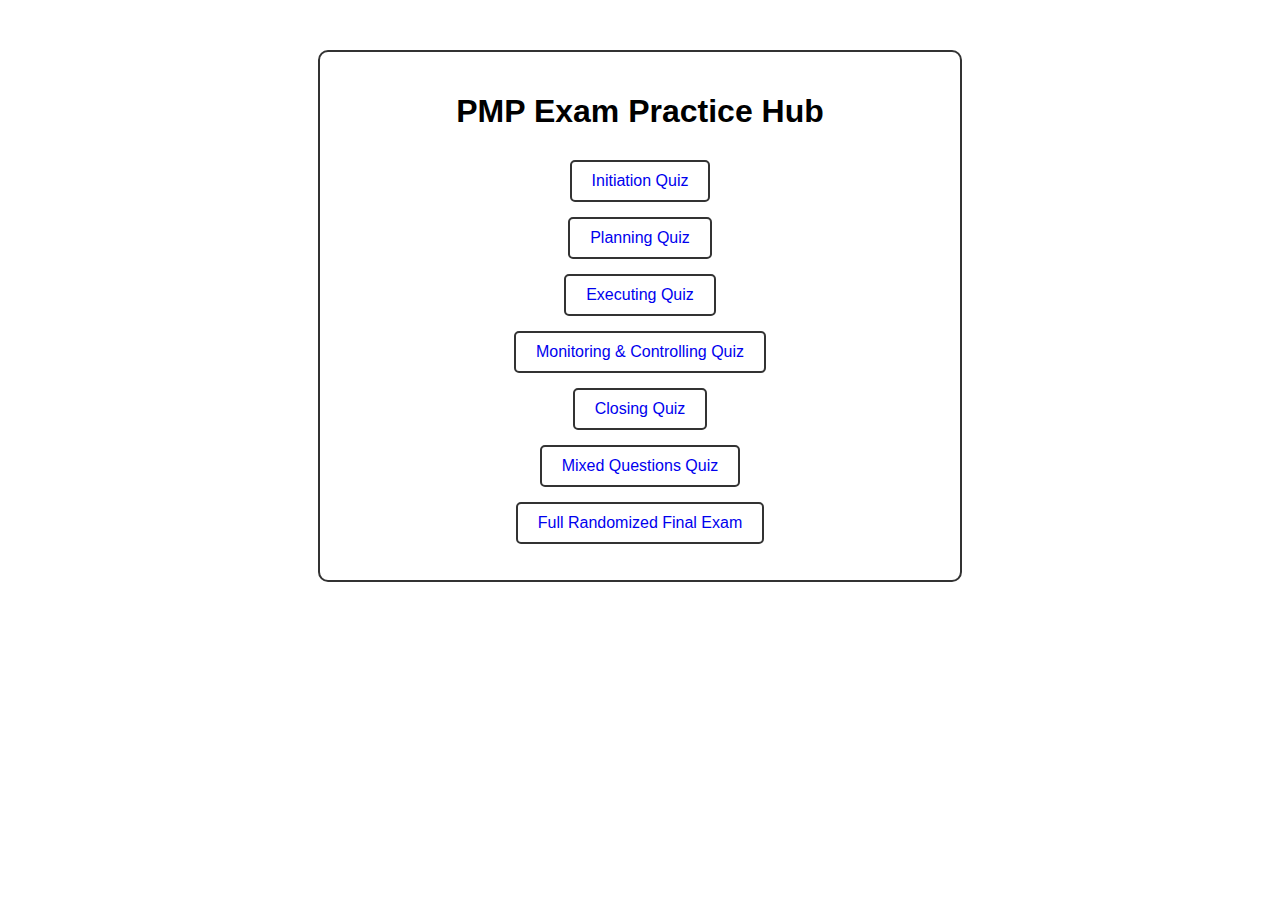
<file: index.html>
<!DOCTYPE html>
<html lang="en">
<head>
    <meta charset="UTF-8">
    <title>PMP Exam Practice Hub</title>
    <style>
        body {
            font-family: Arial, sans-serif;
            max-width: 600px;
            margin: 50px auto;
            padding: 20px;
            border: 2px solid #333;
            border-radius: 10px;
            text-align: center;
        }
        h1 {
            margin-bottom: 30px;
        }
        ul {
            list-style: none;
            padding: 0;
        }
        li {
            margin: 15px 0;
        }
        a {
            text-decoration: none;
            padding: 10px 20px;
            border: 2px solid #333;
            border-radius: 5px;
            display: inline-block;
            transition: background-color 0.3s;
        }
        a:hover {
            background-color: #f0f0f0;
        }
    </style>
</head>
<body>
    <h1>PMP Exam Practice Hub</h1>
    <ul>
        <li><a href="initiation.html">Initiation Quiz</a></li>
        <li><a href="planning.html">Planning Quiz</a></li>
        <li><a href="executing.html">Executing Quiz</a></li>
        <li><a href="monitoring.html">Monitoring & Controlling Quiz</a></li>
        <li><a href="closing.html">Closing Quiz</a></li>
        <li><a href="mixed.html">Mixed Questions Quiz</a></li>
        <li><a href="final-exam.html">Full Randomized Final Exam</a></li>
    </ul>
</body>
</html>
</file>
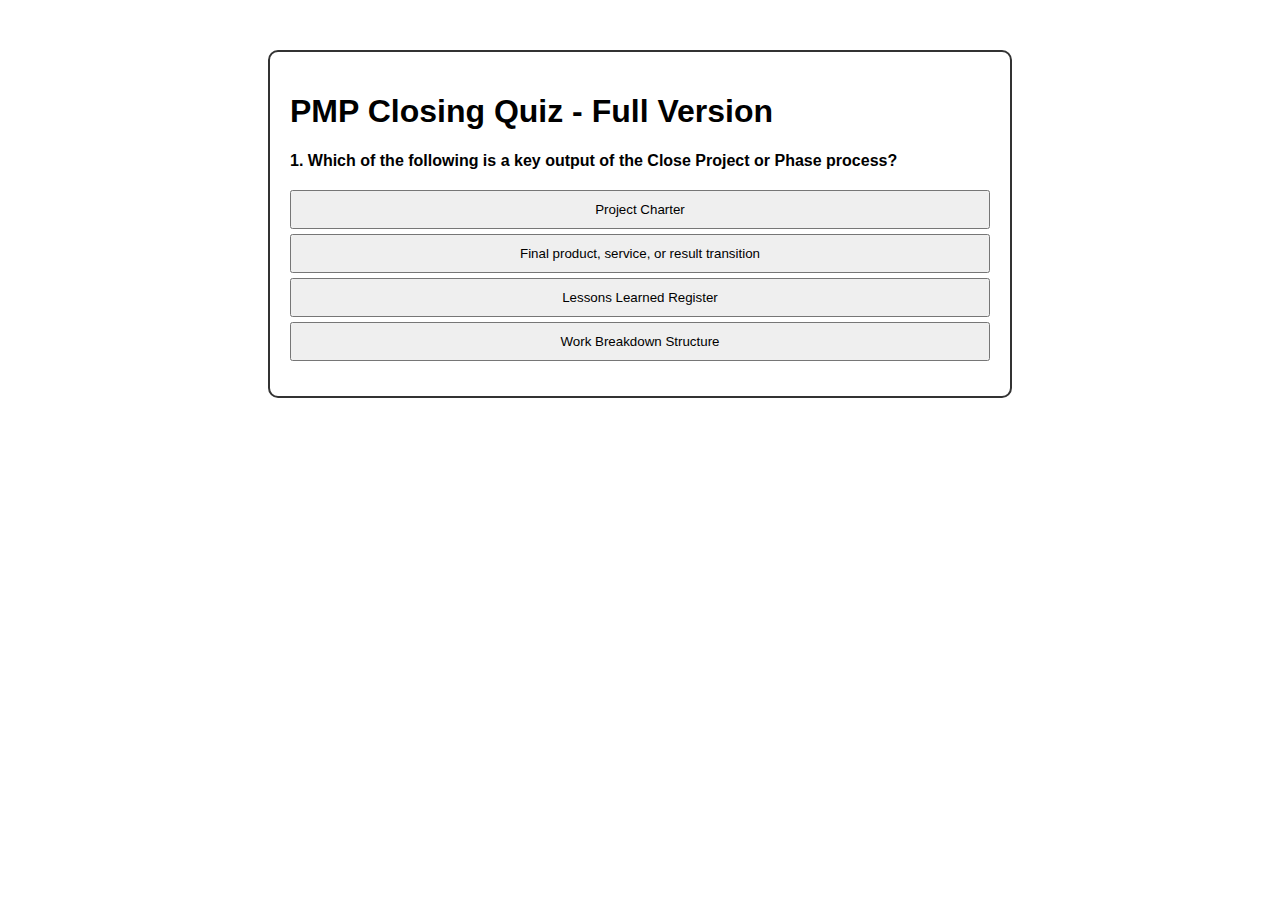
<file: closing.html>
<!DOCTYPE html>
<html lang="en">
<head>
    <meta charset="UTF-8">
    <title>PMP Closing Quiz - Full Version</title>
    <style>
        body {
            font-family: Arial, sans-serif;
            max-width: 700px;
            margin: 50px auto;
            padding: 20px;
            border: 2px solid #333;
            border-radius: 10px;
        }
        .question {
            margin-bottom: 20px;
        }
        .answers button {
            display: block;
            margin: 5px 0;
            padding: 10px;
            width: 100%;
        }
        .feedback {
            margin-top: 15px;
            font-weight: bold;
        }
        .next-btn {
            margin-top: 20px;
            display: none;
        }
    </style>
</head>
<body>
    <h1>PMP Closing Quiz - Full Version</h1>
    <div id="quiz-container">
        <div class="question" id="question-box"></div>
        <div class="answers" id="answer-buttons"></div>
        <div class="feedback" id="feedback"></div>
        <button id="next-btn" class="next-btn" onclick="nextQuestion()">Next</button>
    </div>
    <div id="score-box" style="display:none; font-weight:bold; font-size:1.2em; margin-top:20px;"></div>
<script>
const questions = [
    {
        question: "Which of the following is a key output of the Close Project or Phase process?",
        answers: ["Project Charter", "Final product, service, or result transition", "Lessons Learned Register", "Work Breakdown Structure"],
        correct: 1
    },
    {
        question: "During project closure, which document formally indicates the project is complete?",
        answers: ["Project Scope Statement", "Project Charter", "Final Acceptance Document", "Project Management Plan"],
        correct: 2
    },
    {
        question: "Which process ensures that project deliverables meet requirements and are formally accepted?",
        answers: ["Validate Scope", "Control Quality", "Perform Integrated Change Control", "Close Project or Phase"],
        correct: 0
    }
];

let currentQuestionIndex = 0;
let score = 0;

function startQuiz() {
    currentQuestionIndex = 0;
    score = 0;
    showQuestion();
}

function showQuestion() {
    document.getElementById("feedback").textContent = "";
    document.getElementById("next-btn").style.display = "none";
    const q = questions[currentQuestionIndex];
    document.getElementById("question-box").innerHTML = `<strong>${currentQuestionIndex + 1}. ${q.question}</strong>`;
    const answerButtons = document.getElementById("answer-buttons");
    answerButtons.innerHTML = "";
    q.answers.forEach((answer, index) => {
        const btn = document.createElement("button");
        btn.textContent = answer;
        btn.onclick = () => checkAnswer(index);
        answerButtons.appendChild(btn);
    });
}

function checkAnswer(selected) {
    const q = questions[currentQuestionIndex];
    const feedback = document.getElementById("feedback");
    const buttons = document.querySelectorAll("#answer-buttons button");
    buttons.forEach(b => b.disabled = true);
    if (selected === q.correct) {
        feedback.textContent = "✅ Correct!";
        feedback.style.color = "green";
        score++;
    } else {
        feedback.textContent = "❌ Incorrect.";
        feedback.style.color = "red";
    }
    document.getElementById("next-btn").style.display = "block";
}

function nextQuestion() {
    currentQuestionIndex++;
    if (currentQuestionIndex < questions.length) {
        showQuestion();
    } else {
        showScore();
    }
}

function showScore() {
    document.getElementById("quiz-container").style.display = "none";
    const scoreBox = document.getElementById("score-box");
    scoreBox.style.display = "block";
    scoreBox.textContent = `You scored ${score} out of ${questions.length}.`;
}

startQuiz();
</script>
</body>
</html>
</file>
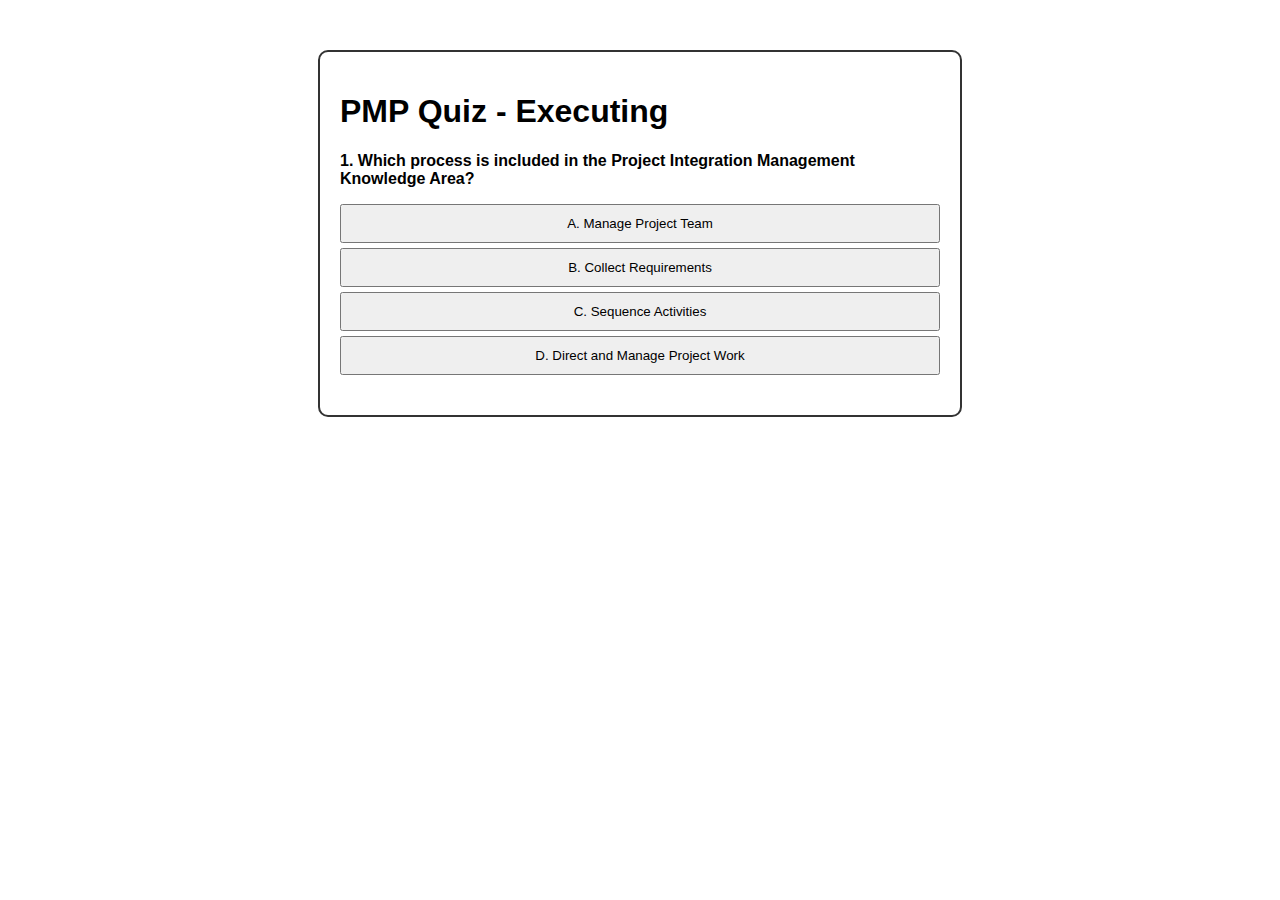
<file: executing.html>
<!DOCTYPE html>
<html lang="en">
<head>
    <meta charset="UTF-8">
    <title>PMP Executing Quiz</title>
    <style>
        body {
            font-family: Arial, sans-serif;
            max-width: 600px;
            margin: 50px auto;
            padding: 20px;
            border: 2px solid #333;
            border-radius: 10px;
        }
        .question {
            margin-bottom: 20px;
        }
        .answers button {
            display: block;
            margin: 5px 0;
            padding: 10px;
            width: 100%;
        }
        .feedback {
            margin-top: 15px;
            font-weight: bold;
        }
        .next-btn {
            margin-top: 20px;
            display: none;
        }
    </style>
</head>
<body>
    <h1>PMP Quiz - Executing</h1>
    
    <div id="quiz-container">
        <!-- Question 1 -->
        <div class="question" id="q1">
            <p><strong>1. Which process is included in the Project Integration Management Knowledge Area?</strong></p>
            <div class="answers">
                <button onclick="checkAnswer('q1', this, 'incorrect')">A. Manage Project Team</button>
                <button onclick="checkAnswer('q1', this, 'incorrect')">B. Collect Requirements</button>
                <button onclick="checkAnswer('q1', this, 'incorrect')">C. Sequence Activities</button>
                <button onclick="checkAnswer('q1', this, 'correct')">D. Direct and Manage Project Work</button>
            </div>
            <div class="feedback" id="feedback-q1"></div>
            <button class="next-btn" onclick="nextQuestion('q1', 'q2')">Next</button>
        </div>

        <!-- Question 2 -->
        <div class="question" id="q2" style="display:none">
            <p><strong>2. The process of defining how the project scope will be validated and controlled is known as:</strong></p>
            <div class="answers">
                <button onclick="checkAnswer('q2', this, 'incorrect')">A. Define Scope</button>
                <button onclick="checkAnswer('q2', this, 'incorrect')">B. Develop Project Management Plan</button>
                <button onclick="checkAnswer('q2', this, 'correct')">C. Plan Scope Management</button>
                <button onclick="checkAnswer('q2', this, 'incorrect')">D. Plan Quality Management</button>
            </div>
            <div class="feedback" id="feedback-q2"></div>
            <button class="next-btn" onclick="alert('End of quiz!')">Finish</button>
        </div>
    </div>

<script>
function checkAnswer(qid, button, result) {
    const feedback = document.getElementById('feedback-' + qid);
    const buttons = document.querySelectorAll('#' + qid + ' .answers button');
    buttons.forEach(btn => btn.disabled = true);
    
    if (result === 'correct') {
        feedback.textContent = '✅ Correct!';
        feedback.style.color = 'green';
    } else {
        feedback.textContent = '❌ Incorrect.';
        feedback.style.color = 'red';
    }
    document.querySelector('#' + qid + ' .next-btn').style.display = 'block';
}

function nextQuestion(currentId, nextId) {
    document.getElementById(currentId).style.display = 'none';
    document.getElementById(nextId).style.display = 'block';
}
</script>

</body>
</html>
</file>
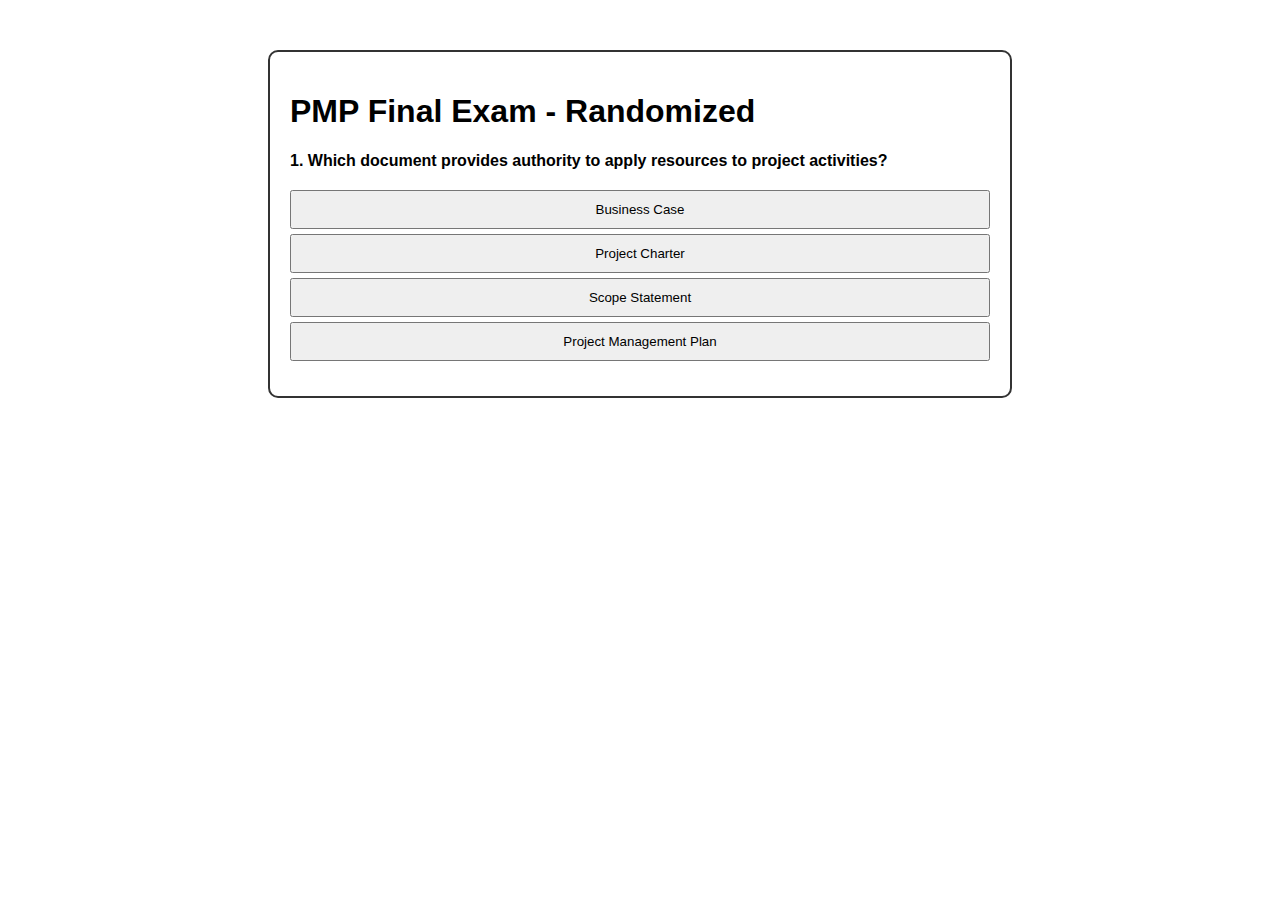
<file: final.html>
<!DOCTYPE html>
<html lang="en">
<head>
    <meta charset="UTF-8">
    <title>PMP Final Exam (Randomized)</title>
    <style>
        body {
            font-family: Arial, sans-serif;
            max-width: 700px;
            margin: 50px auto;
            padding: 20px;
            border: 2px solid #333;
            border-radius: 10px;
        }
        .question {
            margin-bottom: 20px;
        }
        .answers button {
            display: block;
            margin: 5px 0;
            padding: 10px;
            width: 100%;
        }
        .feedback {
            margin-top: 15px;
            font-weight: bold;
        }
        .next-btn {
            margin-top: 20px;
            display: none;
        }
    </style>
</head>
<body>
    <h1>PMP Final Exam - Randomized</h1>
    <div id="quiz-container">
        <div class="question" id="question-box"></div>
        <div class="answers" id="answer-buttons"></div>
        <div class="feedback" id="feedback"></div>
        <button id="next-btn" class="next-btn" onclick="nextQuestion()">Next</button>
    </div>
    <script>
const questions = [
    {
        question: "In which Process Group is the project officially completed?",
        answers: ["Initiating", "Planning", "Executing", "Closing"],
        correct: 3
    },
    {
        question: "Which document provides authority to apply resources to project activities?",
        answers: ["Business Case", "Project Charter", "Scope Statement", "Project Management Plan"],
        correct: 1
    },
    {
        question: "What is a key output of the Close Project or Phase process?",
        answers: ["Work performance reports", "Final product, service, or result transition", "Resource assignments", "Project management plan"],
        correct: 1
    },
    {
        question: "The risk response strategy to allocate ownership of a positive risk to a third party is:",
        answers: ["Share", "Mitigate", "Avoid", "Transfer"],
        correct: 0
    }
];

let shuffledQuestions = [];
let currentQuestionIndex = 0;

function startQuiz() {
    shuffledQuestions = questions.sort(() => Math.random() - 0.5);
    currentQuestionIndex = 0;
    showQuestion();
}

function showQuestion() {
    document.getElementById("feedback").textContent = "";
    document.getElementById("next-btn").style.display = "none";
    const q = shuffledQuestions[currentQuestionIndex];
    document.getElementById("question-box").innerHTML = `<strong>${currentQuestionIndex + 1}. ${q.question}</strong>`;
    const answerButtons = document.getElementById("answer-buttons");
    answerButtons.innerHTML = "";
    q.answers.forEach((answer, index) => {
        const btn = document.createElement("button");
        btn.textContent = answer;
        btn.onclick = () => checkAnswer(index);
        answerButtons.appendChild(btn);
    });
}

function checkAnswer(selected) {
    const q = shuffledQuestions[currentQuestionIndex];
    const feedback = document.getElementById("feedback");
    const buttons = document.querySelectorAll("#answer-buttons button");
    buttons.forEach(b => b.disabled = true);
    if (selected === q.correct) {
        feedback.textContent = "✅ Correct!";
        feedback.style.color = "green";
    } else {
        feedback.textContent = "❌ Incorrect.";
        feedback.style.color = "red";
    }
    document.getElementById("next-btn").style.display = "block";
}

function nextQuestion() {
    currentQuestionIndex++;
    if (currentQuestionIndex < shuffledQuestions.length) {
        showQuestion();
    } else {
        window.location.href = 'thankyou.html';
    }
}

startQuiz();
</script>
</body>
</html>
</file>
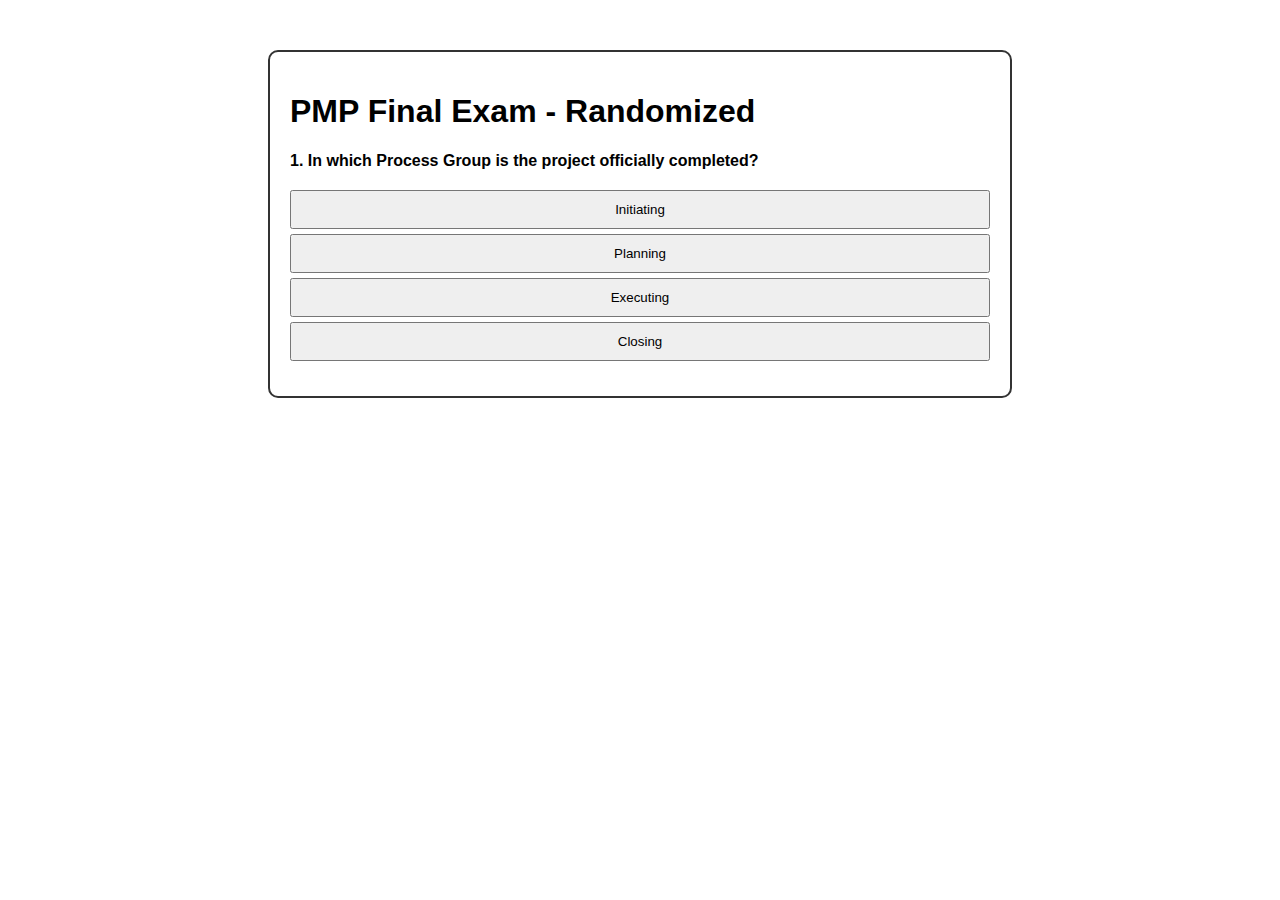
<file: finalexam.html>
<!DOCTYPE html>
<html lang="en">
<head>
    <meta charset="UTF-8">
    <title>PMP Final Exam (Randomized)</title>
    <style>
        body {
            font-family: Arial, sans-serif;
            max-width: 700px;
            margin: 50px auto;
            padding: 20px;
            border: 2px solid #333;
            border-radius: 10px;
        }
        .question {
            margin-bottom: 20px;
        }
        .answers button {
            display: block;
            margin: 5px 0;
            padding: 10px;
            width: 100%;
        }
        .feedback {
            margin-top: 15px;
            font-weight: bold;
        }
        .next-btn {
            margin-top: 20px;
            display: none;
        }
    </style>
</head>
<body>
    <h1>PMP Final Exam - Randomized</h1>
    <div id="quiz-container">
        <div class="question" id="question-box"></div>
        <div class="answers" id="answer-buttons"></div>
        <div class="feedback" id="feedback"></div>
        <button id="next-btn" class="next-btn" onclick="nextQuestion()">Next</button>
    </div>
    <script>
const questions = [
    {
        question: "In which Process Group is the project officially completed?",
        answers: ["Initiating", "Planning", "Executing", "Closing"],
        correct: 3
    },
    {
        question: "Which document provides authority to apply resources to project activities?",
        answers: ["Business Case", "Project Charter", "Scope Statement", "Project Management Plan"],
        correct: 1
    },
    {
        question: "What is a key output of the Close Project or Phase process?",
        answers: ["Work performance reports", "Final product, service, or result transition", "Resource assignments", "Project management plan"],
        correct: 1
    },
    {
        question: "The risk response strategy to allocate ownership of a positive risk to a third party is:",
        answers: ["Share", "Mitigate", "Avoid", "Transfer"],
        correct: 0
    }
];

let shuffledQuestions = [];
let currentQuestionIndex = 0;

function startQuiz() {
    shuffledQuestions = questions.sort(() => Math.random() - 0.5);
    currentQuestionIndex = 0;
    showQuestion();
}

function showQuestion() {
    document.getElementById("feedback").textContent = "";
    document.getElementById("next-btn").style.display = "none";
    const q = shuffledQuestions[currentQuestionIndex];
    document.getElementById("question-box").innerHTML = `<strong>${currentQuestionIndex + 1}. ${q.question}</strong>`;
    const answerButtons = document.getElementById("answer-buttons");
    answerButtons.innerHTML = "";
    q.answers.forEach((answer, index) => {
        const btn = document.createElement("button");
        btn.textContent = answer;
        btn.onclick = () => checkAnswer(index);
        answerButtons.appendChild(btn);
    });
}

function checkAnswer(selected) {
    const q = shuffledQuestions[currentQuestionIndex];
    const feedback = document.getElementById("feedback");
    const buttons = document.querySelectorAll("#answer-buttons button");
    buttons.forEach(b => b.disabled = true);
    if (selected === q.correct) {
        feedback.textContent = "✅ Correct!";
        feedback.style.color = "green";
    } else {
        feedback.textContent = "❌ Incorrect.";
        feedback.style.color = "red";
    }
    document.getElementById("next-btn").style.display = "block";
}

function nextQuestion() {
    currentQuestionIndex++;
    if (currentQuestionIndex < shuffledQuestions.length) {
        showQuestion();
    } else {
        document.getElementById("quiz-container").innerHTML = "<h2>🎉 You completed the Final Exam!</h2>";
    }
}

startQuiz();
</script>
</body>
</html>
</file>
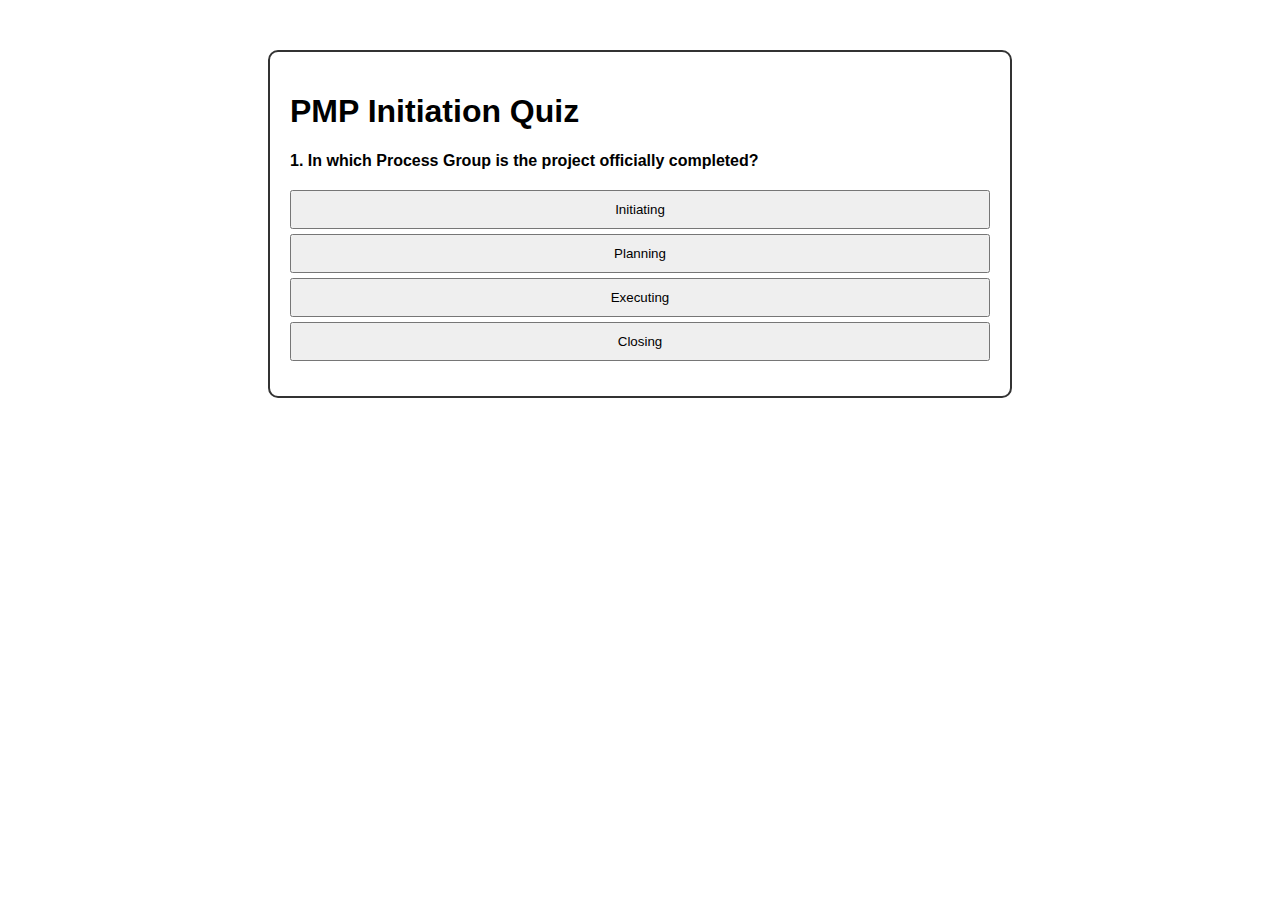
<file: initiation.html>
<!-- PMP Full Set Quizzes with Final Score - Template Example for Initiation Quiz -->
<!DOCTYPE html>
<html lang="en">
<head>
    <meta charset="UTF-8">
    <title>PMP Initiation Quiz</title>
    <style>
        body {
            font-family: Arial, sans-serif;
            max-width: 700px;
            margin: 50px auto;
            padding: 20px;
            border: 2px solid #333;
            border-radius: 10px;
        }
        .question {
            margin-bottom: 20px;
        }
        .answers button {
            display: block;
            margin: 5px 0;
            padding: 10px;
            width: 100%;
        }
        .feedback {
            margin-top: 15px;
            font-weight: bold;
        }
        .next-btn {
            margin-top: 20px;
            display: none;
        }
    </style>
</head>
<body>
    <h1>PMP Initiation Quiz</h1>
    <div id="quiz-container">
        <div class="question" id="question-box"></div>
        <div class="answers" id="answer-buttons"></div>
        <div class="feedback" id="feedback"></div>
        <button id="next-btn" class="next-btn" onclick="nextQuestion()">Next</button>
    </div>

    <div id="results-container" style="display:none;">
        <h2>Quiz Complete!</h2>
        <p id="score-text"></p>
        <button onclick="startQuiz()">Retake Quiz</button>
    </div>

<script>
const questions = [
    {
        question: "In which Process Group is the project officially completed?",
        answers: ["Initiating", "Planning", "Executing", "Closing"],
        correct: 3
    },
    {
        question: "Which document provides authority to apply resources to project activities?",
        answers: ["Business Case", "Project Charter", "Scope Statement", "Project Management Plan"],
        correct: 1
    }
    // Full set of Initiation questions would go here...
];

let shuffledQuestions = [];
let currentQuestionIndex = 0;
let score = 0;

function startQuiz() {
    shuffledQuestions = questions.sort(() => Math.random() - 0.5);
    currentQuestionIndex = 0;
    score = 0;
    document.getElementById("quiz-container").style.display = "block";
    document.getElementById("results-container").style.display = "none";
    showQuestion();
}

function showQuestion() {
    document.getElementById("feedback").textContent = "";
    document.getElementById("next-btn").style.display = "none";
    const q = shuffledQuestions[currentQuestionIndex];
    document.getElementById("question-box").innerHTML = `<strong>${currentQuestionIndex + 1}. ${q.question}</strong>`;
    const answerButtons = document.getElementById("answer-buttons");
    answerButtons.innerHTML = "";
    q.answers.forEach((answer, index) => {
        const btn = document.createElement("button");
        btn.textContent = answer;
        btn.onclick = () => checkAnswer(index);
        answerButtons.appendChild(btn);
    });
}

function checkAnswer(selected) {
    const q = shuffledQuestions[currentQuestionIndex];
    const feedback = document.getElementById("feedback");
    const buttons = document.querySelectorAll("#answer-buttons button");
    buttons.forEach(b => b.disabled = true);
    if (selected === q.correct) {
        feedback.textContent = "✅ Correct!";
        feedback.style.color = "green";
        score++;
    } else {
        feedback.textContent = "❌ Incorrect.";
        feedback.style.color = "red";
    }
    document.getElementById("next-btn").style.display = "block";
}

function nextQuestion() {
    currentQuestionIndex++;
    if (currentQuestionIndex < shuffledQuestions.length) {
        showQuestion();
    } else {
        showResults();
    }
}

function showResults() {
    document.getElementById("quiz-container").style.display = "none";
    document.getElementById("results-container").style.display = "block";
    document.getElementById("score-text").textContent = `You scored ${score} out of ${shuffledQuestions.length}.`;
}

startQuiz();
</script>
</body>
</html>
</file>
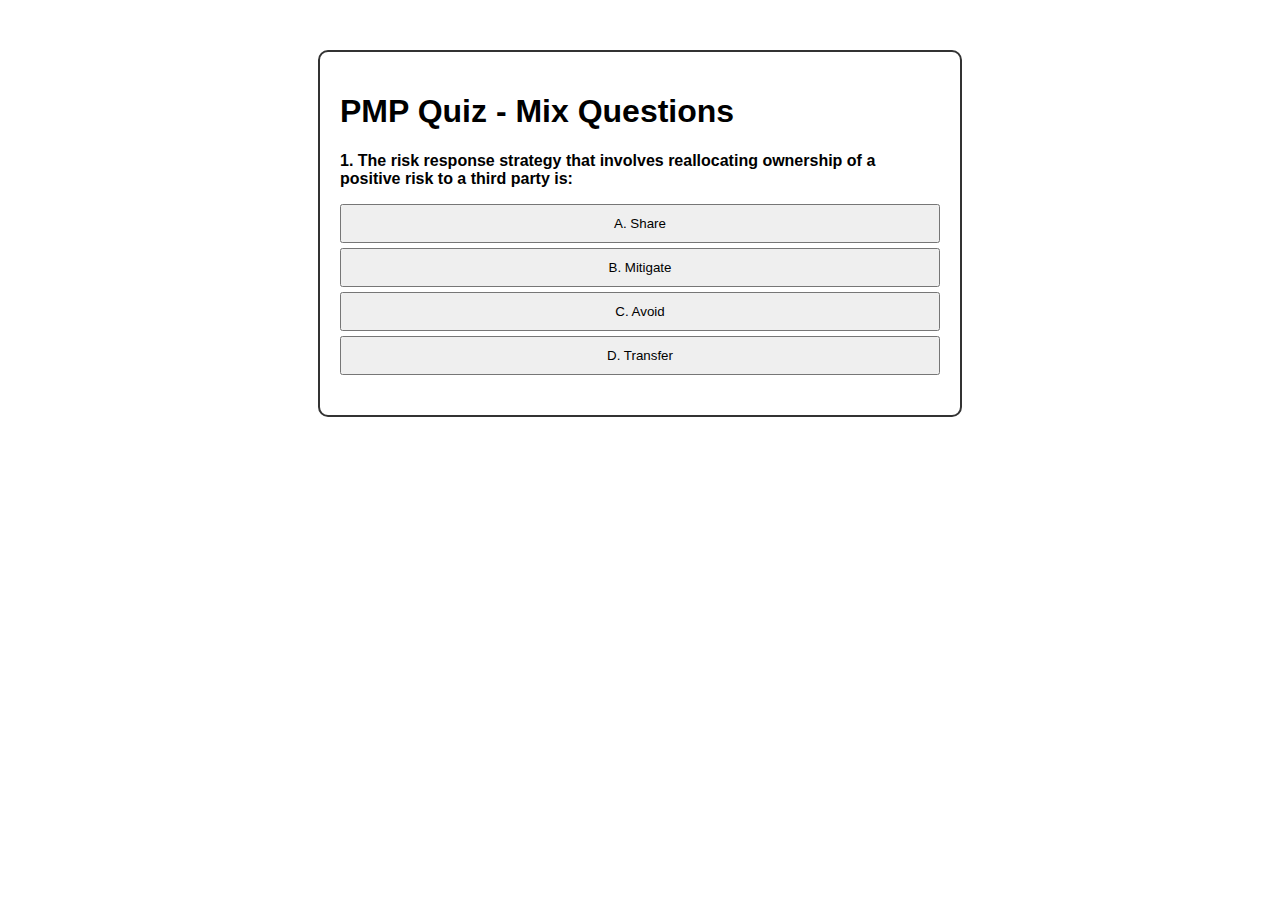
<file: mix.html>
<!DOCTYPE html>
<html lang="en">
<head>
    <meta charset="UTF-8">
    <title>PMP Mix Questions Quiz</title>
    <style>
        body {
            font-family: Arial, sans-serif;
            max-width: 600px;
            margin: 50px auto;
            padding: 20px;
            border: 2px solid #333;
            border-radius: 10px;
        }
        .question {
            margin-bottom: 20px;
        }
        .answers button {
            display: block;
            margin: 5px 0;
            padding: 10px;
            width: 100%;
        }
        .feedback {
            margin-top: 15px;
            font-weight: bold;
        }
        .next-btn {
            margin-top: 20px;
            display: none;
        }
    </style>
</head>
<body>
    <h1>PMP Quiz - Mix Questions</h1>
    
    <div id="quiz-container">
        <!-- Question 1 -->
        <div class="question" id="q1">
            <p><strong>1. The risk response strategy that involves reallocating ownership of a positive risk to a third party is:</strong></p>
            <div class="answers">
                <button onclick="checkAnswer('q1', this, 'correct')">A. Share</button>
                <button onclick="checkAnswer('q1', this, 'incorrect')">B. Mitigate</button>
                <button onclick="checkAnswer('q1', this, 'incorrect')">C. Avoid</button>
                <button onclick="checkAnswer('q1', this, 'incorrect')">D. Transfer</button>
            </div>
            <div class="feedback" id="feedback-q1"></div>
            <button class="next-btn" onclick="nextQuestion('q1', 'q2')">Next</button>
        </div>

        <!-- Question 2 -->
        <div class="question" id="q2" style="display:none">
            <p><strong>2. Which document formally authorizes a project and provides the project manager with authority to apply resources to project activities?</strong></p>
            <div class="answers">
                <button onclick="checkAnswer('q2', this, 'incorrect')">A. Business case</button>
                <button onclick="checkAnswer('q2', this, 'correct')">B. Project charter</button>
                <button onclick="checkAnswer('q2', this, 'incorrect')">C. Scope statement</button>
                <button onclick="checkAnswer('q2', this, 'incorrect')">D. Project management plan</button>
            </div>
            <div class="feedback" id="feedback-q2"></div>
            <button class="next-btn" onclick="alert('End of quiz!')">Finish</button>
        </div>
    </div>

<script>
function checkAnswer(qid, button, result) {
    const feedback = document.getElementById('feedback-' + qid);
    const buttons = document.querySelectorAll('#' + qid + ' .answers button');
    buttons.forEach(btn => btn.disabled = true);
    
    if (result === 'correct') {
        feedback.textContent = '✅ Correct!';
        feedback.style.color = 'green';
    } else {
        feedback.textContent = '❌ Incorrect.';
        feedback.style.color = 'red';
    }
    document.querySelector('#' + qid + ' .next-btn').style.display = 'block';
}

function nextQuestion(currentId, nextId) {
    document.getElementById(currentId).style.display = 'none';
    document.getElementById(nextId).style.display = 'block';
}
</script>

</body>
</html>
</file>
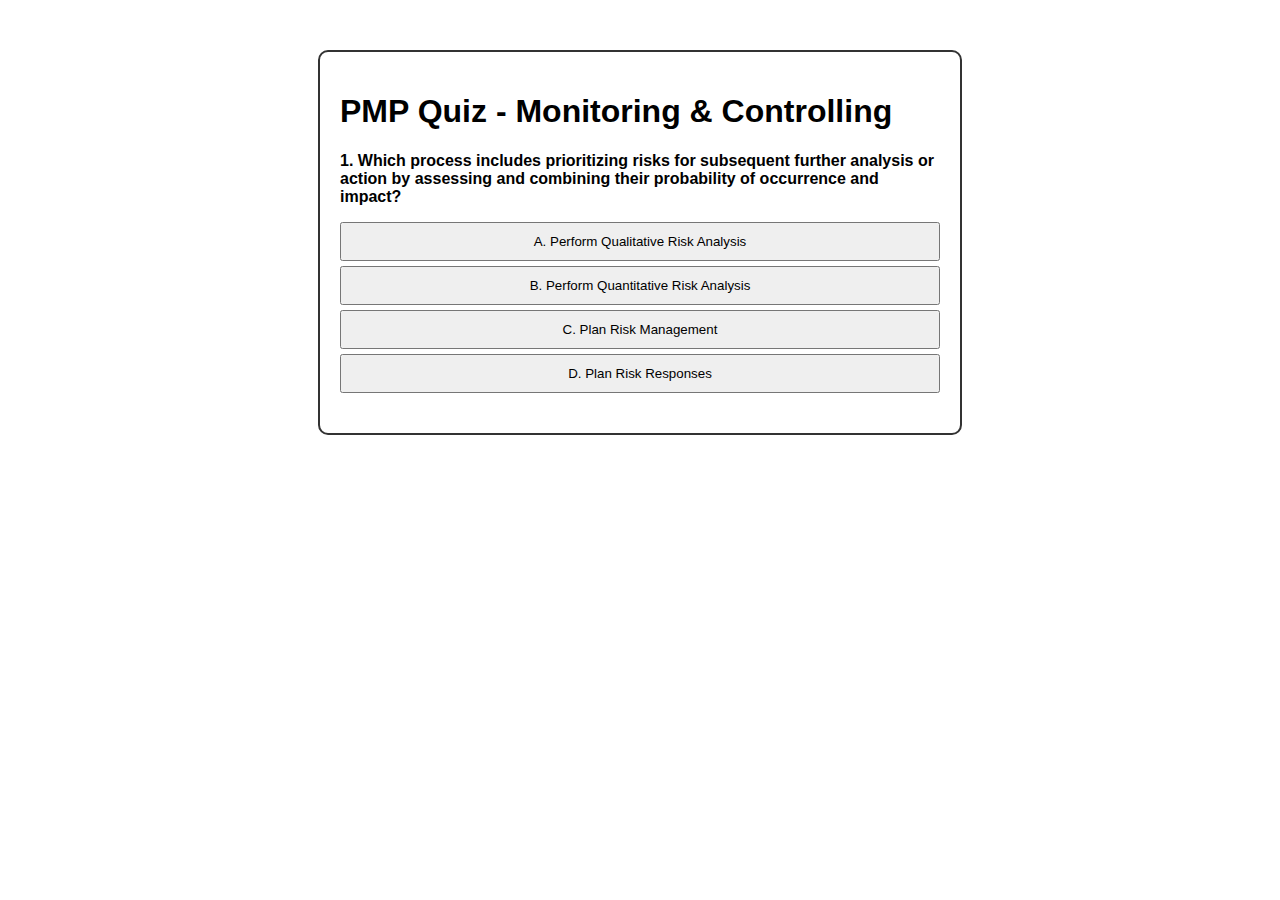
<file: mon and con.html>
<!DOCTYPE html>
<html lang="en">
<head>
    <meta charset="UTF-8">
    <title>PMP Monitoring & Controlling Quiz</title>
    <style>
        body {
            font-family: Arial, sans-serif;
            max-width: 600px;
            margin: 50px auto;
            padding: 20px;
            border: 2px solid #333;
            border-radius: 10px;
        }
        .question {
            margin-bottom: 20px;
        }
        .answers button {
            display: block;
            margin: 5px 0;
            padding: 10px;
            width: 100%;
        }
        .feedback {
            margin-top: 15px;
            font-weight: bold;
        }
        .next-btn {
            margin-top: 20px;
            display: none;
        }
    </style>
</head>
<body>
    <h1>PMP Quiz - Monitoring & Controlling</h1>
    
    <div id="quiz-container">
        <!-- Question 1 -->
        <div class="question" id="q1">
            <p><strong>1. Which process includes prioritizing risks for subsequent further analysis or action by assessing and combining their probability of occurrence and impact?</strong></p>
            <div class="answers">
                <button onclick="checkAnswer('q1', this, 'correct')">A. Perform Qualitative Risk Analysis</button>
                <button onclick="checkAnswer('q1', this, 'incorrect')">B. Perform Quantitative Risk Analysis</button>
                <button onclick="checkAnswer('q1', this, 'incorrect')">C. Plan Risk Management</button>
                <button onclick="checkAnswer('q1', this, 'incorrect')">D. Plan Risk Responses</button>
            </div>
            <div class="feedback" id="feedback-q1"></div>
            <button class="next-btn" onclick="nextQuestion('q1', 'q2')">Next</button>
        </div>

        <!-- Question 2 -->
        <div class="question" id="q2" style="display:none">
            <p><strong>2. Scope verification is primarily concerned with which of the following?</strong></p>
            <div class="answers">
                <button onclick="checkAnswer('q2', this, 'correct')">A. Acceptance of the work deliverables</button>
                <button onclick="checkAnswer('q2', this, 'incorrect')">B. Accuracy of the work deliverables</button>
                <button onclick="checkAnswer('q2', this, 'incorrect')">C. Approval of the scope statement</button>
                <button onclick="checkAnswer('q2', this, 'incorrect')">D. Accuracy of the work breakdown structure</button>
            </div>
            <div class="feedback" id="feedback-q2"></div>
            <button class="next-btn" onclick="alert('End of quiz!')">Finish</button>
        </div>
    </div>

<script>
function checkAnswer(qid, button, result) {
    const feedback = document.getElementById('feedback-' + qid);
    const buttons = document.querySelectorAll('#' + qid + ' .answers button');
    buttons.forEach(btn => btn.disabled = true);
    
    if (result === 'correct') {
        feedback.textContent = '✅ Correct!';
        feedback.style.color = 'green';
    } else {
        feedback.textContent = '❌ Incorrect.';
        feedback.style.color = 'red';
    }
    document.querySelector('#' + qid + ' .next-btn').style.display = 'block';
}

function nextQuestion(currentId, nextId) {
    document.getElementById(currentId).style.display = 'none';
    document.getElementById(nextId).style.display = 'block';
}
</script>

</body>
</html>
</file>
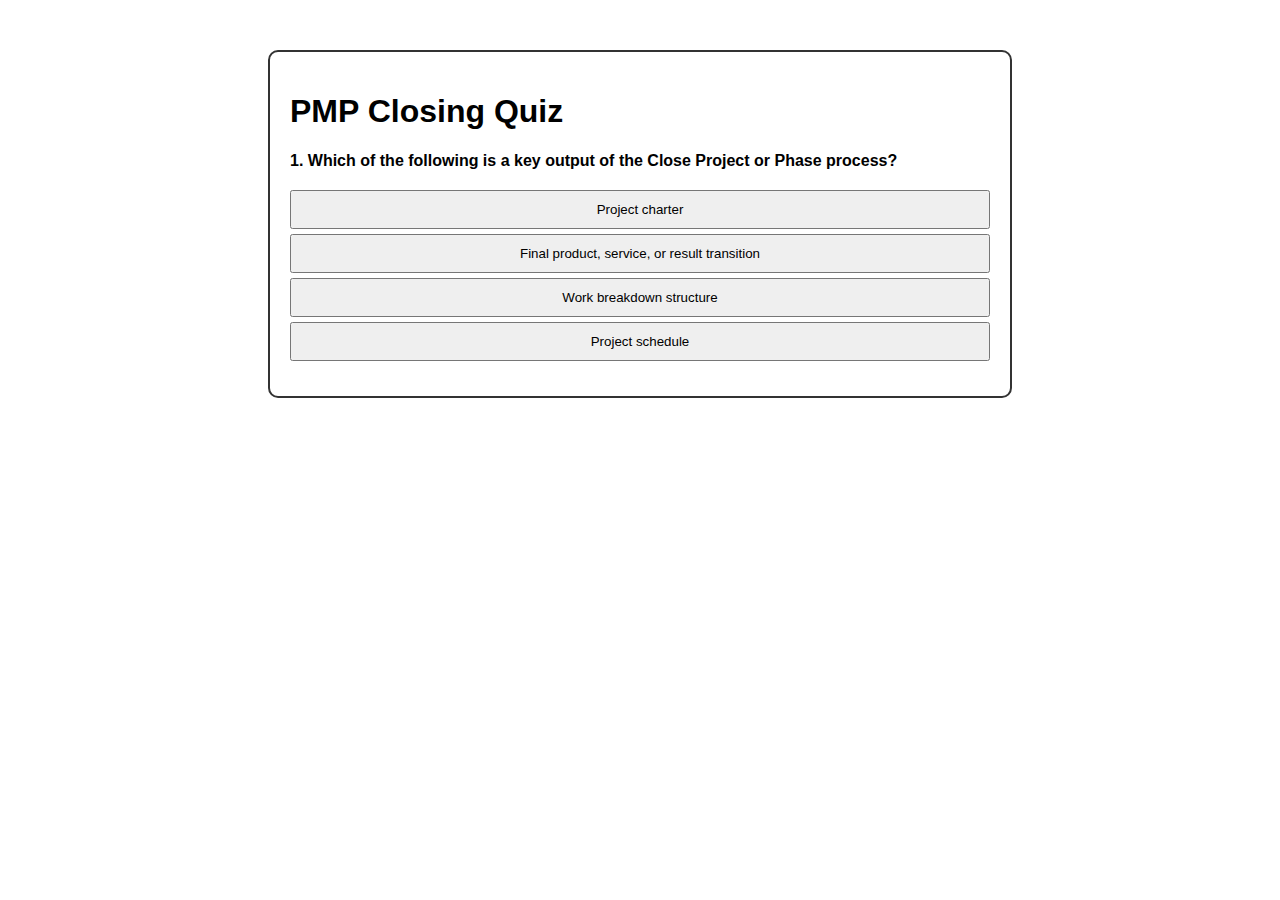
<file: monitoring.html>
<!-- PMP Full Set Quizzes with Final Score - Closing Quiz -->
<!DOCTYPE html>
<html lang="en">
<head>
    <meta charset="UTF-8">
    <title>PMP Closing Quiz</title>
    <style>
        body {
            font-family: Arial, sans-serif;
            max-width: 700px;
            margin: 50px auto;
            padding: 20px;
            border: 2px solid #333;
            border-radius: 10px;
        }
        .question {
            margin-bottom: 20px;
        }
        .answers button {
            display: block;
            margin: 5px 0;
            padding: 10px;
            width: 100%;
        }
        .feedback {
            margin-top: 15px;
            font-weight: bold;
        }
        .next-btn {
            margin-top: 20px;
            display: none;
        }
    </style>
</head>
<body>
    <h1>PMP Closing Quiz</h1>
    <div id="quiz-container">
        <div class="question" id="question-box"></div>
        <div class="answers" id="answer-buttons"></div>
        <div class="feedback" id="feedback"></div>
        <button id="next-btn" class="next-btn" onclick="nextQuestion()">Next</button>
    </div>

    <div id="results-container" style="display:none;">
        <h2>Quiz Complete!</h2>
        <p id="score-text"></p>
        <button onclick="startQuiz()">Retake Quiz</button>
    </div>

<script>
const questions = [
    {
        question: "Which of the following is a key output of the Close Project or Phase process?",
        answers: ["Project charter", "Final product, service, or result transition", "Work breakdown structure", "Project schedule"],
        correct: 1
    },
    {
        question: "Which document formally acknowledges project completion?",
        answers: ["Project management plan", "Stakeholder register", "Formal acceptance documentation", "Requirements traceability matrix"],
        correct: 2
    }
    // Full set of Closing questions would go here...
];

let shuffledQuestions = [];
let currentQuestionIndex = 0;
let score = 0;

function startQuiz() {
    shuffledQuestions = questions.sort(() => Math.random() - 0.5);
    currentQuestionIndex = 0;
    score = 0;
    document.getElementById("quiz-container").style.display = "block";
    document.getElementById("results-container").style.display = "none";
    showQuestion();
}

function showQuestion() {
    document.getElementById("feedback").textContent = "";
    document.getElementById("next-btn").style.display = "none";
    const q = shuffledQuestions[currentQuestionIndex];
    document.getElementById("question-box").innerHTML = `<strong>${currentQuestionIndex + 1}. ${q.question}</strong>`;
    const answerButtons = document.getElementById("answer-buttons");
    answerButtons.innerHTML = "";
    q.answers.forEach((answer, index) => {
        const btn = document.createElement("button");
        btn.textContent = answer;
        btn.onclick = () => checkAnswer(index);
        answerButtons.appendChild(btn);
    });
}

function checkAnswer(selected) {
    const q = shuffledQuestions[currentQuestionIndex];
    const feedback = document.getElementById("feedback");
    const buttons = document.querySelectorAll("#answer-buttons button");
    buttons.forEach(b => b.disabled = true);
    if (selected === q.correct) {
        feedback.textContent = "✅ Correct!";
        feedback.style.color = "green";
        score++;
    } else {
        feedback.textContent = "❌ Incorrect.";
        feedback.style.color = "red";
    }
    document.getElementById("next-btn").style.display = "block";
}

function nextQuestion() {
    currentQuestionIndex++;
    if (currentQuestionIndex < shuffledQuestions.length) {
        showQuestion();
    } else {
        showResults();
    }
}

function showResults() {
    document.getElementById("quiz-container").style.display = "none";
    document.getElementById("results-container").style.display = "block";
    document.getElementById("score-text").textContent = `You scored ${score} out of ${shuffledQuestions.length}.`;
}

startQuiz();
</script>
</body>
</html>
</file>
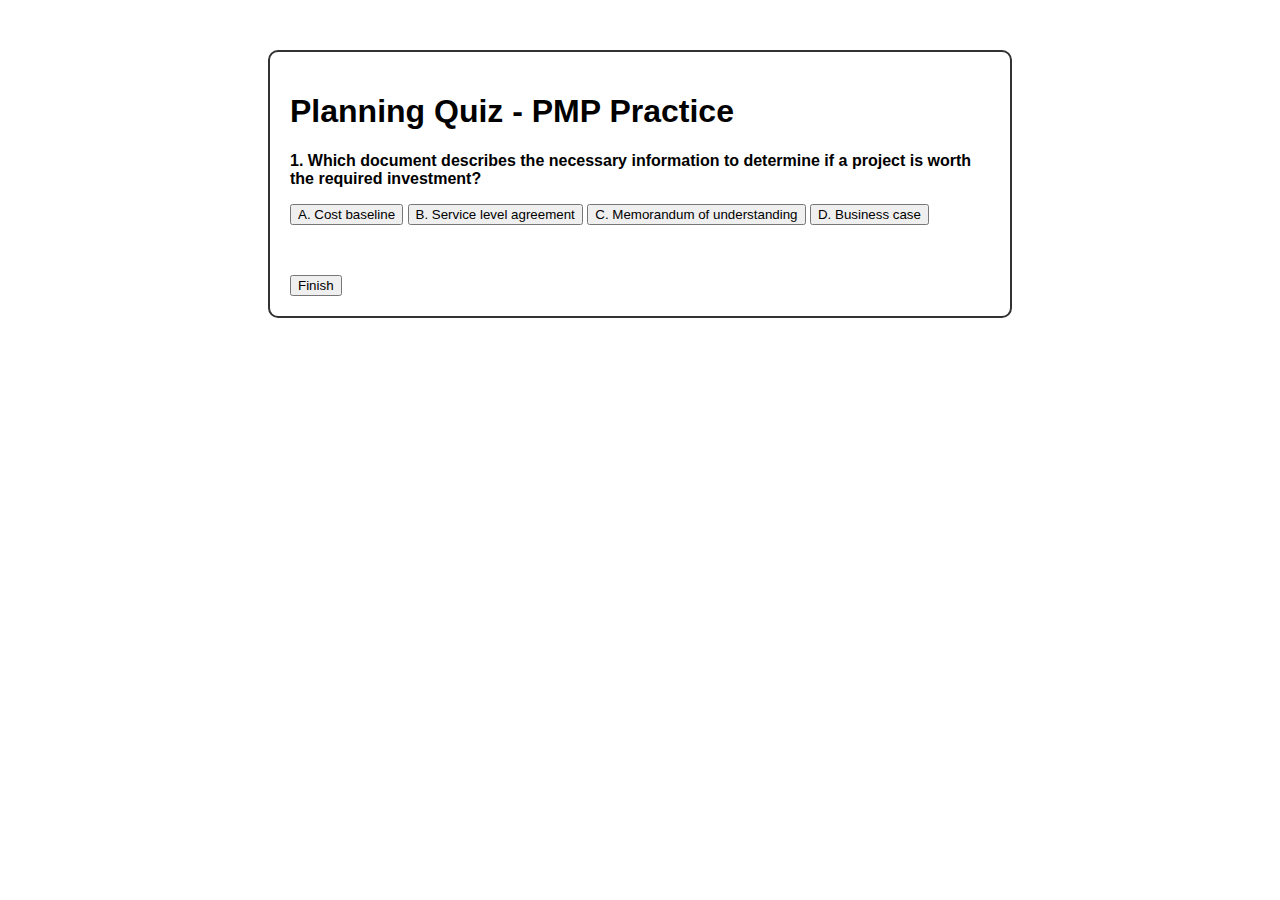
<file: planning.html>
<!DOCTYPE html>
<html lang="en">
<head>
    <meta charset="UTF-8">
    <title>Planning Quiz - PMP Practice</title>
    <style>
        body {
            font-family: Arial, sans-serif;
            max-width: 700px;
            margin: 50px auto;
            padding: 20px;
            border: 2px solid #333;
            border-radius: 10px;
        }
        .question {
            margin-bottom: 20px;
        }
        .answers button {
            display: block;
            margin: 5px 0;
            padding: 10px;
            width: 100%;
        }
        .feedback {
            margin-top: 15px;
            font-weight: bold;
        }
    </style>
</head>
<body>
    <h1>Planning Quiz - PMP Practice</h1>
    <div id="quiz-container">

        <div class="question">
            <p><strong>1. Which document describes the necessary information to determine if a project is worth the required investment?</strong></p>
            <button onclick="showFeedback(this, false)">A. Cost baseline</button>
            <button onclick="showFeedback(this, false)">B. Service level agreement</button>
            <button onclick="showFeedback(this, false)">C. Memorandum of understanding</button>
            <button onclick="showFeedback(this, true)">D. Business case</button>
        </div>

        <div class="feedback" id="feedback"></div>

        <button style="margin-top: 30px;" onclick="finishQuiz()">Finish</button>

    </div>

    <script>
    function showFeedback(button, isCorrect) {
        const feedback = document.getElementById("feedback");
        if (isCorrect) {
            feedback.textContent = "✅ Correct!";
            feedback.style.color = "green";
        } else {
            feedback.textContent = "❌ Incorrect.";
            feedback.style.color = "red";
        }
        const buttons = document.querySelectorAll("button");
        buttons.forEach(b => b.disabled = true);
    }

    function finishQuiz() {
        window.location.href = 'thankyou.html';
    }
    </script>
</body>
</html>
</file>
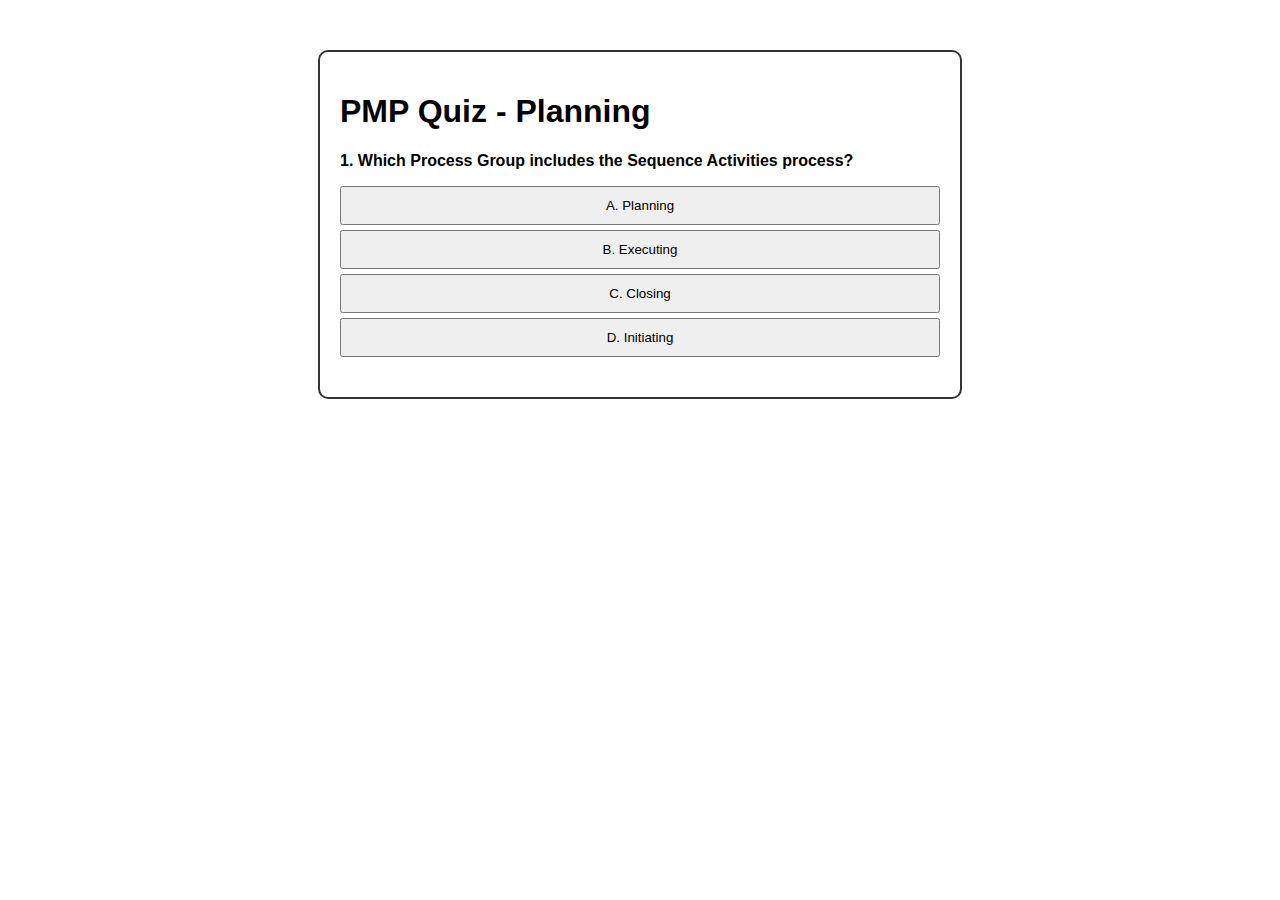
<file: pmp planning.html>
<!DOCTYPE html>
<html lang="en">
<head>
    <meta charset="UTF-8">
    <title>PMP Planning Quiz</title>
    <style>
        body {
            font-family: Arial, sans-serif;
            max-width: 600px;
            margin: 50px auto;
            padding: 20px;
            border: 2px solid #333;
            border-radius: 10px;
        }
        .question {
            margin-bottom: 20px;
        }
        .answers button {
            display: block;
            margin: 5px 0;
            padding: 10px;
            width: 100%;
        }
        .feedback {
            margin-top: 15px;
            font-weight: bold;
        }
        .next-btn {
            margin-top: 20px;
            display: none;
        }
    </style>
</head>
<body>
    <h1>PMP Quiz - Planning</h1>
    
    <div id="quiz-container">
        <!-- Question 1 -->
        <div class="question" id="q1">
            <p><strong>1. Which Process Group includes the Sequence Activities process?</strong></p>
            <div class="answers">
                <button onclick="checkAnswer('q1', this, 'correct')">A. Planning</button>
                <button onclick="checkAnswer('q1', this, 'incorrect')">B. Executing</button>
                <button onclick="checkAnswer('q1', this, 'incorrect')">C. Closing</button>
                <button onclick="checkAnswer('q1', this, 'incorrect')">D. Initiating</button>
            </div>
            <div class="feedback" id="feedback-q1"></div>
            <button class="next-btn" onclick="nextQuestion('q1', 'q2')">Next</button>
        </div>

        <!-- Question 2 -->
        <div class="question" id="q2" style="display:none">
            <p><strong>2. The scope management plan and scope baseline are contained in:</strong></p>
            <div class="answers">
                <button onclick="checkAnswer('q2', this, 'incorrect')">A. Organizational process assets</button>
                <button onclick="checkAnswer('q2', this, 'incorrect')">B. Requirements traceability matrix</button>
                <button onclick="checkAnswer('q2', this, 'incorrect')">C. Project charter</button>
                <button onclick="checkAnswer('q2', this, 'correct')">D. Project management plan</button>
            </div>
            <div class="feedback" id="feedback-q2"></div>
            <button class="next-btn" onclick="alert('End of quiz!')">Finish</button>
        </div>
    </div>

<script>
function checkAnswer(qid, button, result) {
    const feedback = document.getElementById('feedback-' + qid);
    const buttons = document.querySelectorAll('#' + qid + ' .answers button');
    buttons.forEach(btn => btn.disabled = true);
    
    if (result === 'correct') {
        feedback.textContent = '✅ Correct!';
        feedback.style.color = 'green';
    } else {
        feedback.textContent = '❌ Incorrect.';
        feedback.style.color = 'red';
    }
    document.querySelector('#' + qid + ' .next-btn').style.display = 'block';
}

function nextQuestion(currentId, nextId) {
    document.getElementById(currentId).style.display = 'none';
    document.getElementById(nextId).style.display = 'block';
}
</script>

</body>
</html>
</file>
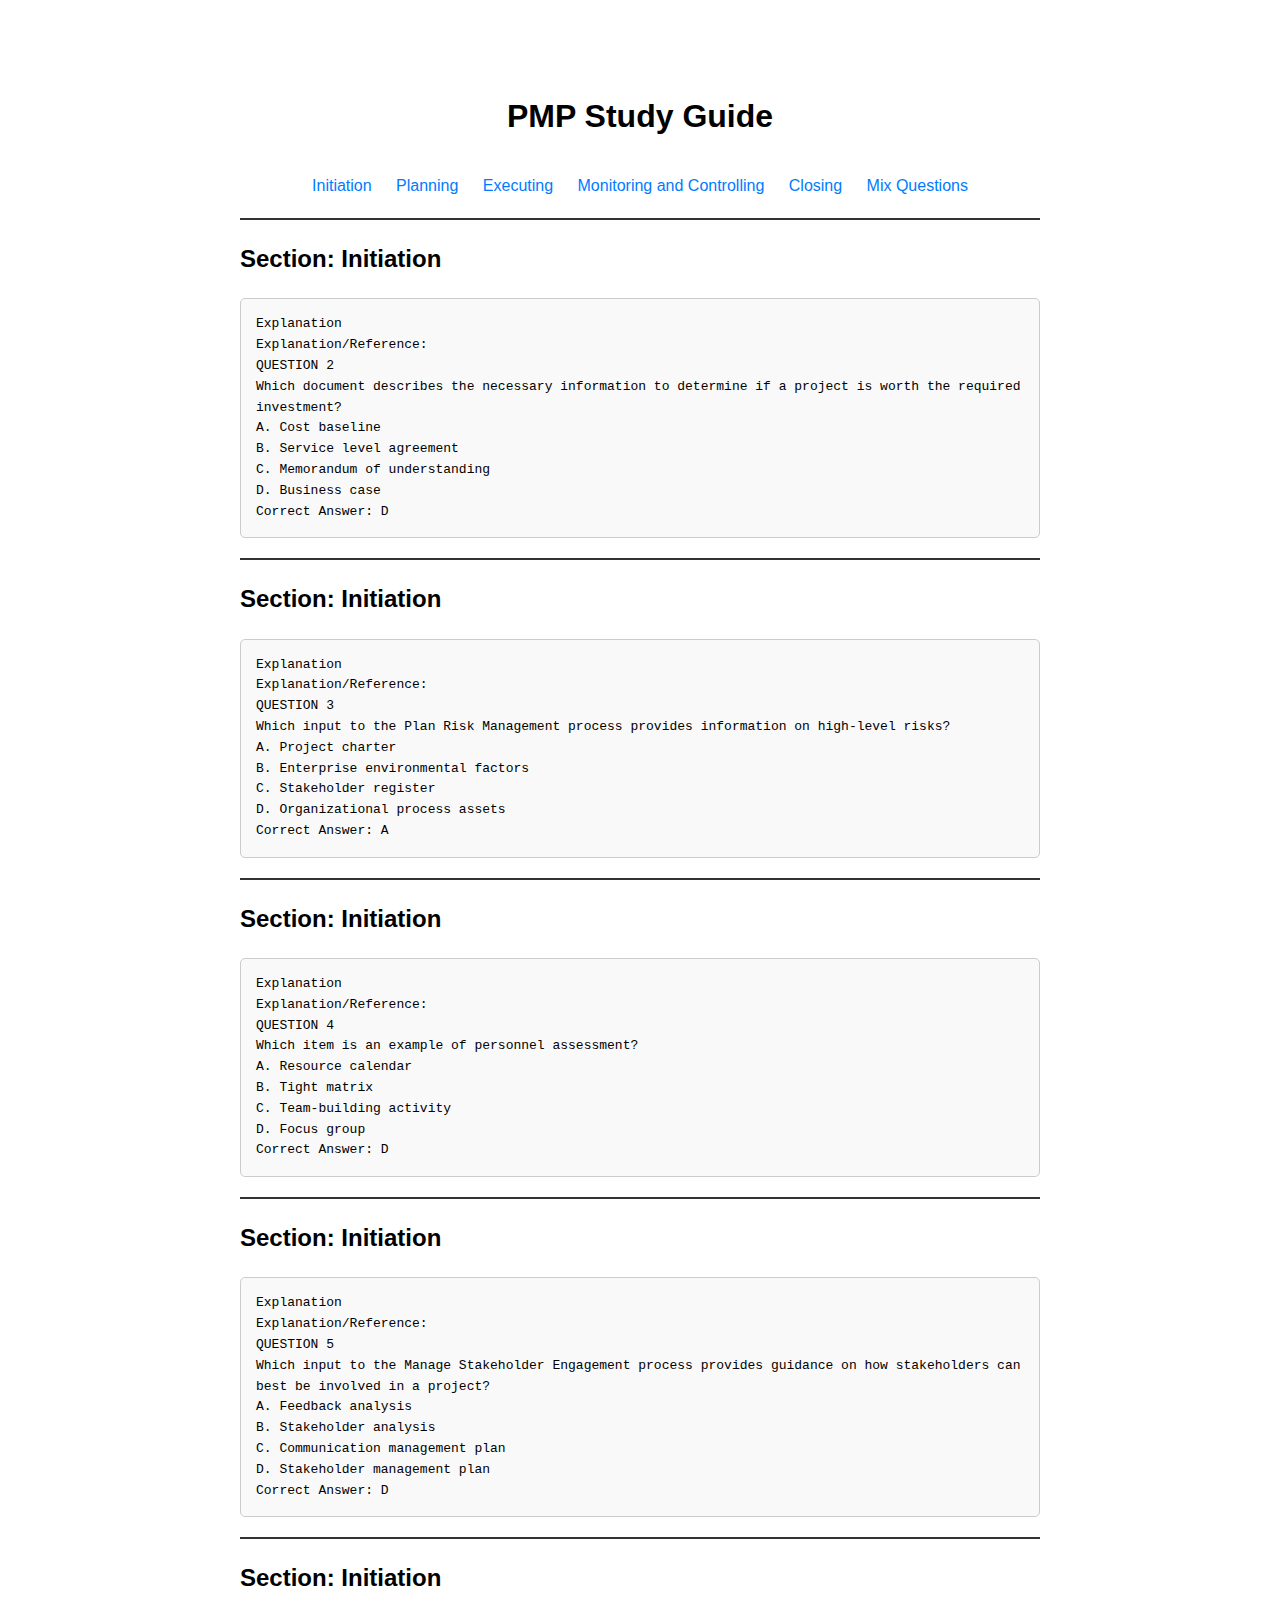
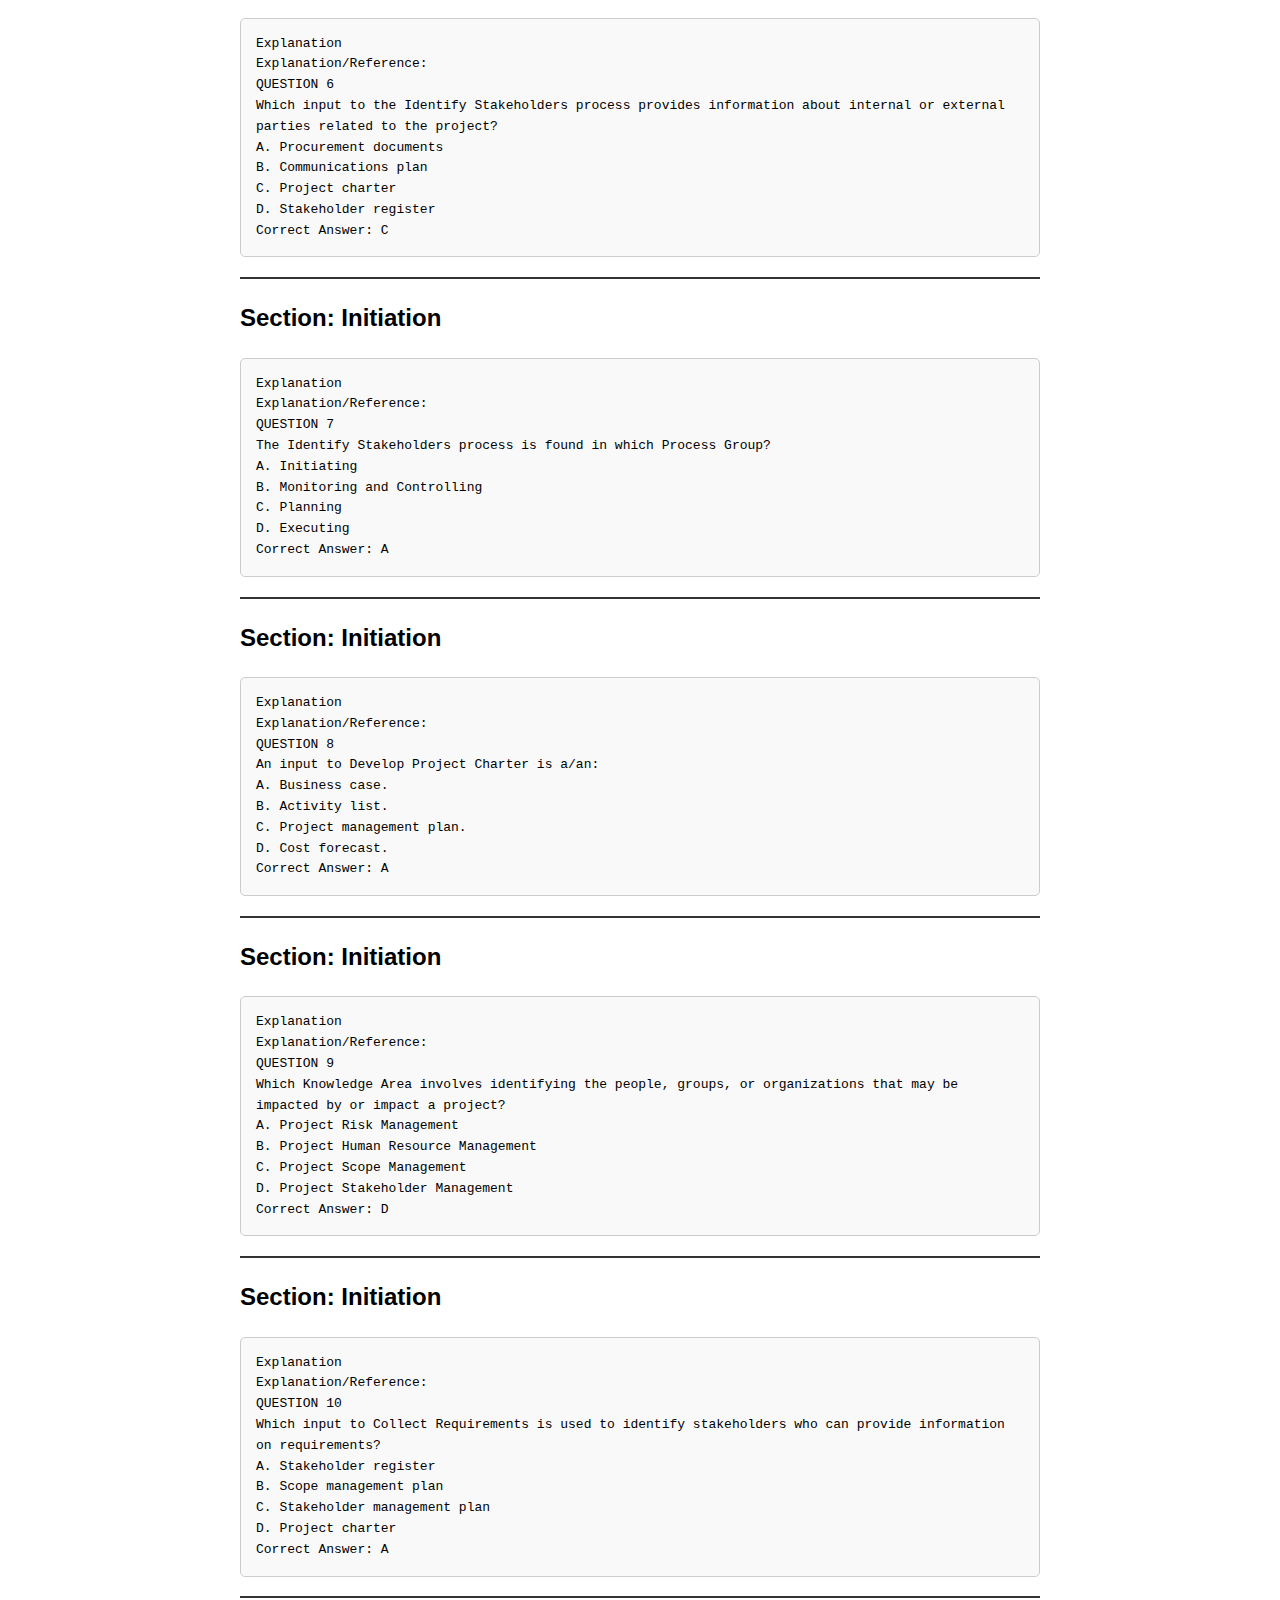
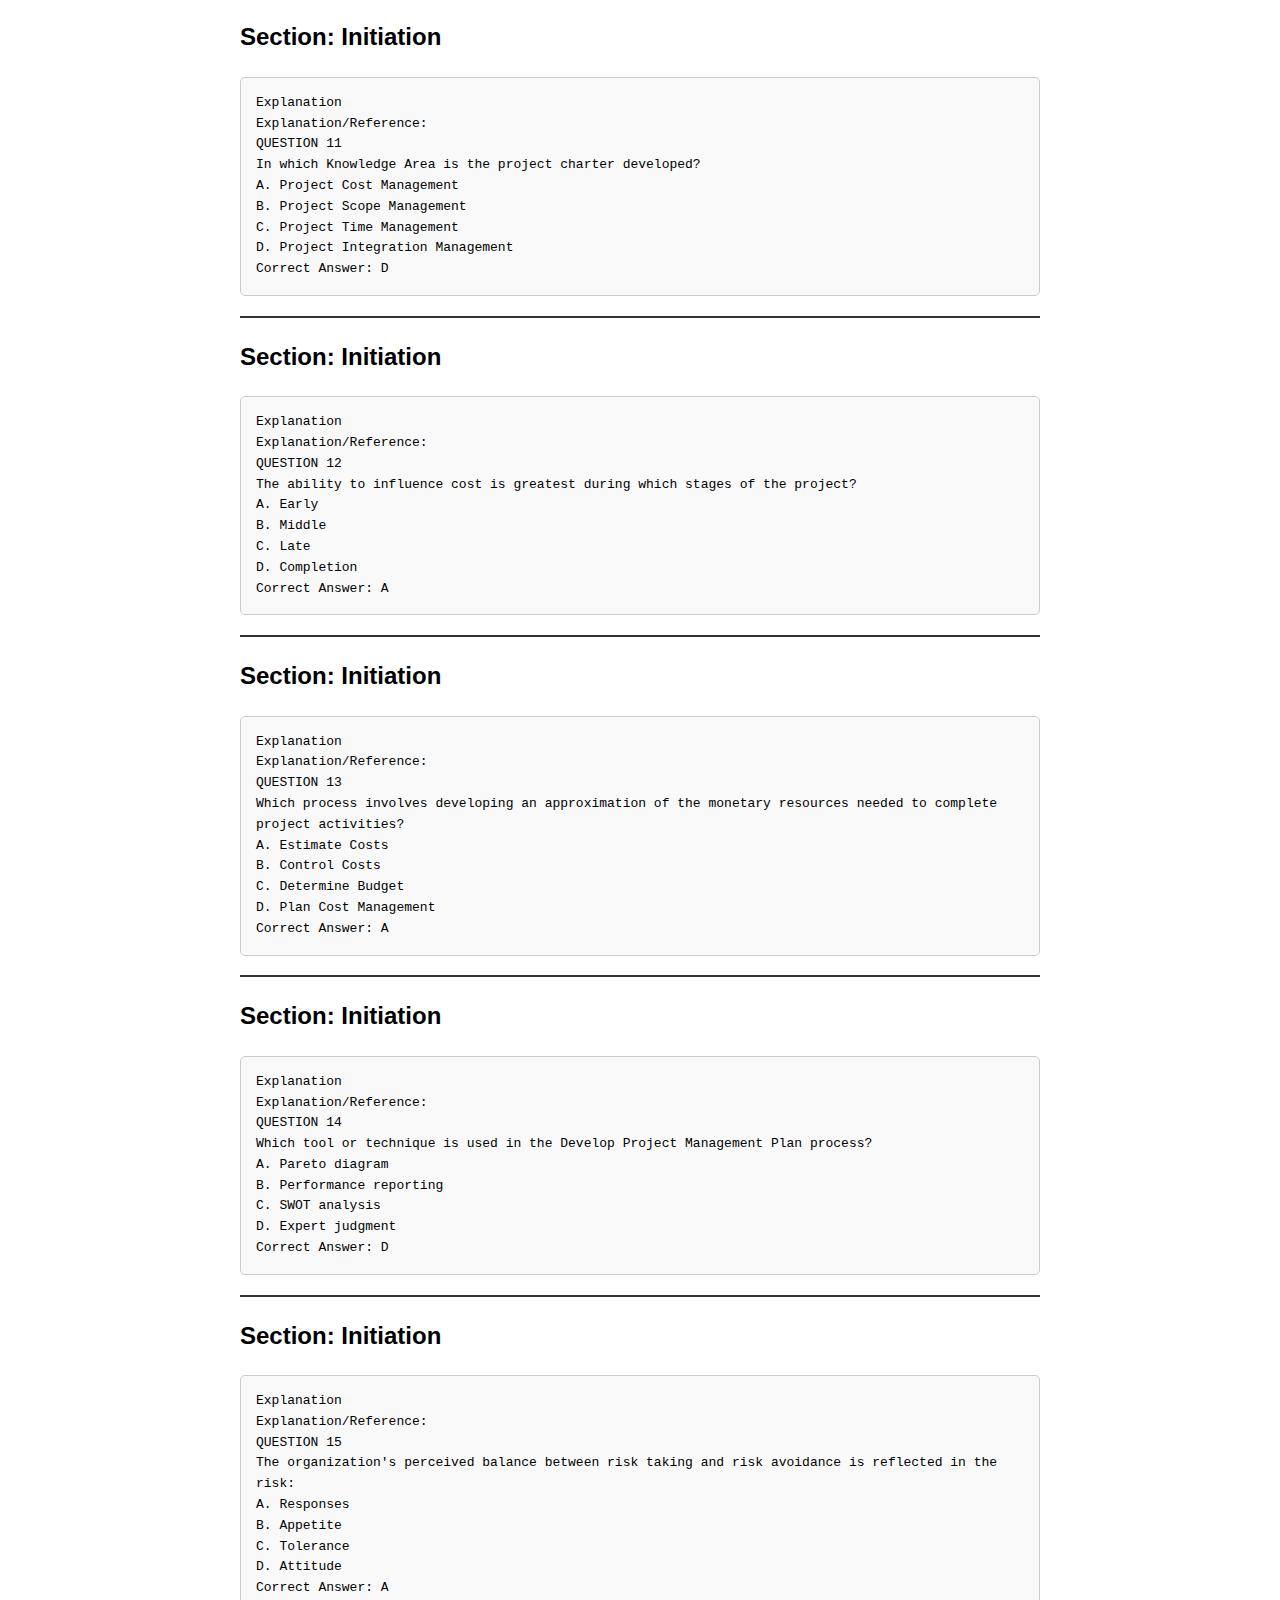
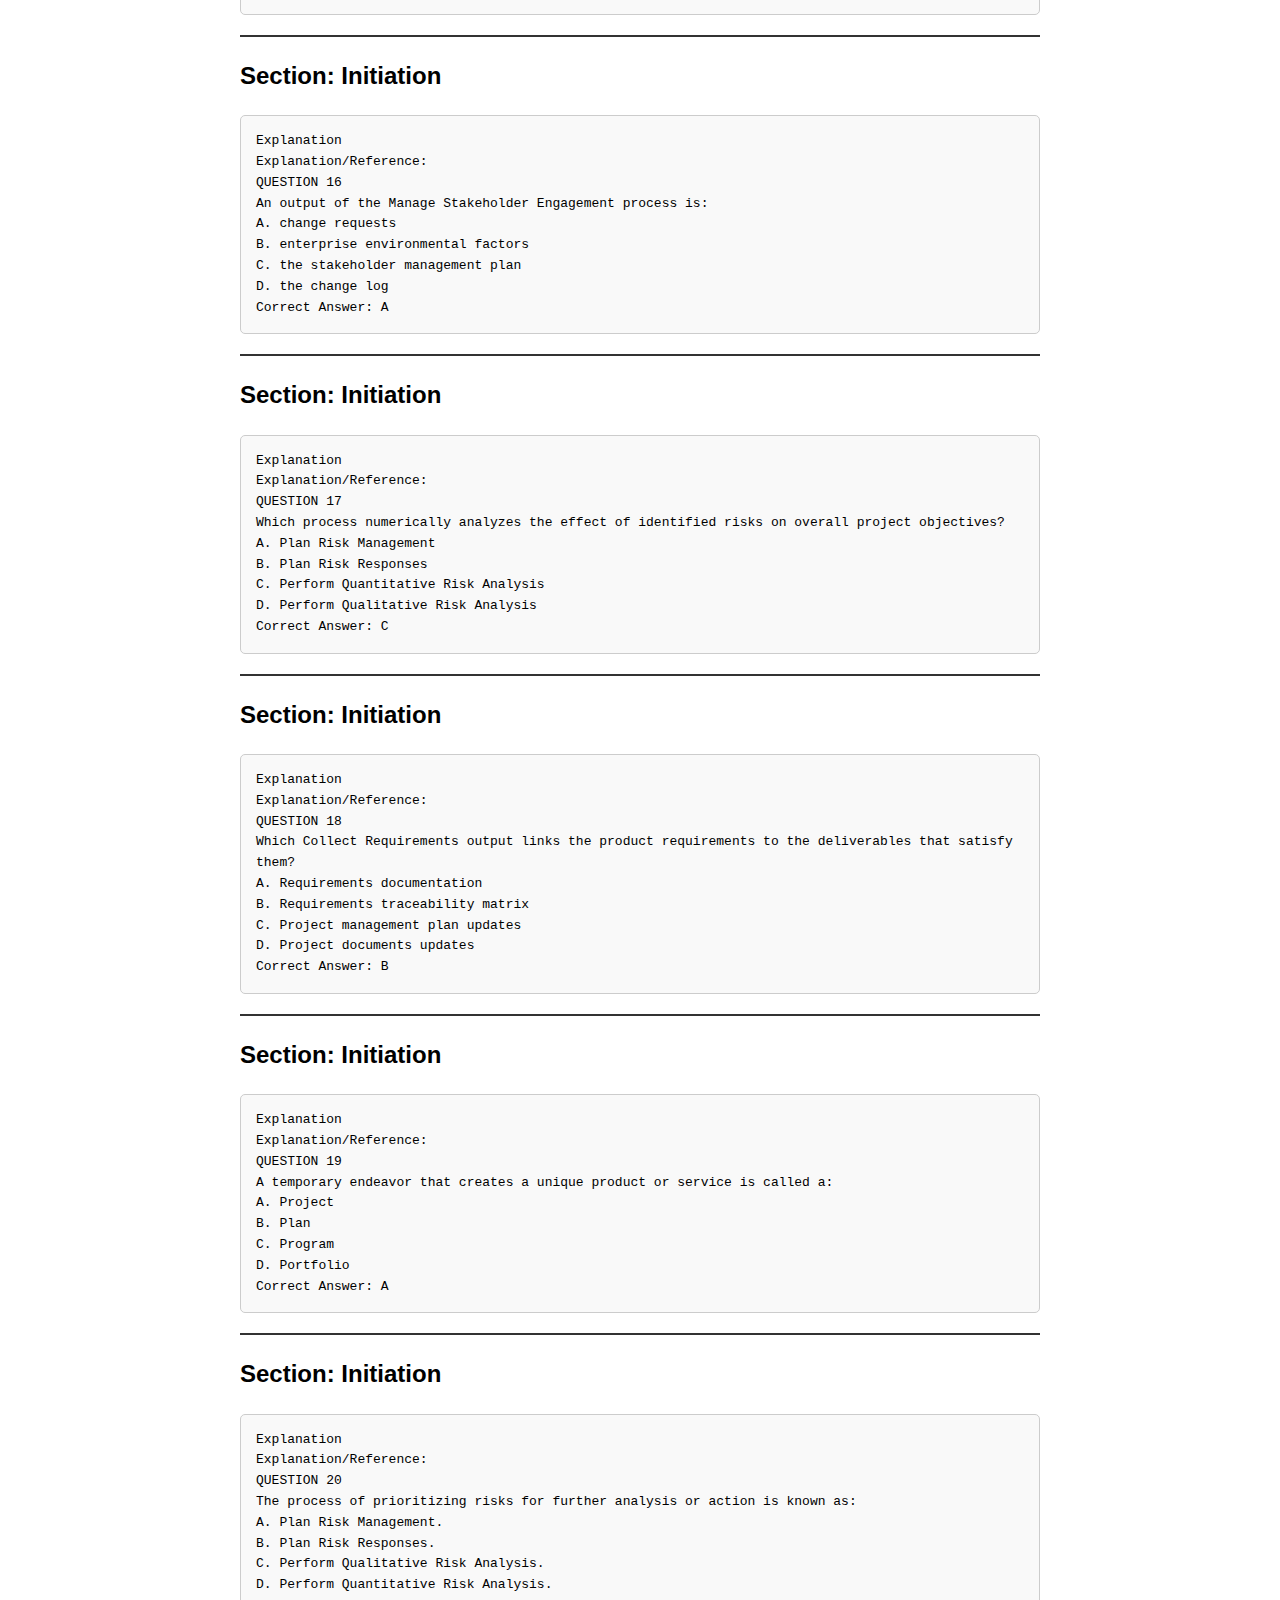
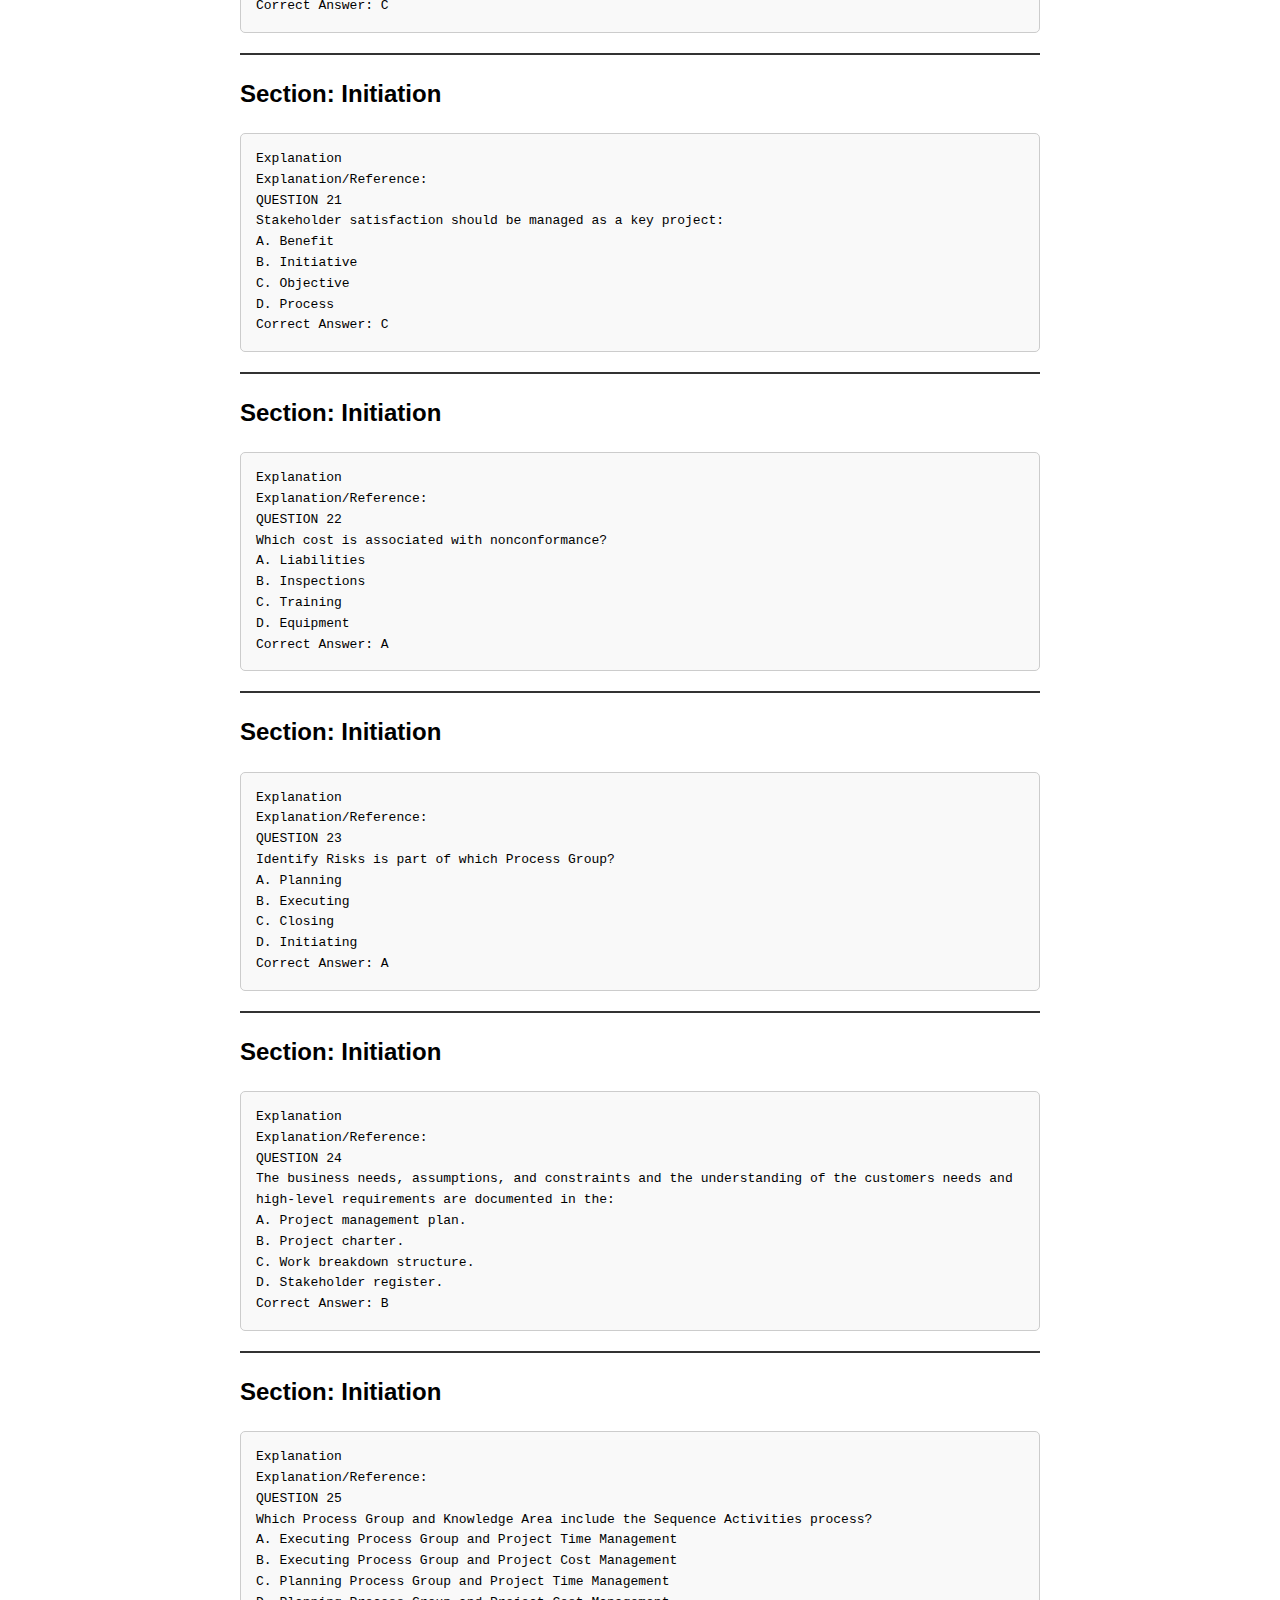
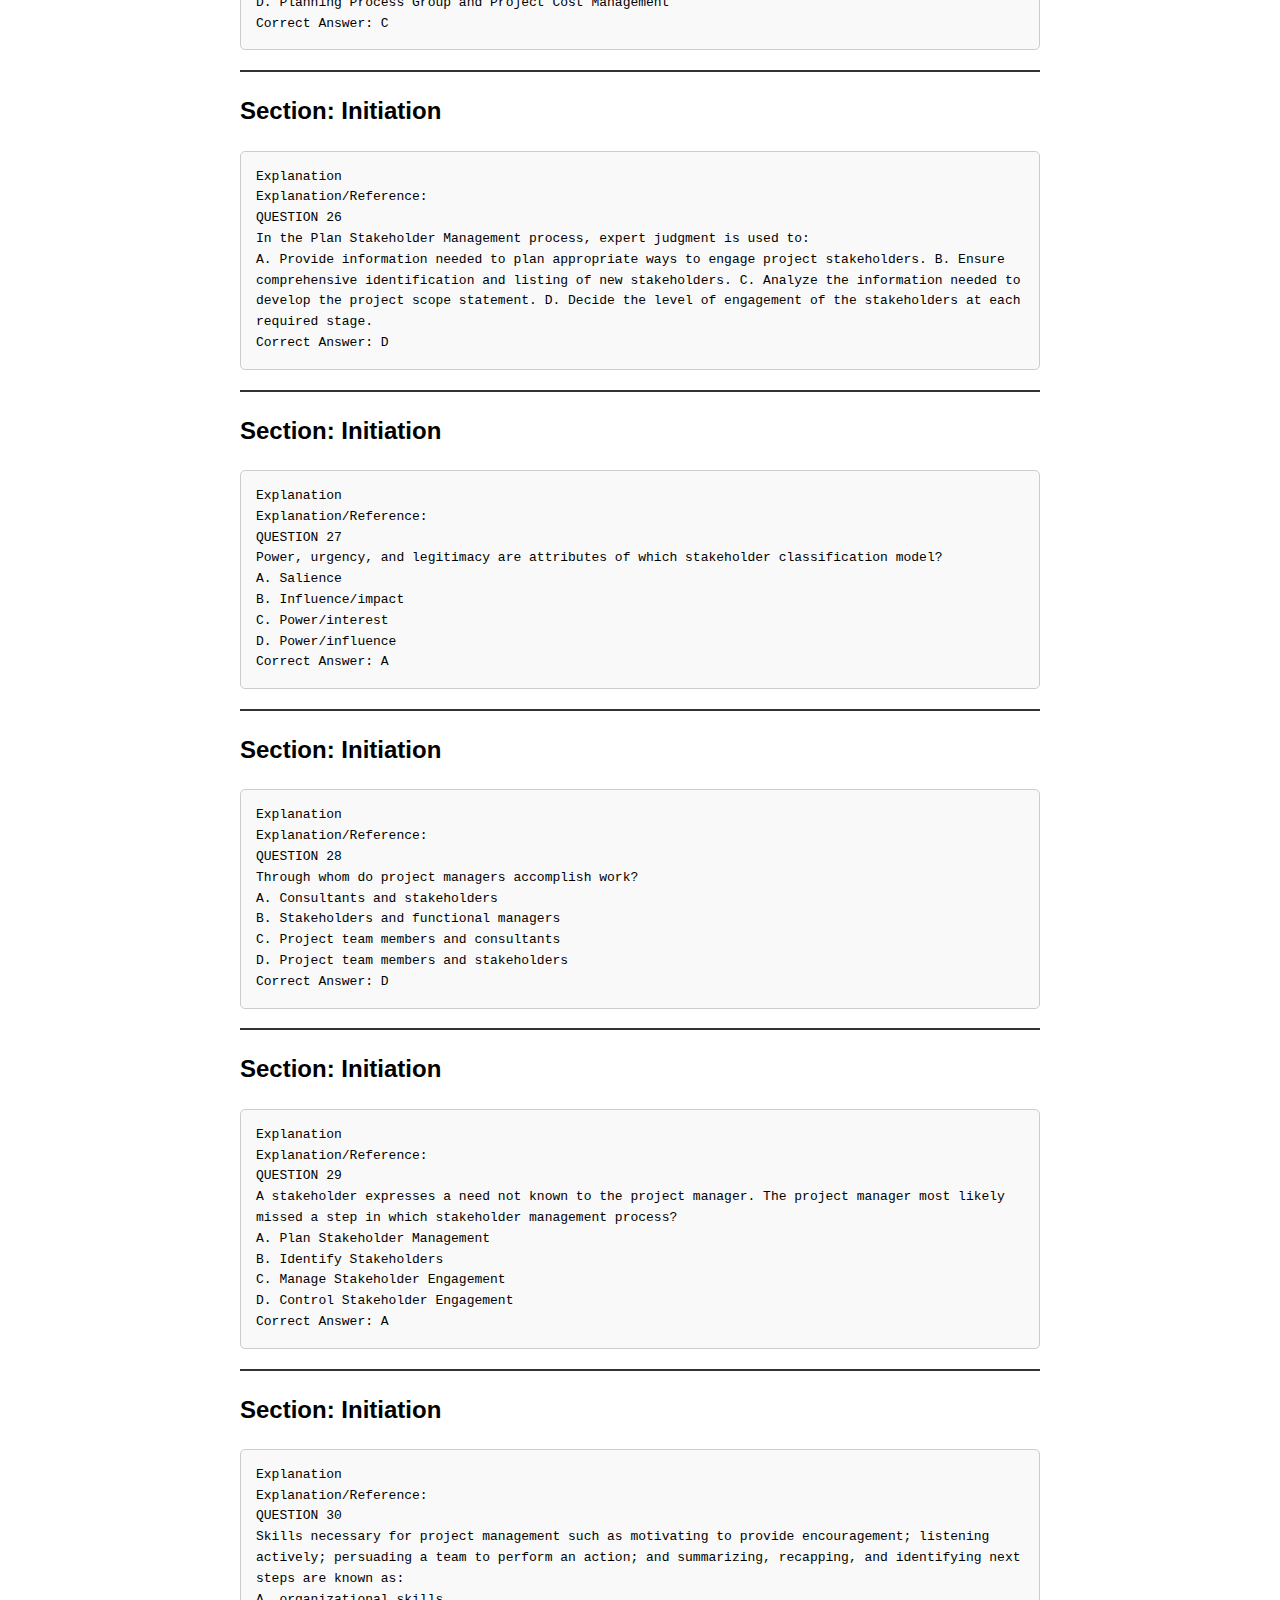
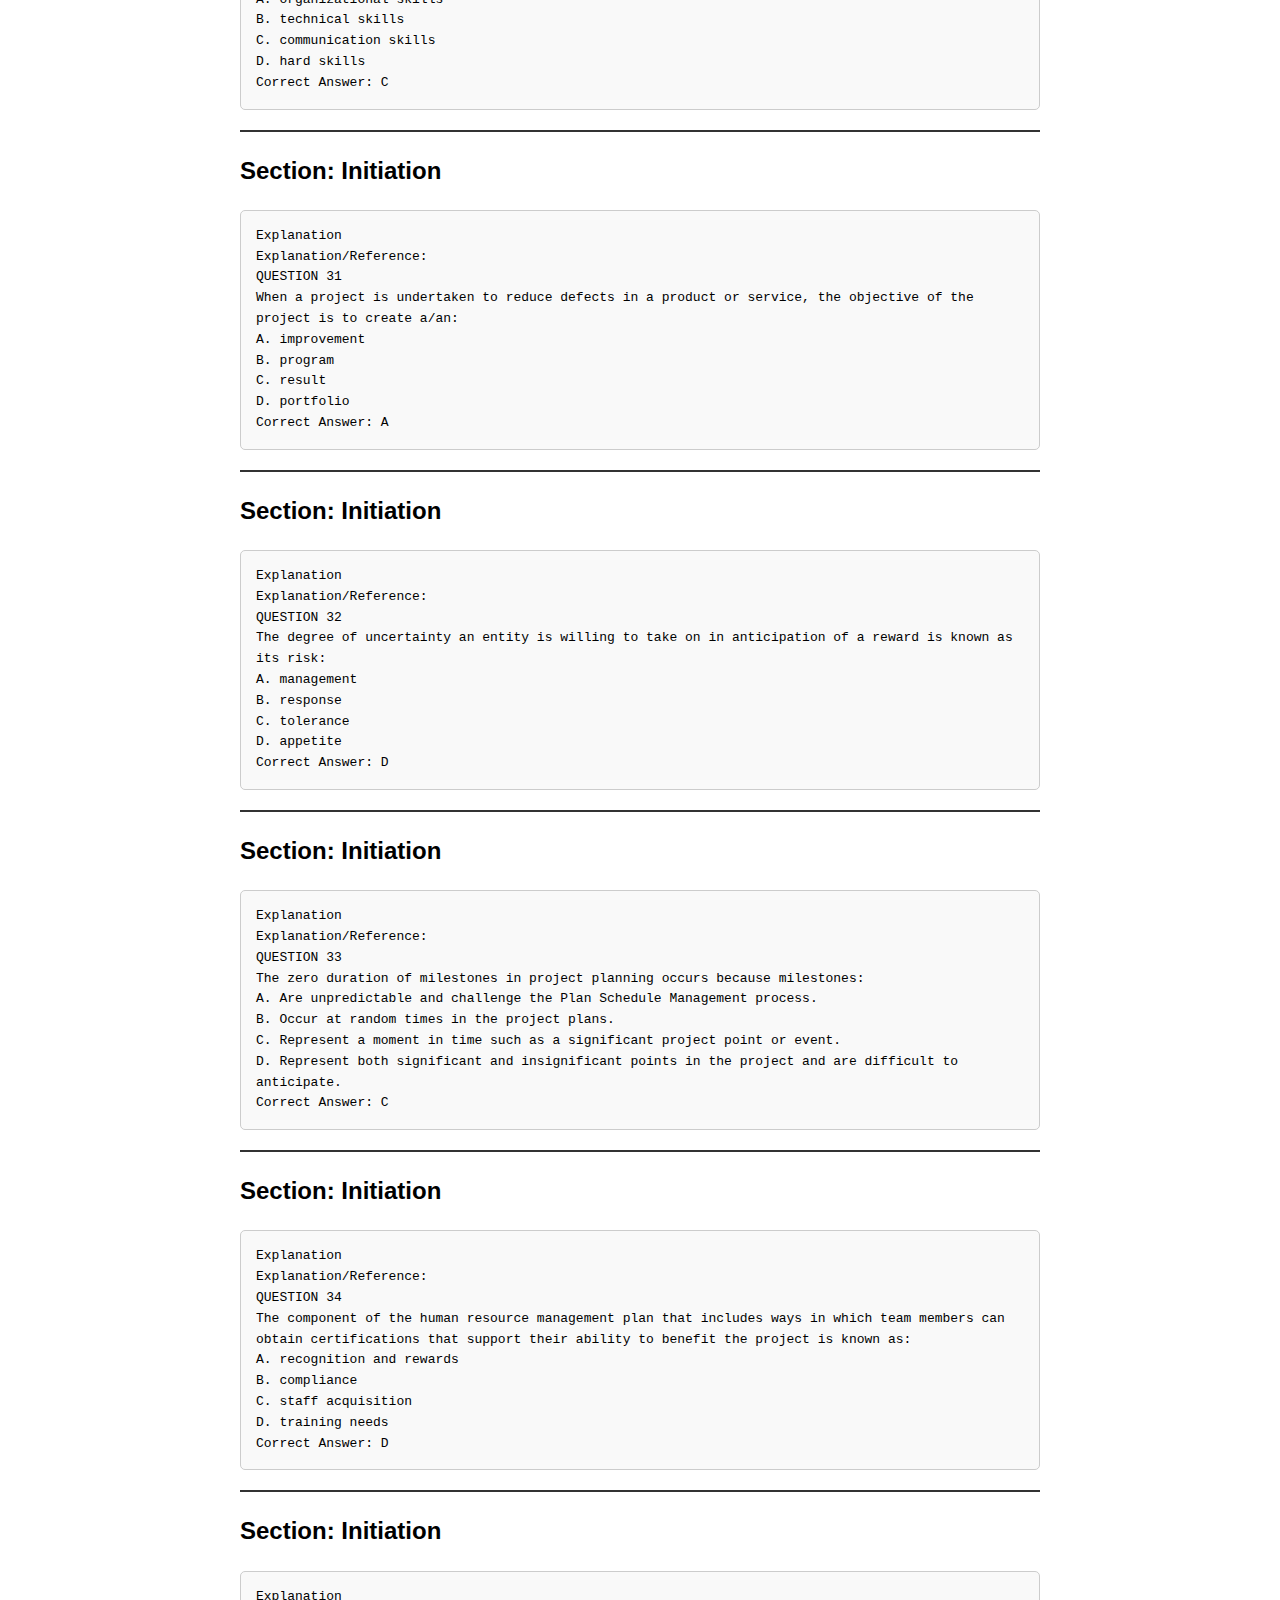
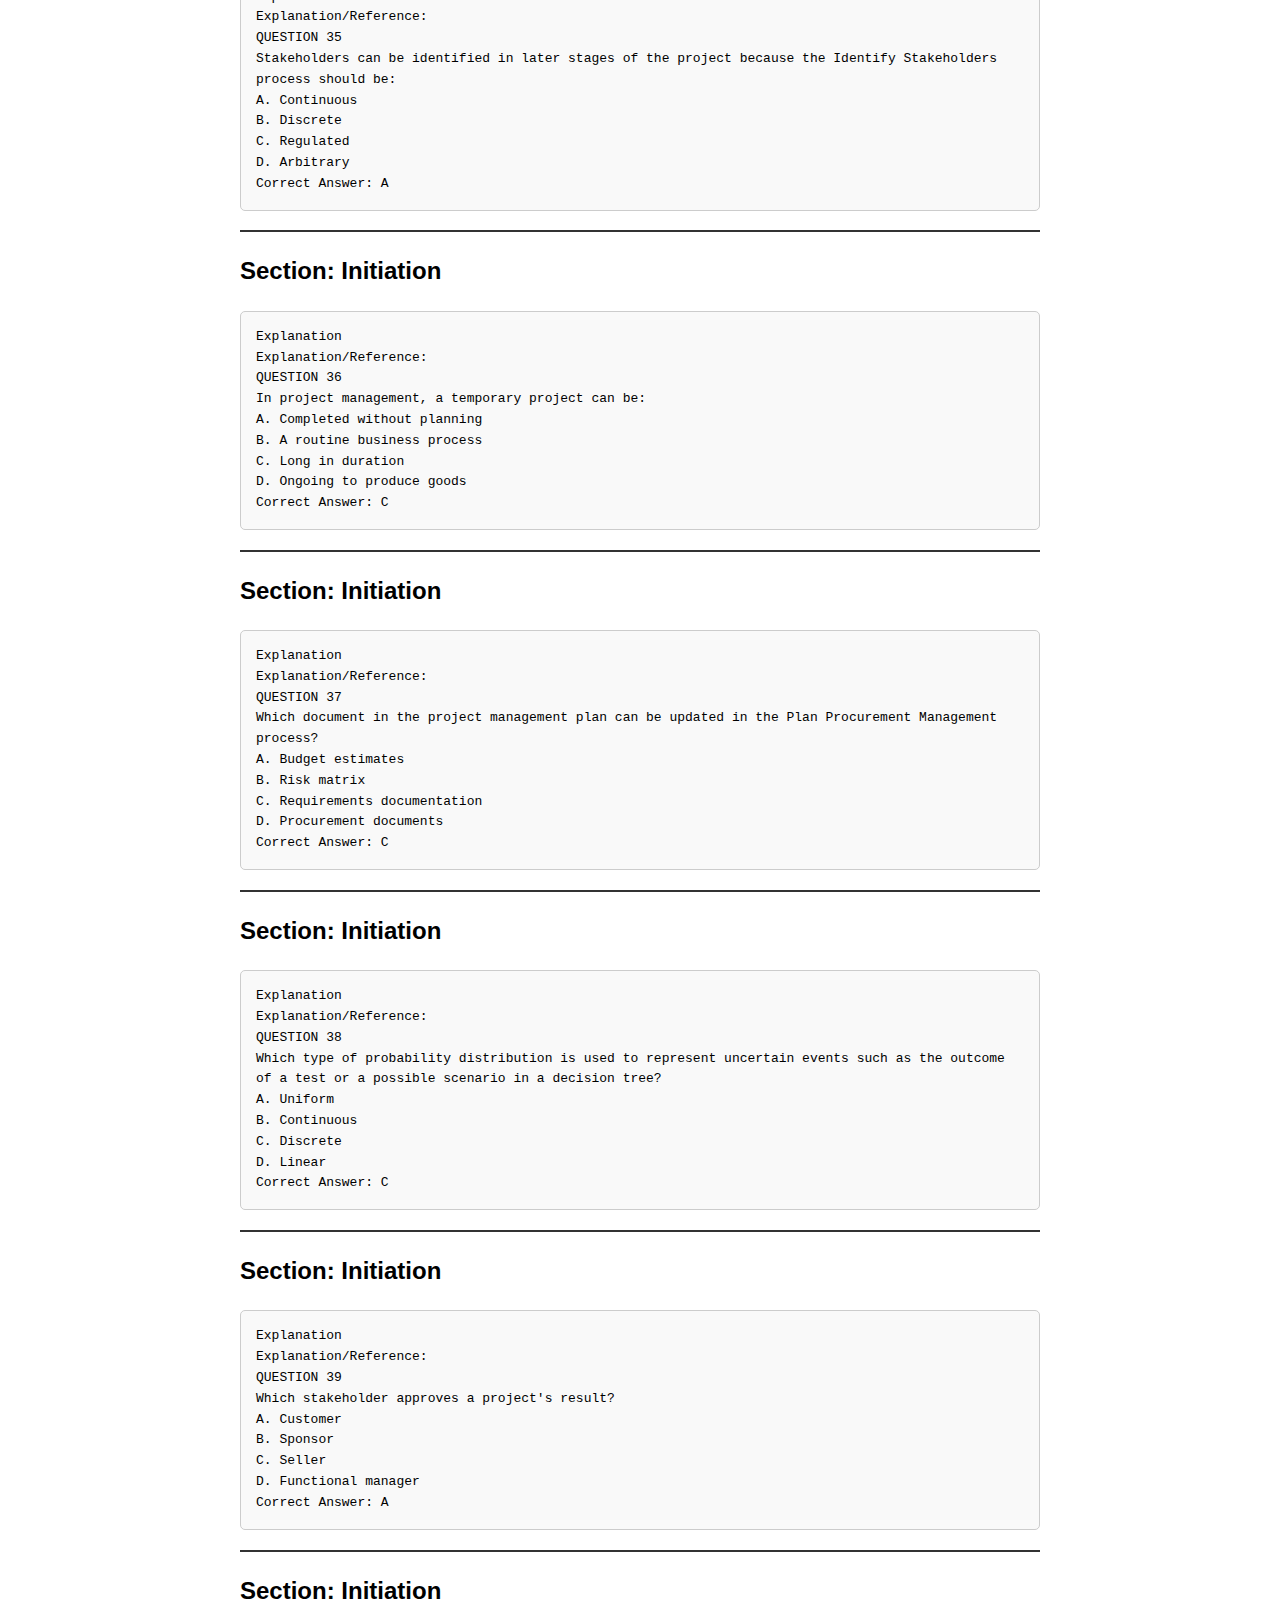
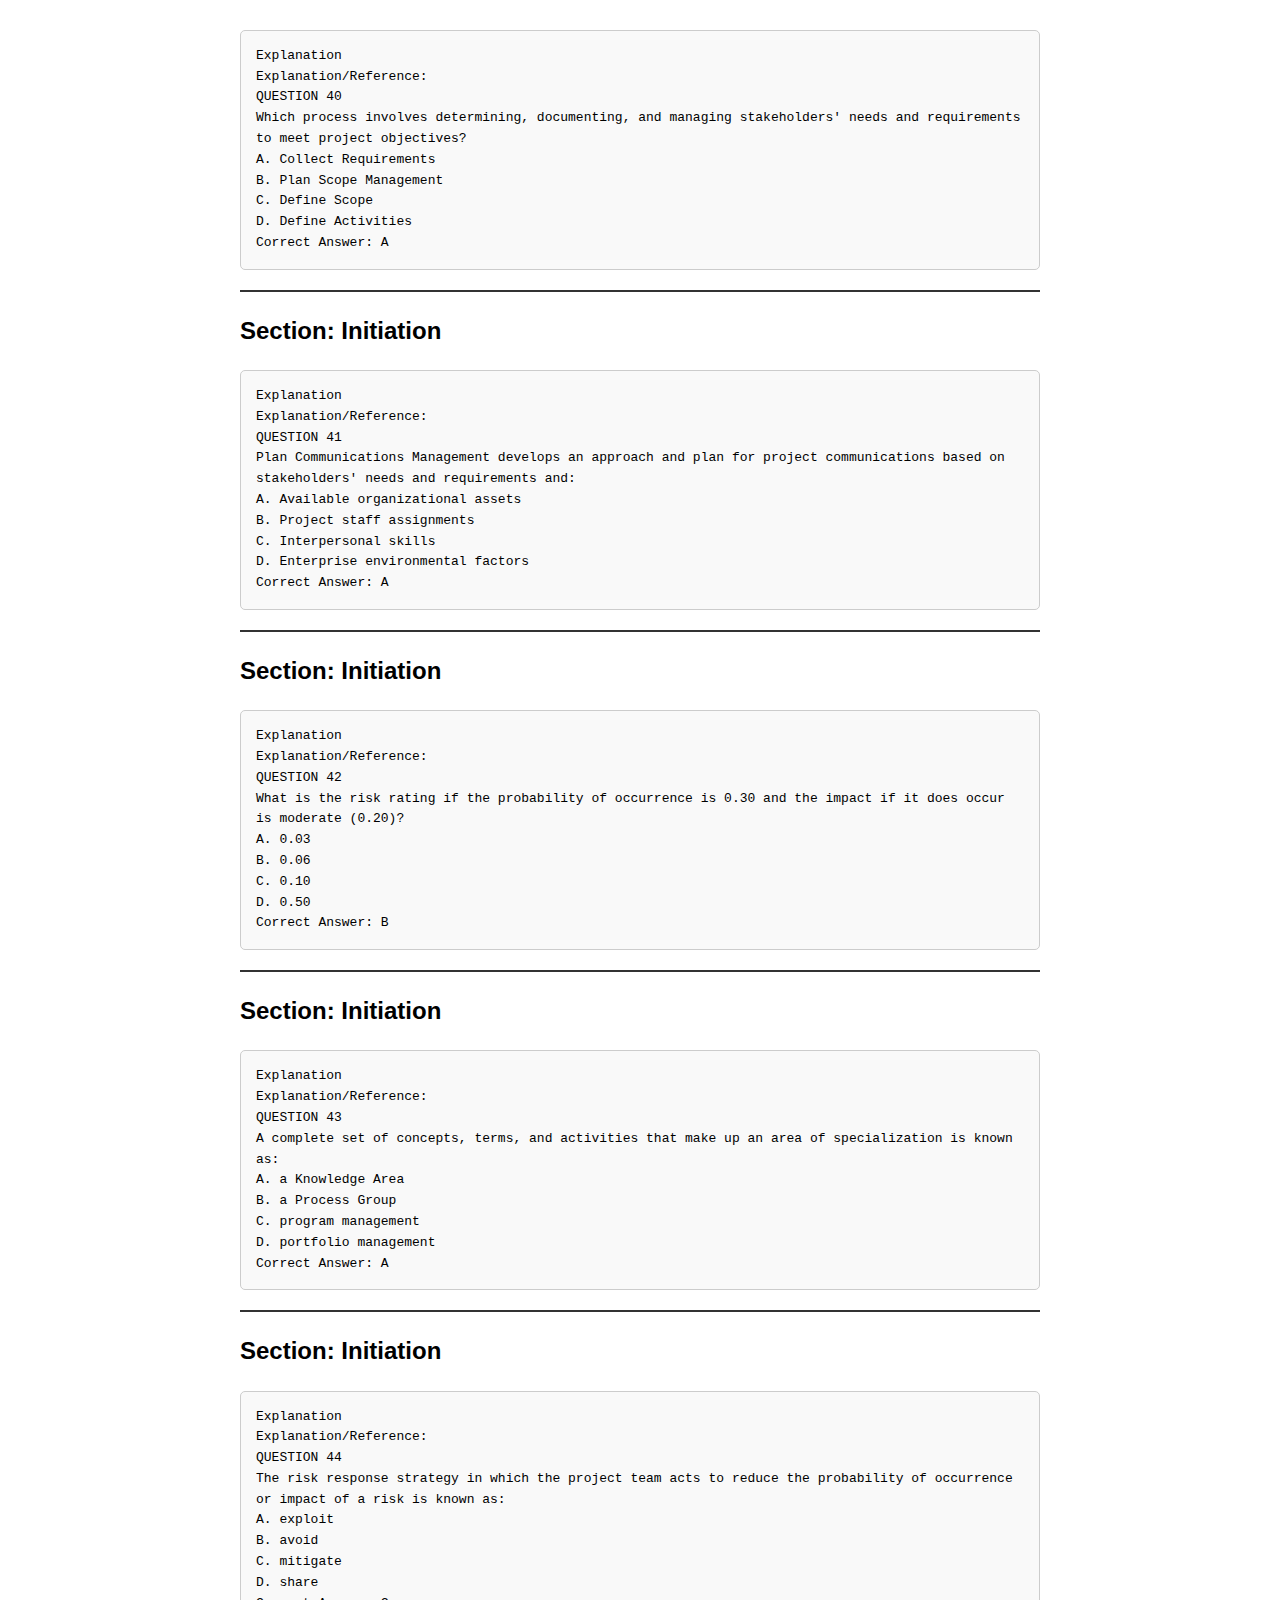
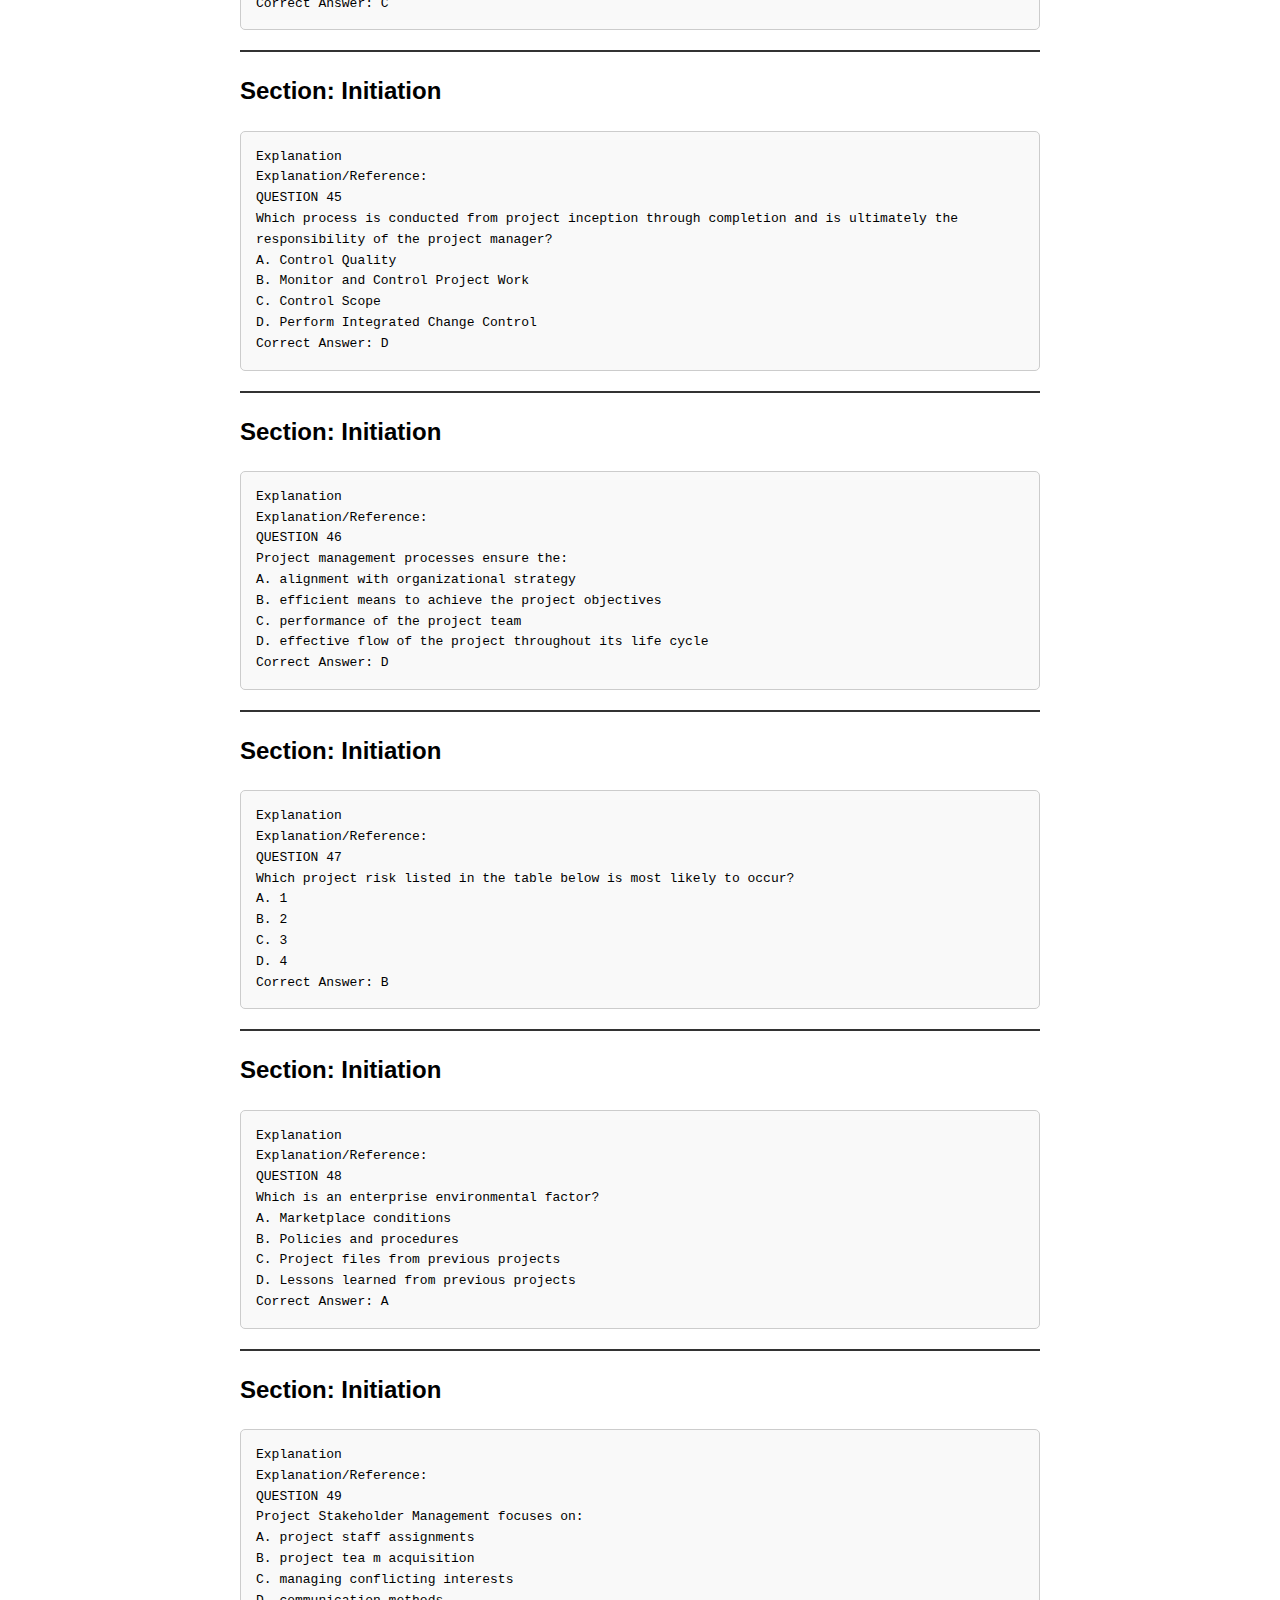
<file: studyguide.html>
<!DOCTYPE html>
<html lang="en">
<head>
    <meta charset="UTF-8">
    <title>PMP Study Guide</title>
    <style>
        body { font-family: Arial, sans-serif; max-width: 800px; margin: 50px auto; padding: 20px; line-height: 1.6; }
        h1 { text-align: center; margin-bottom: 30px; }
        h2 { border-top: 2px solid #333; padding-top: 20px; }
        pre { white-space: pre-wrap; word-wrap: break-word; background: #f9f9f9; padding: 15px; border: 1px solid #ccc; border-radius: 5px; }
        ul { list-style: none; padding: 0; text-align: center; }
        li { display: inline; margin: 0 10px; }
        a { text-decoration: none; color: #007BFF; }
        a:hover { text-decoration: underline; }
    </style>
</head>
<body>
<h1>PMP Study Guide</h1>
<ul>
<li><a href='#Initiation'>Initiation</a></li>
<li><a href='#Planning'>Planning</a></li>
<li><a href='#Executing'>Executing</a></li>
<li><a href='#Monitoring'>Monitoring and Controlling</a></li>
<li><a href='#Closing'>Closing</a></li>
<li><a href='#Mix'>Mix Questions</a></li>
</ul><h2 id='Initiation'>Section: Initiation</h2>
<pre>Explanation
Explanation/Reference:
QUESTION 2
Which document describes the necessary information to determine if a project is worth the required investment?
A. Cost baseline
B. Service level agreement
C. Memorandum of understanding
D. Business case
Correct Answer: D</pre><h2 id='Initiation'>Section: Initiation</h2>
<pre>Explanation
Explanation/Reference:
QUESTION 3
Which input to the Plan Risk Management process provides information on high-level risks?
A. Project charter
B. Enterprise environmental factors
C. Stakeholder register
D. Organizational process assets
Correct Answer: A</pre><h2 id='Initiation'>Section: Initiation</h2>
<pre>Explanation
Explanation/Reference:
QUESTION 4
Which item is an example of personnel assessment?
A. Resource calendar
B. Tight matrix
C. Team-building activity
D. Focus group
Correct Answer: D</pre><h2 id='Initiation'>Section: Initiation</h2>
<pre>Explanation
Explanation/Reference:
QUESTION 5
Which input to the Manage Stakeholder Engagement process provides guidance on how stakeholders can best be involved in a project?
A. Feedback analysis
B. Stakeholder analysis
C. Communication management plan
D. Stakeholder management plan
Correct Answer: D</pre><h2 id='Initiation'>Section: Initiation</h2>
<pre>Explanation
Explanation/Reference:
QUESTION 6
Which input to the Identify Stakeholders process provides information about internal or external parties related to the project?
A. Procurement documents
B. Communications plan
C. Project charter
D. Stakeholder register
Correct Answer: C</pre><h2 id='Initiation'>Section: Initiation</h2>
<pre>Explanation
Explanation/Reference:
QUESTION 7
The Identify Stakeholders process is found in which Process Group?
A. Initiating
B. Monitoring and Controlling
C. Planning
D. Executing
Correct Answer: A</pre><h2 id='Initiation'>Section: Initiation</h2>
<pre>Explanation
Explanation/Reference:
QUESTION 8
An input to Develop Project Charter is a/an:
A. Business case.
B. Activity list.
C. Project management plan.
D. Cost forecast.
Correct Answer: A</pre><h2 id='Initiation'>Section: Initiation</h2>
<pre>Explanation
Explanation/Reference:
QUESTION 9
Which Knowledge Area involves identifying the people, groups, or organizations that may be impacted by or impact a project?
A. Project Risk Management
B. Project Human Resource Management
C. Project Scope Management
D. Project Stakeholder Management
Correct Answer: D</pre><h2 id='Initiation'>Section: Initiation</h2>
<pre>Explanation
Explanation/Reference:
QUESTION 10
Which input to Collect Requirements is used to identify stakeholders who can provide information on requirements?
A. Stakeholder register
B. Scope management plan
C. Stakeholder management plan
D. Project charter
Correct Answer: A</pre><h2 id='Initiation'>Section: Initiation</h2>
<pre>Explanation
Explanation/Reference:
QUESTION 11
In which Knowledge Area is the project charter developed?
A. Project Cost Management
B. Project Scope Management
C. Project Time Management
D. Project Integration Management
Correct Answer: D</pre><h2 id='Initiation'>Section: Initiation</h2>
<pre>Explanation
Explanation/Reference:
QUESTION 12
The ability to influence cost is greatest during which stages of the project?
A. Early
B. Middle
C. Late
D. Completion
Correct Answer: A</pre><h2 id='Initiation'>Section: Initiation</h2>
<pre>Explanation
Explanation/Reference:
QUESTION 13
Which process involves developing an approximation of the monetary resources needed to complete project activities?
A. Estimate Costs
B. Control Costs
C. Determine Budget
D. Plan Cost Management
Correct Answer: A</pre><h2 id='Initiation'>Section: Initiation</h2>
<pre>Explanation
Explanation/Reference:
QUESTION 14
Which tool or technique is used in the Develop Project Management Plan process?
A. Pareto diagram
B. Performance reporting
C. SWOT analysis
D. Expert judgment
Correct Answer: D</pre><h2 id='Initiation'>Section: Initiation</h2>
<pre>Explanation
Explanation/Reference:
QUESTION 15
The organization's perceived balance between risk taking and risk avoidance is reflected in the risk:
A. Responses
B. Appetite
C. Tolerance
D. Attitude
Correct Answer: A</pre><h2 id='Initiation'>Section: Initiation</h2>
<pre>Explanation
Explanation/Reference:
QUESTION 16
An output of the Manage Stakeholder Engagement process is:
A. change requests
B. enterprise environmental factors
C. the stakeholder management plan
D. the change log
Correct Answer: A</pre><h2 id='Initiation'>Section: Initiation</h2>
<pre>Explanation
Explanation/Reference:
QUESTION 17
Which process numerically analyzes the effect of identified risks on overall project objectives?
A. Plan Risk Management
B. Plan Risk Responses
C. Perform Quantitative Risk Analysis
D. Perform Qualitative Risk Analysis
Correct Answer: C</pre><h2 id='Initiation'>Section: Initiation</h2>
<pre>Explanation
Explanation/Reference:
QUESTION 18
Which Collect Requirements output links the product requirements to the deliverables that satisfy them?
A. Requirements documentation
B. Requirements traceability matrix
C. Project management plan updates
D. Project documents updates
Correct Answer: B</pre><h2 id='Initiation'>Section: Initiation</h2>
<pre>Explanation
Explanation/Reference:
QUESTION 19
A temporary endeavor that creates a unique product or service is called a:
A. Project
B. Plan
C. Program
D. Portfolio
Correct Answer: A</pre><h2 id='Initiation'>Section: Initiation</h2>
<pre>Explanation
Explanation/Reference:
QUESTION 20
The process of prioritizing risks for further analysis or action is known as:
A. Plan Risk Management.
B. Plan Risk Responses.
C. Perform Qualitative Risk Analysis.
D. Perform Quantitative Risk Analysis.
Correct Answer: C</pre><h2 id='Initiation'>Section: Initiation</h2>
<pre>Explanation
Explanation/Reference:
QUESTION 21
Stakeholder satisfaction should be managed as a key project:
A. Benefit
B. Initiative
C. Objective
D. Process
Correct Answer: C</pre><h2 id='Initiation'>Section: Initiation</h2>
<pre>Explanation
Explanation/Reference:
QUESTION 22
Which cost is associated with nonconformance?
A. Liabilities
B. Inspections
C. Training
D. Equipment
Correct Answer: A</pre><h2 id='Initiation'>Section: Initiation</h2>
<pre>Explanation
Explanation/Reference:
QUESTION 23
Identify Risks is part of which Process Group?
A. Planning
B. Executing
C. Closing
D. Initiating
Correct Answer: A</pre><h2 id='Initiation'>Section: Initiation</h2>
<pre>Explanation
Explanation/Reference:
QUESTION 24
The business needs, assumptions, and constraints and the understanding of the customers needs and high-level requirements are documented in the:
A. Project management plan.
B. Project charter.
C. Work breakdown structure.
D. Stakeholder register.
Correct Answer: B</pre><h2 id='Initiation'>Section: Initiation</h2>
<pre>Explanation
Explanation/Reference:
QUESTION 25
Which Process Group and Knowledge Area include the Sequence Activities process?
A. Executing Process Group and Project Time Management
B. Executing Process Group and Project Cost Management
C. Planning Process Group and Project Time Management
D. Planning Process Group and Project Cost Management
Correct Answer: C</pre><h2 id='Initiation'>Section: Initiation</h2>
<pre>Explanation
Explanation/Reference:
QUESTION 26
In the Plan Stakeholder Management process, expert judgment is used to:
A. Provide information needed to plan appropriate ways to engage project stakeholders. B. Ensure comprehensive identification and listing of new stakeholders. C. Analyze the information needed to develop the project scope statement. D. Decide the level of engagement of the stakeholders at each required stage.
Correct Answer: D</pre><h2 id='Initiation'>Section: Initiation</h2>
<pre>Explanation
Explanation/Reference:
QUESTION 27
Power, urgency, and legitimacy are attributes of which stakeholder classification model?
A. Salience
B. Influence/impact
C. Power/interest
D. Power/influence
Correct Answer: A</pre><h2 id='Initiation'>Section: Initiation</h2>
<pre>Explanation
Explanation/Reference:
QUESTION 28
Through whom do project managers accomplish work?
A. Consultants and stakeholders
B. Stakeholders and functional managers
C. Project team members and consultants
D. Project team members and stakeholders
Correct Answer: D</pre><h2 id='Initiation'>Section: Initiation</h2>
<pre>Explanation
Explanation/Reference:
QUESTION 29
A stakeholder expresses a need not known to the project manager. The project manager most likely missed a step in which stakeholder management process?
A. Plan Stakeholder Management
B. Identify Stakeholders
C. Manage Stakeholder Engagement
D. Control Stakeholder Engagement
Correct Answer: A</pre><h2 id='Initiation'>Section: Initiation</h2>
<pre>Explanation
Explanation/Reference:
QUESTION 30
Skills necessary for project management such as motivating to provide encouragement; listening actively; persuading a team to perform an action; and summarizing, recapping, and identifying next steps are known as:
A. organizational skills
B. technical skills
C. communication skills
D. hard skills
Correct Answer: C</pre><h2 id='Initiation'>Section: Initiation</h2>
<pre>Explanation
Explanation/Reference:
QUESTION 31
When a project is undertaken to reduce defects in a product or service, the objective of the project is to create a/an:
A. improvement
B. program
C. result
D. portfolio
Correct Answer: A</pre><h2 id='Initiation'>Section: Initiation</h2>
<pre>Explanation
Explanation/Reference:
QUESTION 32
The degree of uncertainty an entity is willing to take on in anticipation of a reward is known as its risk:
A. management
B. response
C. tolerance
D. appetite
Correct Answer: D</pre><h2 id='Initiation'>Section: Initiation</h2>
<pre>Explanation
Explanation/Reference:
QUESTION 33
The zero duration of milestones in project planning occurs because milestones:
A. Are unpredictable and challenge the Plan Schedule Management process.
B. Occur at random times in the project plans.
C. Represent a moment in time such as a significant project point or event.
D. Represent both significant and insignificant points in the project and are difficult to anticipate.
Correct Answer: C</pre><h2 id='Initiation'>Section: Initiation</h2>
<pre>Explanation
Explanation/Reference:
QUESTION 34
The component of the human resource management plan that includes ways in which team members can obtain certifications that support their ability to benefit the project is known as:
A. recognition and rewards
B. compliance
C. staff acquisition
D. training needs
Correct Answer: D</pre><h2 id='Initiation'>Section: Initiation</h2>
<pre>Explanation
Explanation/Reference:
QUESTION 35
Stakeholders can be identified in later stages of the project because the Identify Stakeholders process should be:
A. Continuous
B. Discrete
C. Regulated
D. Arbitrary
Correct Answer: A</pre><h2 id='Initiation'>Section: Initiation</h2>
<pre>Explanation
Explanation/Reference:
QUESTION 36
In project management, a temporary project can be:
A. Completed without planning
B. A routine business process
C. Long in duration
D. Ongoing to produce goods
Correct Answer: C</pre><h2 id='Initiation'>Section: Initiation</h2>
<pre>Explanation
Explanation/Reference:
QUESTION 37
Which document in the project management plan can be updated in the Plan Procurement Management process?
A. Budget estimates
B. Risk matrix
C. Requirements documentation
D. Procurement documents
Correct Answer: C</pre><h2 id='Initiation'>Section: Initiation</h2>
<pre>Explanation
Explanation/Reference:
QUESTION 38
Which type of probability distribution is used to represent uncertain events such as the outcome of a test or a possible scenario in a decision tree?
A. Uniform
B. Continuous
C. Discrete
D. Linear
Correct Answer: C</pre><h2 id='Initiation'>Section: Initiation</h2>
<pre>Explanation
Explanation/Reference:
QUESTION 39
Which stakeholder approves a project's result?
A. Customer
B. Sponsor
C. Seller
D. Functional manager
Correct Answer: A</pre><h2 id='Initiation'>Section: Initiation</h2>
<pre>Explanation
Explanation/Reference:
QUESTION 40
Which process involves determining, documenting, and managing stakeholders' needs and requirements to meet project objectives?
A. Collect Requirements
B. Plan Scope Management
C. Define Scope
D. Define Activities
Correct Answer: A</pre><h2 id='Initiation'>Section: Initiation</h2>
<pre>Explanation
Explanation/Reference:
QUESTION 41
Plan Communications Management develops an approach and plan for project communications based on stakeholders' needs and requirements and:
A. Available organizational assets
B. Project staff assignments
C. Interpersonal skills
D. Enterprise environmental factors
Correct Answer: A</pre><h2 id='Initiation'>Section: Initiation</h2>
<pre>Explanation
Explanation/Reference:
QUESTION 42
What is the risk rating if the probability of occurrence is 0.30 and the impact if it does occur is moderate (0.20)?
A. 0.03
B. 0.06
C. 0.10
D. 0.50
Correct Answer: B</pre><h2 id='Initiation'>Section: Initiation</h2>
<pre>Explanation
Explanation/Reference:
QUESTION 43
A complete set of concepts, terms, and activities that make up an area of specialization is known as:
A. a Knowledge Area
B. a Process Group
C. program management
D. portfolio management
Correct Answer: A</pre><h2 id='Initiation'>Section: Initiation</h2>
<pre>Explanation
Explanation/Reference:
QUESTION 44
The risk response strategy in which the project team acts to reduce the probability of occurrence or impact of a risk is known as:
A. exploit
B. avoid
C. mitigate
D. share
Correct Answer: C</pre><h2 id='Initiation'>Section: Initiation</h2>
<pre>Explanation
Explanation/Reference:
QUESTION 45
Which process is conducted from project inception through completion and is ultimately the responsibility of the project manager?
A. Control Quality
B. Monitor and Control Project Work
C. Control Scope
D. Perform Integrated Change Control
Correct Answer: D</pre><h2 id='Initiation'>Section: Initiation</h2>
<pre>Explanation
Explanation/Reference:
QUESTION 46
Project management processes ensure the:
A. alignment with organizational strategy
B. efficient means to achieve the project objectives
C. performance of the project team
D. effective flow of the project throughout its life cycle
Correct Answer: D</pre><h2 id='Initiation'>Section: Initiation</h2>
<pre>Explanation
Explanation/Reference:
QUESTION 47
Which project risk listed in the table below is most likely to occur?
A. 1
B. 2
C. 3
D. 4
Correct Answer: B</pre><h2 id='Initiation'>Section: Initiation</h2>
<pre>Explanation
Explanation/Reference:
QUESTION 48
Which is an enterprise environmental factor?
A. Marketplace conditions
B. Policies and procedures
C. Project files from previous projects
D. Lessons learned from previous projects
Correct Answer: A</pre><h2 id='Initiation'>Section: Initiation</h2>
<pre>Explanation
Explanation/Reference:
QUESTION 49
Project Stakeholder Management focuses on:
A. project staff assignments
B. project tea m acquisition
C. managing conflicting interests
D. communication methods
Correct Answer: C</pre><h2 id='Initiation'>Section: Initiation</h2>
<pre>Explanation
Explanation/Reference:
QUESTION 50
A risk that arises as a direct result of implementing a risk response is called a:
A. contingent risk
B. residual risk
C. potential risk
D. secondary risk
Correct Answer: D</pre><h2 id='Initiation'>Section: Initiation</h2>
<pre>Explanation
Explanation/Reference:
QUESTION 51
The purpose of developing a project scope management plan is to:
A. Manage the timely completion of the project.
B. Ensure that the project includes all of the work required.
C. Make sure the project will satisfy the needs for which it was begun.
D. Reduce the risk of negative events in the project.
Correct Answer: B</pre><h2 id='Initiation'>Section: Initiation</h2>
<pre>Explanation
Explanation/Reference:
QUESTION 52
A tool and technique used in the Develop Project Charter process is:
A. change control tools
B. expert judgment
C. meetings
D. analytical techniques
Correct Answer: B</pre><h2 id='Initiation'>Section: Initiation</h2>
<pre>Explanation
Explanation/Reference:
QUESTION 53
A projects purpose or justification, measurable project objectives and related success criteria, a summary milestone schedule, and a summary budget are all components of which document?
A. Work breakdown structure
B. Requirements document
C. Project charter
D. Project management plan
Correct Answer: C</pre><h2 id='Initiation'>Section: Initiation</h2>
<pre>Explanation
Explanation/Reference:
QUESTION 54
Project managers who lead by example and follow through on the commitments they make demonstrate the key interpersonal skill of:
A. influencing
B. leadership
C. motivation
D. coaching
Correct Answer: A</pre><h2 id='Initiation'>Section: Initiation</h2>
<pre>Explanation
Explanation/Reference:
QUESTION 55
The process of defining how the project scope will be validated and controlled is known as:
A. Define Scope.
B. Develop Project Management Plan.
C. Plan Scope Management.
D. Plan Quality Management.
Correct Answer: C</pre><h2 id='Initiation'>Section: Initiation</h2>
<pre>Explanation
Explanation/Reference:
QUESTION 56
Technical capability, past performance, and intellectual property rights are examples of:
A. performance measurement criteria
B. source selection criteria
C. product acceptance criteria
D. phase exit criteria
Correct Answer: B</pre><h2 id='Initiation'>Section: Initiation</h2>
<pre>Explanation
Explanation/Reference:
QUESTION 57
The methodology that combines scope, schedule, and resource measurements to assess project performance and progress is known as:
A. Earned value management.
B. Forecasting.
C. Critical chain methodology.
D. Critical path methodology.
Correct Answer: A</pre><h2 id='Initiation'>Section: Initiation</h2>
<pre>Explanation
Explanation/Reference:
QUESTION 58
Which process is usually a rapid and cost-effective means of establishing priorities for Plan Risk Responses?
A. Identify Risks
B. Plan Risk Management
C. Perform Qualitative Risk Analysis
D. Perform Quantitative Risk Analysis
Correct Answer: C</pre><h2 id='Initiation'>Section: Initiation</h2>
<pre>Explanation
Explanation/Reference:
QUESTION 59
Which element does a project charter contain?
A. Management reserves
B. Work breakdown structure
C. Stakeholder list
D. Stakeholder register
Correct Answer: C</pre><h2 id='Initiation'>Section: Initiation</h2>
<pre>Explanation
Explanation/Reference:
QUESTION 60
Every project creates a unique product, service, or result that may be:
A. tangible
B. targeted
C. organized
D. variable
Correct Answer: A</pre><h2 id='Initiation'>Section: Initiation</h2>
<pre>Explanation
Explanation/Reference:
QUESTION 61
The degree, amount, or volume of risk that an organization or individual will withstand is called risk:
A. appetite
B. tolerance
C. threshold
D. management
Correct Answer: B</pre><h2 id='Initiation'>Section: Initiation</h2>
<pre>Explanation
Explanation/Reference:
QUESTION 62
An issue log is an input to which Project Human Resource Management process?
A. Manage Project Team
B. Acquire Project Team
C. Plan Human Resource Management
D. Develop Project Team
Correct Answer: A</pre><h2 id='Initiation'>Section: Initiation</h2>
<pre>Explanation
Explanation/Reference:
QUESTION 63
The component of the risk management plan that documents how risk activities will be recorded is called:
A. tracking
B. scoping
C. timing
D. defining
Correct Answer: A</pre><h2 id='Initiation'>Section: Initiation</h2>
<pre>Explanation
Explanation/Reference:
QUESTION 64
Which Control Stakeholder Engagement tool or technique allows the project manager to consolidate and facilitate distribution of reports?
A. Information management systems
B. Work performance reports
C. Stakeholder analysis
D. Data gathering and representation
Correct Answer: A</pre><h2 id='Initiation'>Section: Initiation</h2>
<pre>Explanation
Explanation/Reference:
QUESTION 65
Which basic quality tool explains a change in the dependent variable in relationship to a change observed in the corresponding independent variable?
A. Cause-and-effect diagram
B. Histogram
C. Control chart
D. Scatter diagram
Correct Answer: D</pre><h2 id='Initiation'>Section: Initiation</h2>
<pre>Explanation
Explanation/Reference:
QUESTION 66
High-level project risks are included in which document?
A. Business case
B. Risk breakdown structure
C. Project charter
D. Risk register
Correct Answer: C</pre><h2 id='Initiation'>Section: Initiation</h2>
<pre>Explanation
Explanation/Reference:
QUESTION 67
The scope management plan and scope baseline are contained in:
A. organizational process assets
B. a requirements traceability matrix
C. the project charter
D. the project management plan
Correct Answer: D</pre><h2 id='Initiation'>Section: Initiation</h2>
<pre>Explanation
Explanation/Reference:
QUESTION 68
Projects that share common outcomes, collective capability, knowledge, or skills are often grouped into a:
A. portfolio
B. program
C. selection
D. sub portfolio
Correct Answer: B</pre><h2 id='Initiation'>Section: Initiation</h2>
<pre>Explanation
Explanation/Reference:
QUESTION 69
The stakeholder register is an output of:
A. Identify Stakeholders.
B. Plan Stakeholder Management.
C. Control Stakeholder Engagement.
D. Manage Stakeholder Engagement.
Correct Answer: A</pre><h2 id='Initiation'>Section: Initiation</h2>
<pre>Explanation
Explanation/Reference:
QUESTION 70
An output of the Develop Project Team process is:
A. change requests
B. team performance assessments
C. project staff assignments
D. project documents updates
Correct Answer: B</pre><h2 id='Initiation'>Section: Initiation</h2>
<pre>Explanation
Explanation/Reference:
QUESTION 71
The formal and informal interaction with others in an organization industry, or professional environment is known as:
A. negotiation
B. organizational theory
C. meeting
D. networking
Correct Answer: D</pre><h2 id='Initiation'>Section: Initiation</h2>
<pre>Explanation
Explanation/Reference:
QUESTION 72
Which process is included in the Project Integration Management Knowledge Area?
A. Manage Project Team
B. Collect Requirements
C. Sequence Activities
D. Direct and Manage Project Work
Correct Answer: D</pre><h2 id='Initiation'>Section: Initiation</h2>
<pre>Explanation
Explanation/Reference:
QUESTION 73
The project manager notes that stakeholders are aware of the project and potential impacts and are actively engaged in ensuring that the project is a success. The engagement level of the stakeholders should be classified as:
A. Supportive
B. Leading
C. Neutral
D. Resistant
Correct Answer: B</pre><h2 id='Initiation'>Section: Initiation</h2>
<pre>Explanation
Explanation/Reference:
QUESTION 74
Which of the following is a narrative description of products, services, or results to be delivered by a project?
A. Project statement of work
B. Business case
C. Accepted deliverable
D. Work performance information
Correct Answer: A</pre><h2 id='Initiation'>Section: Initiation</h2>
<pre>Explanation
Explanation/Reference:
QUESTION 75
A project manager seeking insight on previous stakeholder management plans and their effectiveness should evaluate:
A. Historical information and the lessons-learned database.
B. Historical information and the stakeholder register.
C. Organizational process assets and the lessons-learned database.
D. Project documents and historical information.
Correct Answer: A</pre><h2 id='Initiation'>Section: Initiation</h2>
<pre>Explanation
Explanation/Reference:
QUESTION 76
Projects are undertaken by an organization to support the:
A. Product performance.
B. Budget process.
C. Collective capabilities.
D. Organizational strategy.
Correct Answer: D</pre><h2 id='Initiation'>Section: Initiation</h2>
<pre>Explanation
Explanation/Reference:
QUESTION 77
What is the probability of occurrence if the risk rating is 0.56 and the impact if the risk does occur is very high (0.80)?
A. 0.45
B. 0.56
C. 0.70
D. 1.36
Correct Answer: C</pre><h2 id='Initiation'>Section: Initiation</h2>
<pre>Explanation
Explanation/Reference:
QUESTION 78
The scope of a project cannot be defined without some basic understanding of how to create the specified:
A. objectives
B. schedule
C. product
D. approach
Correct Answer: C</pre><h2 id='Initiation'>Section: Initiation</h2>
<pre>Explanation
Explanation/Reference:
QUESTION 79
The creation of an internet site to engage stakeholders on a project is an example of which type of communication?
A. Push
B. Pull
C. Interactive
D. Iterative
Correct Answer: B</pre><h2 id='Initiation'>Section: Initiation</h2>
<pre>Explanation
Explanation/Reference:
QUESTION 80
Which is the Define Scope technique used to generate different approaches to execute and perform the work of the project?
A. Build vs. buy
B. Expert judgment
C. Alternatives identification
D. Product analysis
Correct Answer: C</pre><h2 id='Initiation'>Section: Initiation</h2>
<pre>Explanation
Explanation/Reference:
QUESTION 81
Most experienced project managers know that:
A. every project requires the use of all processes in the PMBOK® Guide. B. there is no single way to manage a project.
C. project management techniques are risk free.
D. there is only one way to manage projects successfully.
Correct Answer: B</pre><h2 id='Initiation'>Section: Initiation</h2>
<pre>Explanation
Explanation/Reference:
QUESTION 82
The product scope description is used to:
A. Gain stakeholders' support for the project.
B. Progressively elaborate the characteristics of the product, service, or result. C. Describe the project in great detail.
D. Define the process and criteria for accepting a completed product, service, or result.
Correct Answer: B</pre><h2 id='Initiation'>Section: Initiation</h2>
<pre>Explanation
Explanation/Reference:
QUESTION 83
Which of the following is TRUE about most project life cycles?
A. Staffing level is highest at the start.
B. The stakeholders' influence is highest at the start.
C. The level of uncertainty is lowest at the start.
D. The cost of changes is highest at the start.
Correct Answer: B</pre><h2 id='Initiation'>Section: Initiation</h2>
<pre>Explanation
Explanation/Reference:
QUESTION 84
An input required in Define Scope is an organizational:
A. structure.
B. process asset.
C. matrix.
D. breakdown structure.
Correct Answer: B</pre><h2 id='Initiation'>Section: Initiation</h2>
<pre>Explanation
Explanation/Reference:
QUESTION 85
Which of the following risk response strategies involves allocating ownership of a positive risk to a third party?
A. Mitigate
B. Transfer
C. Share
D. Avoid
Correct Answer: C</pre><h2 id='Initiation'>Section: Initiation</h2>
<pre>Explanation
Explanation/Reference:
QUESTION 86
Which activity is an input to the Conduct Procurements process?
A. Organizational process assets
B. Resource availability
C. Perform Integrated Change Control
D. Team performance assessment
Correct Answer: A</pre><h2 id='Initiation'>Section: Initiation</h2>
<pre>Explanation
Explanation/Reference:
QUESTION 87
Which of the following investigates the likelihood that each specific risk will occur?
A. Risk register
B. Risk audits
C. Risk urgency assessment
D. Risk probability and impact assessment
Correct Answer: D</pre><h2 id='Initiation'>Section: Initiation</h2>
<pre>Explanation
Explanation/Reference:
QUESTION 88
What is a hierarchically organized depiction of the identified project risks arranged by risk category?
A. Risk register
B. Risk breakdown structure (RBS)
C. Risk management plan
D. Risk category
Correct Answer: B</pre><h2 id='Initiation'>Section: Initiation</h2>
<pre>Explanation
Explanation/Reference:
QUESTION 89
Which of the following is an enterprise environmental factor that can influence the Develop Project Charter process?
A. Organizational standard processes
B. Marketplace conditions
C. Historical information
D. Templates
Correct Answer: B</pre><h2 id='Initiation'>Section: Initiation</h2>
<pre>Explanation
Explanation/Reference:
QUESTION 90
The Define Scope process is in which of the following Process Groups?
A. Initiating
B. Planning
C. Monitoring and Controlling
D. Executing
Correct Answer: B</pre><h2 id='Initiation'>Section: Initiation</h2>
<pre>Explanation
Explanation/Reference:
QUESTION 91
Organizations perceive risks as:
A. events that will inevitably impact project and organizational objectives.
B. the effect of uncertainty on their project and organizational objectives.
C. events which could have a negative impact on project and organizational objectives. D. the negative impact of undesired events on their project and organizational objectives.
Correct Answer: B</pre><h2 id='Initiation'>Section: Initiation</h2>
<pre>Explanation
Explanation/Reference:
QUESTION 92
Who selects the appropriate processes for a project?
A. Project stakeholders
B. Project sponsor and project stakeholder
C. Project manager and project team
D. Project manager and project sponsor
Correct Answer: C</pre><h2 id='Initiation'>Section: Initiation</h2>
<pre>Explanation
Explanation/Reference:
QUESTION 93
The scope management plan is a subsidiary of which project document?
A. Schedule management plan
B. Project management plan
C. Quality management plan
D. Resource management plan
Correct Answer: B</pre><h2 id='Initiation'>Section: Initiation</h2>
<pre>Explanation
Explanation/Reference:
QUESTION 94
The Verify Scope process is primarily concerned with:
A. formalizing acceptance of the completed project deliverables. B. accuracy of the work deliverables.
C. formalizing approval of the scope statement.
D. accuracy of the work breakdown structure (WBS).
Correct Answer: A</pre><h2 id='Initiation'>Section: Initiation</h2>
<pre>Explanation
Explanation/Reference:
QUESTION 95
Which is a tool or technique used in Define Scope?
A. Templates, forms, and standards
B. Change requests
C. Product analysis
D. Project assumptions
Correct Answer: C</pre><h2 id='Initiation'>Section: Initiation</h2>
<pre>Explanation
Explanation/Reference:
QUESTION 96
Which of the following is an output of the Define Activities process?
A. Activity list
B. Project plan
C. Activity duration estimates
D. Project schedule
Correct Answer: A</pre><h2 id='Initiation'>Section: Initiation</h2>
<pre>Explanation
Explanation/Reference:
QUESTION 97
Which process uses occurrence probability and impact on project objectives to assess the priority of identified risks?
A. Identify Risks
B. Perform Qualitative Risk Analysis
C. Plan Risk Management
D. Perform Quantitative Risk Analysis
Correct Answer: B</pre><h2 id='Initiation'>Section: Initiation</h2>
<pre>Explanation
Explanation/Reference:
QUESTION 98
What is one of the objectives of Project Risk Management?
A. Decrease the probability and impact of an event on project objectives.
B. Distinguish between a project risk and a project issue so that a risk mitigation plan can be put in place. C. Increase the probability and impact of positive events.
D. Removal of project risk.
Correct Answer: C</pre><h2 id='Initiation'>Section: Initiation</h2>
<pre>Explanation
Explanation/Reference:
QUESTION 99
Which type of managers do composite organizations involve?
A. Functional managers and manager of project managers
B. Functional managers only
C. Project managers only
D. Technical managers and project managers
Correct Answer: C</pre><h2 id='Initiation'>Section: Initiation</h2>
<pre>Explanation
Explanation/Reference:
QUESTION 100
Assigned risk ratings are based upon:
A. Root cause analysis.
B. Risk probability and impact assessment.
C. Expert judgment.
D. Revised stakeholders' tolerances.
Correct Answer: B</pre><h2 id='Initiation'>Section: Initiation</h2>
<pre>Explanation
Explanation/Reference:
QUESTION 101
Which of the following statements best describes the influence of stakeholders and the cost of changes as project time advances?
A. The influence of the stakeholders increases, the cost of changes increases.
B. The influence of the stakeholders decreases, the cost of changes increases. C. The influence of the stakeholders increases, the cost of changes decreases. D. The influence of the stakeholders decreases, the cost of changes decreases.
Correct Answer: B</pre><h2 id='Initiation'>Section: Initiation</h2>
<pre>Explanation
Explanation/Reference:
QUESTION 102
Which process includes prioritizing risks for subsequent further analysis or action by assessing and combining their probability of occurrence and impact?
A. Perform Qualitative Risk Analysis
B. Perform Quantitative Risk Analysis
C. Plan Risk Management
D. Plan Risk Responses
Correct Answer: A</pre><h2 id='Initiation'>Section: Initiation</h2>
<pre>Explanation
Explanation/Reference:
QUESTION 103
An electronics firm authorizes a new project to develop a faster, cheaper, and smaller laptop after improvements in the industry and electronics technology. With which of the following strategic considerations is this project mainly concerned?
A. Customer request
B. Market demand
C. Technological advance
D. Strategic opportunity
Correct Answer: C</pre><h2 id='Initiation'>Section: Initiation</h2>
<pre>Explanation
Explanation/Reference:
QUESTION 104
Which of the following processes are part of the Project Integration Management Knowledge Area?
A. Develop Project Management Plan, Collect Requirements, Create WBS
B. Develop Project Management Plan, Control Scope, Develop Schedule
C. Develop Project Charter, Define Scope, Estimate Costs
D. Develop Project Charter, Direct and Manage Project Execution, Close Project or Phase
Correct Answer: D</pre><h2 id='Initiation'>Section: Initiation</h2>
<pre>Explanation
Explanation/Reference:
QUESTION 105
What tool and technique is used to determine whether work and deliverables meet requirements and product acceptance criteria?
A. Decomposition
B. Benchmarking
C. Inspection
D. Checklist analysis
Correct Answer: C</pre><h2 id='Initiation'>Section: Initiation</h2>
<pre>Explanation
Explanation/Reference:
QUESTION 106
Which group creativity technique asks a selected group of experts to answer questionnaires and provide feedback regarding the responses from each round of requirements gathering?
A. The Delphi technique
B. Nominal group technique
C. Affinity diagram
D. Brainstorming
Correct Answer: A</pre><h2 id='Initiation'>Section: Initiation</h2>
<pre>Explanation
Explanation/Reference:
QUESTION 107
At which point of the project is the uncertainty the highest and the risk of failing the greatest? A. Final phase of the project
B. Start of the project
C. End of the project
D. Midpoint of the project
Correct Answer: B</pre><h2 id='Initiation'>Section: Initiation</h2>
<pre>Explanation
Explanation/Reference:
QUESTION 108
What type of project structure is a hierarchically organized depiction of the resources by type?
A. Organizational breakdown structure (OBS)
B. Resource breakdown structure (RBS)
C. Work breakdown structure (WBS)
D. Project breakdown structure (PBS)
Correct Answer: B</pre><h2 id='Initiation'>Section: Initiation</h2>
<pre>Explanation
Explanation/Reference:
QUESTION 109
Plan Risk Management is the process of defining how to:
A. Communicate identified risks to the project stakeholders.
B. Conduct risk management activities for a project.
C. Analyze the impact a specific risk may have on the project.
D. Address unexpected risks that may occur during a project.
Correct Answer: B</pre><h2 id='Initiation'>Section: Initiation</h2>
<pre>Explanation
Explanation/Reference:
QUESTION 110
What is the definition of Direct and Manage Project Execution?
A. Integrating all planned activities
B. Performing the activities included in the plan
C. Developing and maintaining the plan
D. Execution of deliverables
Correct Answer: B</pre><h2 id='Initiation'>Section: Initiation</h2>
<pre>Explanation
Explanation/Reference:
QUESTION 111
What name(s) is (are) associated with the Plan-Do-Check-Act cycle?
A. Pareto
B. Ishikawa
C. Shewhart-Deming
D. Delphi
Correct Answer: C</pre><h2 id='Initiation'>Section: Initiation</h2>
<pre>Explanation
Explanation/Reference:
QUESTION 112
As part of a mid-project evaluation, the project sponsor has asked for a forecast of the total project cost. What should be used to calculate the forecast?
A. BAC
B. EAC
C. ETC
D. WBS
Correct Answer: B</pre><h2 id='Initiation'>Section: Initiation</h2>
<pre>Explanation
Explanation/Reference:
QUESTION 113
A weighting system is a tool for which area of Conduct Procurements?
A. Plan contracting
B. Requesting seller responses
C. Selecting seller's
D. Planning purchase and acquisition
Correct Answer: C</pre><h2 id='Initiation'>Section: Initiation</h2>
<pre>Explanation
Explanation/Reference:
QUESTION 114
What causes replanning of the project scope?
A. Project document updates
B. Project scope statement changes
C. Variance analysis
D. Change requests
Correct Answer: D</pre><h2 id='Initiation'>Section: Initiation</h2>
<pre>Explanation
Explanation/Reference:
QUESTION 115
Which of the following is an output of the Distribute Information process?
A. Project calendar
B. Communications management plan
C. Organizational process assets updates
D. Project document updates
Correct Answer: C</pre><h2 id='Initiation'>Section: Initiation</h2>
<pre>Explanation
Explanation/Reference:
QUESTION 116
The project scope statement and resource calendars are inputs to which Project Time Management process?
A. Sequence Activities
B. Estimate Activity Resources
C. Develop Schedule
D. Control Schedule
Correct Answer: C</pre><h2 id='Initiation'>Section: Initiation</h2>
<pre>Explanation
Explanation/Reference:
QUESTION 117
Which process determines the risks that might affect the project?
A. Perform Qualitative Risk Analysis
B. Identify Risks
C. Plan Risk Management
D. Perform Quantitative Risk Analysis
Correct Answer: B</pre><h2 id='Initiation'>Section: Initiation</h2>
<pre>Explanation
Explanation/Reference:
QUESTION 118
What risk technique is used to quantify the probability and impact of risks on project objectives?
A. Expert judgment
B. Risk registry
C. Risk response planning
D. Interviewing
Correct Answer: D</pre><h2 id='Initiation'>Section: Initiation</h2>
<pre>Explanation
Explanation/Reference:
QUESTION 119
Which of the following terms indicates a deliverable-oriented hierarchical decomposition of the project work?
A. WBS directory
B. Activity list
C. WBS
D. Project schedule
Correct Answer: C</pre><h2 id='Initiation'>Section: Initiation</h2>
<pre>Explanation
Explanation/Reference:
QUESTION 120
Which type of analysis is used as a general management technique within the Plan Procurements process?
A. Risk assessment analysis
B. Make or buy analysis
C. Contract value analysis
D. Cost impact analysis
Correct Answer: B</pre><h2 id='Initiation'>Section: Initiation</h2>
<pre>Explanation
Explanation/Reference:
QUESTION 121
Which of the following tools and techniques is used in the Verify Scope process?
A. Inspection
B. Variance analysis
C. Expert judgment
D. Decomposition
Correct Answer: A</pre><h2 id='Initiation'>Section: Initiation</h2>
<pre>Explanation
Explanation/Reference:
QUESTION 122
Define Activities and Estimate Activity Resources are processes in which project management Knowledge Area?
A. Project Time Management
B. Project Cost Management
C. Project Scope Management
D. Project Human Resource Management
Correct Answer: A</pre><h2 id='Initiation'>Section: Initiation</h2>
<pre>Explanation
Explanation/Reference:
QUESTION 123
Prioritizing risks for further analysis or action by assessing and combining their probability of occurrence and impact takes place in which process?
A. Monitor and Control Risks
B. Plan Risk Management
C. Perform Qualitative Risk Analysis
D. Perform Quantitative Risk Analysis
Correct Answer: C</pre><h2 id='Initiation'>Section: Initiation</h2>
<pre>Explanation
Explanation/Reference:
QUESTION 124
In which process is a project manager identified and given the authority to apply resources to project activities?
A. Acquire Project Team
B. Develop Project Management Plan
C. Manage Project Execution
D. Develop Project Charter
Correct Answer: D</pre><h2 id='Initiation'>Section: Initiation</h2>
<pre>Explanation
Explanation/Reference:
QUESTION 125
Which of the following documents allows the project manager to assess risks that may require near term action?
A. Probability and impact matrix
B. Contingency analysis report
C. Risk urgency assessment
D. Rolling wave plan
Correct Answer: C</pre><h2 id='Initiation'>Section: Initiation</h2>
<pre>Explanation
Explanation/Reference:
QUESTION 126
Which of the following is an information gathering technique in Identify Risks?
A. Influence diagrams
B. Brainstorming
C. Assumption analysis
D. SWOT analysis
Correct Answer: B</pre><h2 id='Initiation'>Section: Initiation</h2>
<pre>Explanation
Explanation/Reference:
QUESTION 127
Documented identification of a flaw in a project component together with a recommendation is termed a:
A. corrective action.
B. preventive action.
C. non-conformance report.
D. defect repair.
Correct Answer: D</pre><h2 id='Initiation'>Section: Initiation</h2>
<pre>Explanation
Explanation/Reference:
QUESTION 128
Which Process Group contains those processes performed to define a new project?
A. Initiating
B. Planning
C. Executing
D. Closing
Correct Answer: A</pre><h2 id='Initiation'>Section: Initiation</h2>
<pre>Explanation
Explanation/Reference:
QUESTION 129
The risk management team of a software project has decided that due to the lack of adequate talent in the company, development of a specific part of the system is under high risk, so the team has decided to outsource it. This is an example of which risk response?
A. Transfer
B. Share
C. Avoid
D. Accept
Correct Answer: A</pre><h2 id='Initiation'>Section: Initiation</h2>
<pre>Explanation
Explanation/Reference:
QUESTION 130
Which type of agreement is legal, contractual, and between two or more entities to form a partnership, joint venture, or some other arrangement as defined by the parties?
A. Teaming
B. Collective bargaining
C. Sharing
D. Working
Correct Answer: A</pre><h2 id='Initiation'>Section: Initiation</h2>
<pre>Explanation
Explanation/Reference:
QUESTION 131
Which of the following is a tool and technique used in the Develop Schedule process?
A. Three-point estimates
B. Resource leveling
C. Precedence diagramming method
D. Bottom-up estimating
Correct Answer: B</pre><h2 id='Initiation'>Section: Initiation</h2>
<pre>Explanation
Explanation/Reference:
QUESTION 132
The output that defines an approach to increase the support and minimize negative impacts of stakeholders is the:
A. stakeholder management strategy.
B. communications management plan,
C. stakeholder register,
D. performance report.
Correct Answer: A</pre><h2 id='Initiation'>Section: Initiation</h2>
<pre>Explanation
Explanation/Reference:
QUESTION 133
Which of the following project documents is an input to the Control Scope process?
A. Vendor risk assessment diagram
B. Risk register
C. Requirements traceability matrix
D. Area of responsibility summary
Correct Answer: C</pre><h2 id='Initiation'>Section: Initiation</h2>
<pre>Explanation
Explanation/Reference:
QUESTION 134
In which Project Management Process Group is the project charter developed?
A. Monitoring and Controlling
B. Executing
C. Initiating
D. Planning
Correct Answer: C</pre><h2 id='Initiation'>Section: Initiation</h2>
<pre>Explanation
Explanation/Reference:
QUESTION 135
Monte Carlo is which type of risk analysis technique?
A. Probability
B. Quantitative
C. Qualitative
D. Sensitivity
Correct Answer: B</pre><h2 id='Initiation'>Section: Initiation</h2>
<pre>Explanation
Explanation/Reference:
QUESTION 136
When addressing roles and responsibilities, which item ensures that the staff has the skills required to complete project activities?
A. Authority
B. Role
C. Competency
D. Responsibility
Correct Answer: C</pre><h2 id='Initiation'>Section: Initiation</h2>
<pre>Explanation
Explanation/Reference:
QUESTION 137
Which of the following reduces the probability of potential consequences of project risk events?
A. Preventive action
B. Risk management
C. Corrective action
D. Defect repair
Correct Answer: A</pre><h2 id='Initiation'>Section: Initiation</h2>
<pre>Explanation
Explanation/Reference:
QUESTION 138
Which of the following is the primary output of the Identify Risks process?
A. Risk management plan
B. Risk register
C. Change requests
D. Risk response plan
Correct Answer: B</pre><h2 id='Initiation'>Section: Initiation</h2>
<pre>Explanation
Explanation/Reference:
QUESTION 139
Which of the following helps to ensure that each requirement adds business value by linking it to the business and project objectives?
A. Requirements traceability matrix
B. Work breakdown structure (WBS) dictionary
C. Requirements management plan
D. Requirements documentation
Correct Answer: A</pre><h2 id='Initiation'>Section: Initiation</h2>
<pre>Explanation
Explanation/Reference:
QUESTION 140
Which type of risk diagram is useful for showing time ordering of events?
A. Ishikawa
B. Milestone
C. Influence
D. Decision tree
Correct Answer: D</pre><h2 id='Initiation'>Section: Initiation</h2>
<pre>Explanation
Explanation/Reference:
QUESTION 141
Which standard has interrelationships to other project management disciplines such as program management and portfolio management?
A. Program Management Body of Knowledge Guide
B. The Standard for Program Management
C. Organizational Project Management Maturity Model (OPM3$)
D. Guide to the Project Management Body of Knowledge (PMBOK®)
Correct Answer: D</pre><h2 id='Initiation'>Section: Initiation</h2>
<pre>Explanation
Explanation/Reference:
QUESTION 142
Which of the following strategies is used to deal with risks that may have a negative impact on project objectives?
A. Exploit
B. Share
C. Enhance
D. Transfer
Correct Answer: D</pre><h2 id='Initiation'>Section: Initiation</h2>
<pre>Explanation
Explanation/Reference:
QUESTION 143
Which of the following correctly explains the term "progressive elaboration'?
A. Changing project specifications continuously
B. Elaborate tracking of the project progress
C. Elaborate tracking of the project specifications with a change control system D. Project specifications becoming more explicit and detailed as the project progresses
Correct Answer: D</pre><h2 id='Initiation'>Section: Initiation</h2>
<pre>Explanation
Explanation/Reference:
QUESTION 144
Which technique is commonly used for the Perform Quantitative Risk Analysis process?
A. Brainstorming
B. Strategies for opportunities
C. Decision tree analysis
D. Risk data quality assessment
Correct Answer: C</pre><h2 id='Initiation'>Section: Initiation</h2>
<pre>Explanation
Explanation/Reference:
QUESTION 145
In which type of organizational structure are staff members grouped by specialty?
A. Functional
B. Projectized
C. Matrix
D. Balanced
Correct Answer: A</pre><h2 id='Initiation'>Section: Initiation</h2>
<pre>Explanation
Explanation/Reference:
QUESTION 146
Which of the following is an input to the Perform Qualitative Risk Analysis process?
A. Risk register
B. Risk data quality assessment
C. Risk categorization
D. Risk urgency
Correct Answer: A</pre><h2 id='Initiation'>Section: Initiation</h2>
<pre>Explanation
Explanation/Reference:
QUESTION 147
Which of the following Process Groups covers all Project Management Knowledge Areas?
A. Executing
B. Monitoring and Controlling
C. Planning
D. Initiating
Correct Answer: C</pre><h2 id='Initiation'>Section: Initiation</h2>
<pre>Explanation
Explanation/Reference:
QUESTION 148
What is the most accurate rough order of magnitude (ROM)?
A. In the Initiation phase, the estimate is in the range of +/- 50%.
B. In the Planning phase, the estimate is in the range of +/- 50%.
C. In the Monitoring and Controlling phase, the estimate is in the range of +/- 15%. D. In the Closing phase, the estimate is in the range of +/- 15%.
Correct Answer: A</pre><h2 id='Initiation'>Section: Initiation</h2>
<pre>Explanation
Explanation/Reference:
QUESTION 149
Project contracts generally fall into which of the following three broad categories?
A. Fixed-price, cost reimbursable, time and materials
B. Make-or-buy, margin analysis, fixed-price
C. Time and materials, fixed-price, margin analysis
D. Make-or-buy, lump-sum, cost-plus-incentive
Correct Answer: A</pre><h2 id='Initiation'>Section: Initiation</h2>
<pre>Explanation
Explanation/Reference:
QUESTION 150
Requirements documentation, requirements management plan, and requirements traceability matrix are all outputs of which process?
A. Control Scope
B. Collect Requirements
C. Create WBS
D. Define Scope
Correct Answer: B</pre><h2 id='Initiation'>Section: Initiation</h2>
<pre>Explanation
Explanation/Reference:
QUESTION 151
Which of the following is a strategy to deal with positive risks or opportunities?
A. Mitigate
B. Transfer
C. Exploit
D. Avoid
Correct Answer: C</pre><h2 id='Initiation'>Section: Initiation</h2>
<pre>Explanation
Explanation/Reference:
QUESTION 152
Which statement is true about the project management body of knowledge?
A. Recognized by every project manager
B. Constantly evolving
C. The sum of all knowledge related to project management
D. A sum of knowledge that should be applied on every project
Correct Answer: B</pre><h2 id='Initiation'>Section: Initiation</h2>
<pre>Explanation
Explanation/Reference:
QUESTION 153
The initial development of a Project Scope Management plan uses which technique?
A. Alternatives identification
B. Scope decomposition
C. Expert judgment
D. Product analysis
Correct Answer: C</pre><h2 id='Initiation'>Section: Initiation</h2>
<pre>Explanation
Explanation/Reference:
QUESTION 154
Which of the following is a project constraint?
A. Twenty-five percent staff turnover is expected.
B. The technology to be used is cutting-edge.
C. Project leadership may change due to volatile political environment.
D. The product is needed in 250 days.
Correct Answer: D</pre><h2 id='Initiation'>Section: Initiation</h2>
<pre>Explanation
Explanation/Reference:
QUESTION 155
The process of identifying specific actions to be performed to produce project deliverables is:
A. Define Activities.
B. Create WBS.
C. Define Scope.
D. Develop Schedule.
Correct Answer: A</pre><h2 id='Initiation'>Section: Initiation</h2>
<pre>Explanation
Explanation/Reference:
QUESTION 156
What is project management?
A. A logical grouping of project management inputs, outputs, tools, and techniques B. Applying knowledge, skills, tools, and techniques to project activities to meet the project requirements C. Launching a process that can result in the authorization of a new project
D. A formal, approved document that defines how the project is executed, monitored, and controlled
Correct Answer: B</pre><h2 id='Initiation'>Section: Initiation</h2>
<pre>Explanation
Explanation/Reference:
QUESTION 157
An input to the Collect Requirements process is the:
A. stakeholder register.
B. project management plan.
C. project scope statement.
D. requirements management plan.
Correct Answer: A</pre><h2 id='Initiation'>Section: Initiation</h2>
<pre>Explanation
Explanation/Reference:
QUESTION 158
Projects are separated into phases or subprojects; these phases include:
A. feasibility study, concept development, design, and prototype.
B. initiate, plan, execute, and monitor.
C. Develop Charter, Define Activities, Manage Stakeholder Expectations, and Report Performance. D. Identify Stakeholders, develop concept, build, and test.
Correct Answer: A</pre><h2 id='Initiation'>Section: Initiation</h2>
<pre>Explanation
Explanation/Reference:
QUESTION 159
In which type of contract are the performance targets established at the onset and the final contract price determined after completion of all work based on the sellers performance?
A. Firm-Fixed-Price (FFP)
B. Fixed Price with Economic Price Adjustments (FP-EPA)
C. Fixed-Price-Incentive-Fee (FPIF)
D. Cost Plus Fixed Fee (CPFF)
Correct Answer: C</pre><h2 id='Initiation'>Section: Initiation</h2>
<pre>Explanation
Explanation/Reference:
QUESTION 160
Which of the following is an input to the Develop Project Charter process?
A. Work performance information
B. Project management plan
C. Business case
D. Change requests
Correct Answer: C</pre><h2 id='Initiation'>Section: Initiation</h2>
<pre>Explanation
Explanation/Reference:
QUESTION 161
The diagram below is an example of a:
A. Risk breakdown structure (RBS).
B. Project team.
C. SWOT Analysis.
D. Work breakdown structure (WBS).
Correct Answer: A</pre><h2 id='Initiation'>Section: Initiation</h2>
<pre>Explanation
Explanation/Reference:
QUESTION 162
Who is responsible for initiating a project?
A. Project sponsor
B. Project manager
C. Program manager
D. Project management office (PMO)
Correct Answer: A</pre><h2 id='Initiation'>Section: Initiation</h2>
<pre>Explanation
Explanation/Reference:
QUESTION 163
Which type of diagram includes groups of information and shows relationships between factors, causes, and objectives?
A. Affinity
B. Scatter
C. Fishbone
D. Matrix
Correct Answer: D</pre><h2 id='Initiation'>Section: Initiation</h2>
<pre>Explanation
Explanation/Reference:
QUESTION 164
Risk exists the moment that a project is:
A. planned.
B. conceived.
C. chartered.
D. executed.
Correct Answer: B</pre><h2 id='Initiation'>Section: Initiation</h2>
<pre>Explanation
Explanation/Reference:
QUESTION 165
Which type of contract is a hybrid of both a cost-reimbursable and a fixed-price contract?
A. Cost Plus Award Fee Contract (CPAF)
B. Firm-Fixed -Price Contract (FFP)
C. Time and Material Contract (T&M)
D. Cost Plus Incentive Fee Contract (CPIF)
Correct Answer: C</pre><h2 id='Initiation'>Section: Initiation</h2>
<pre>Explanation
Explanation/Reference:
QUESTION 166
Which characteristics do effective project managers possess?
A. Project management knowledge, performance skills, and personal effectiveness B. Preparedness, project management knowledge, and personality characteristics C. General management, preparedness, and project management knowledge D. Assertiveness, collaboration, and performance skills
Correct Answer: A</pre><h2 id='Initiation'>Section: Initiation</h2>
<pre>Explanation
Explanation/Reference:
QUESTION 167
Which is an output of the Collect Requirements process?
A. Requirements traceability matrix
B. Project scope statement
C. WBS dictionary
D. Work performance measurements
Correct Answer: A</pre><h2 id='Initiation'>Section: Initiation</h2>
<pre>Explanation
Explanation/Reference:
QUESTION 168
A project lifecycle is defined as:
A. a collection of generally sequential and sometimes overlapping project phases. B. a process required to ensure that the project includes all the work required, and only the work required, to complete the project successfully.
C. a recognized standard for the project management profession.
D. the application of knowledge, skills, tools, and techniques to project activities to meet the project requirements.
Correct Answer: A</pre><h2 id='Initiation'>Section: Initiation</h2>
<pre>Explanation
Explanation/Reference:
QUESTION 169
Which of the following are an enterprise environmental factor that can influence the Identify Risks process?
A. Work performance reports
B. Assumptions logs
C. Network diagrams
D. Academic studies
Correct Answer: D</pre><h2 id='Initiation'>Section: Initiation</h2>
<pre>Explanation
Explanation/Reference:
QUESTION 170
Which Control Scope input is compared to actual results to determine if corrective action is required for the project?
A. Scope baseline
B. Scope management plan
C. Change management plan
D. Cost baseline
Correct Answer: A</pre><h2 id='Initiation'>Section: Initiation</h2>
<pre>Explanation
Explanation/Reference:
QUESTION 171
The risk shared between the buyer and seller is determined by the:
A. assumption log.
B. quality checklist.
C. risk register.
D. contract type.
Correct Answer: D</pre><h2 id='Initiation'>Section: Initiation</h2>
<pre>Explanation
Explanation/Reference:
QUESTION 172
The project management processes are usually presented as discrete processes with defined interfaces, while in practice they:
A. operate separately.
B. move together in batches,
C. overlap and interact.
D. move in a sequence.
Correct Answer: C</pre><h2 id='Initiation'>Section: Initiation</h2>
<pre>Explanation
Explanation/Reference:
QUESTION 173
A tool and technique used during the Define Scope process is:
A. facilitated workshops.
B. observations.
C. questionnaires and surveys.
D. group creativity techniques.
Correct Answer: A</pre><h2 id='Initiation'>Section: Initiation</h2>
<pre>Explanation
Explanation/Reference:
QUESTION 174
Which of the following response strategies are appropriate for negative risks or threats?
A. Share, Accept, Transfer, or Mitigate
B. Exploit, Enhance, Share, or Accept
C. Mitigate, Share, Avoid, or Accept
D. Avoid, Mitigate, Transfer, or Accept
Correct Answer: D</pre><h2 id='Initiation'>Section: Initiation</h2>
<pre>Explanation
Explanation/Reference:
QUESTION 175
Identify Stakeholders is the process of identifying all of the people or organizations impacted by the project and documenting relevant information regarding their interests in, involvement in, and impact on the project:
A. manager.
B. success.
C. deadline.
D. scope.
Correct Answer: B</pre><h2 id='Initiation'>Section: Initiation</h2>
<pre>Explanation
Explanation/Reference:
QUESTION 176
Which of the following is a tool or technique used in the Acquire Project Team process?
A. Networking
B. Training
C. Negotiation
D. Issue log
Correct Answer: C</pre><h2 id='Initiation'>Section: Initiation</h2>
<pre>Explanation
Explanation/Reference:
QUESTION 177
Risk responses reflect an organization's perceived balance between:
A. risk taking and risk avoidance.
B. known risk and unknown risk.
C. identified risk and analyzed risk.
D. varying degrees of risk.
Correct Answer: A</pre><h2 id='Initiation'>Section: Initiation</h2>
<pre>Explanation
Explanation/Reference:
QUESTION 178
The application of knowledge, skills, tools, and techniques to project activities to meet project requirements describes management of which of the following?
A. Project
B. Scope
C. Contract
D. Program
Correct Answer: A</pre><h2 id='Initiation'>Section: Initiation</h2>
<pre>Explanation
Explanation/Reference:
QUESTION 179
Prototype development may be used as a tool for which of the following risk response strategies?
A. Avoid
B. Accept
C. Mitigate
D. Exploit
Correct Answer: C</pre><h2 id='Initiation'>Section: Initiation</h2>
<pre>Explanation
Explanation/Reference:
QUESTION 180
A tool and technique used during the Collect Requirements process is:
(Choose two.)
A. prototypes.
B. expert judgment.
C. alternatives identification.
D. product analysis.
Correct Answer: AB</pre><h2 id='Initiation'>Section: Initiation</h2>
<pre>Explanation
Explanation/Reference:
QUESTION 181
One of the objectives of a quality audit is to:
A. highlight the need for root cause analysis.
B. share the process documentation among stakeholders.
C. offer assistance with non-value-added activities.
D. identify all of the gaps or shortcomings.
Correct Answer: D</pre><h2 id='Initiation'>Section: Initiation</h2>
<pre>Explanation
Explanation/Reference:
QUESTION 182
Which statement correctly describes the value of a business case?
A. It provides the necessary information to determine if a project is worth the required investment. B. It provides for alternative dispute resolution procedures in event of contract default. C. It offers one of several alternative scenarios which assist in performing qualitative risk analysis. D. It is used to help a project manager understand the scope of commercial advantages.
Correct Answer: A</pre><h2 id='Initiation'>Section: Initiation</h2>
<pre>Explanation
Explanation/Reference:
QUESTION 183
Which of the following includes how requirements activities will be planned, tracked, and reported?
A. Configuration management plan
B. Scope baseline
C. Requirements management plan
D. Schedule baseline
Correct Answer: C</pre><h2 id='Initiation'>Section: Initiation</h2>
<pre>Explanation
Explanation/Reference:
QUESTION 184
Which type of dependency is contractually required or inherent in the nature of the work?
A. External
B. Lead
C. Discretionary
D. Mandatory
Correct Answer: D</pre><h2 id='Initiation'>Section: Initiation</h2>
<pre>Explanation
Explanation/Reference:
QUESTION 185
The probability and impact matrix is primarily used to:
A. Quantify risk issues for trends during a quality audit.
B. Develop a risk register for risk planning.
C. Evaluate each risk’s importance and priority during Perform Qualitative Risk Analysis. D. Define risk and compare impacts during Perform Quantitative Risk Analysis.
Correct Answer: C</pre><h2 id='Initiation'>Section: Initiation</h2>
<pre>Explanation
Explanation/Reference:
QUESTION 186
Scope verification is PRIMARILY concerned with which of the following?
A. Acceptance of the work deliverables.
B. Accuracy of the work deliverables.
C. Approval of the scope statement.
D. Accuracy of the work breakdown structure.
Correct Answer: A</pre><h2 id='Initiation'>Section: Initiation</h2>
<pre>Explanation
Explanation/Reference:
QUESTION 187
Who is responsible for determining which processes from the Process Groups will be employed and who will be performing them?
A. Project sponsor and project manager
B. Project sponsor and functional manager
C. Project manager and project team
D. Project team and functional manager
Correct Answer: C</pre><h2 id='Initiation'>Section: Initiation</h2>
<pre>Explanation
Explanation/Reference:
QUESTION 188
Which activity is an input to the select sellers process?
A. Organizational process assets
B. Resource availability
C. Change control process
D. Team performance assessment
Correct Answer: A</pre><h2 id='Initiation'>Section: Initiation</h2>
<pre>Explanation
Explanation/Reference:
QUESTION 189
Which of the following methods is a project selection technique?
A. Flowcharting
B. Earned value
C. Cost-benefit analysis
D. Pareto analysis
Correct Answer: C</pre><h2 id='Initiation'>Section: Initiation</h2>
<pre>Explanation
Explanation/Reference:
QUESTION 190
Soft logic is also known as what type of dependency?
A. External
B. Discretionary
C. Mandatory
D. Internal
Correct Answer: B</pre><h2 id='Initiation'>Section: Initiation</h2>
<pre>Explanation
Explanation/Reference:
QUESTION 191
Who MUST know when a risk event occurs so that a response can be implemented?
A. Customers
B. Project sponsors
C. Project management team
D. Insurance claims department
Correct Answer: C</pre><h2 id='Initiation'>Section: Initiation</h2>
<pre>Explanation
Explanation/Reference:
QUESTION 192
What are the components of the “triple constraint”?
A. Scope, time, requirements
B. Resources, time, cost
C. Scope, management, cost
D. Scope, time, cost
Correct Answer: D</pre><h2 id='Initiation'>Section: Initiation</h2>
<pre>Explanation
Explanation/Reference:
QUESTION 193
Which process uses occurrence probability and impact on project objectives to assess the priority of identified risks?
A. Risk identification
B. Qualitative risk analysis
C. Risk management planning
D. Quantitative risk analysis
Correct Answer: B</pre><h2 id='Initiation'>Section: Initiation</h2>
<pre>Explanation
Explanation/Reference:
QUESTION 194
An input required to develop a preliminary project scope statement is:
A. Organizational Structure
B. Organizational Process Assets
C. Organizational Matrix
D. Organizational Breakdown Structures
Correct Answer: B</pre><h2 id='Initiation'>Section: Initiation</h2>
<pre>Explanation
Explanation/Reference:
QUESTION 195
Which of the following is an example of a risk symptom?
A. Failure to meet intermediate milestones
B. Force of nature, such as a flood
C. Risk threshold target
D. Crashing, front loading, or fast tracking
Correct Answer: A</pre><h2 id='Initiation'>Section: Initiation</h2>
<pre>Explanation
Explanation/Reference:
QUESTION 196
Which is a tool or technique used in scope definition?
A. Templates, forms, and standards
B. Change requests
C. Stakeholder analysis
D. Project assumptions
Correct Answer: C</pre><h2 id='Initiation'>Section: Initiation</h2>
<pre>Explanation
Explanation/Reference:
QUESTION 197
Which of the following processes includes prioritizing risks for subsequent further analysis or action by assessing and combining their probability of occurrence and impact?
A. Qualitative risk analysis
B. Quantitative risk analysis
C. Risk management planning
D. Risk response planning
Correct Answer: A</pre><h2 id='Initiation'>Section: Initiation</h2>
<pre>Explanation
Explanation/Reference:
QUESTION 198
Activity resource requirements and resource breakdown structure are outputs from what Project Time Management process?
A. Schedule Control
B. Activity Definition
C. Schedule Development
D. Activity Resource Estimating
Correct Answer: D</pre><h2 id='Initiation'>Section: Initiation</h2>
<pre>Explanation
Explanation/Reference:
QUESTION 199
A Project Management Office (PMO) manages a number of aspects, including what?
A. Project scope, schedule, cost, and quality of the products of the work packages B. Central coordinator of communication management across projects, and for the delivery of specific project objectives, organization opportunity assessment
C. Assigns project resources to best meet project objectives
D. Overall risk, overall opportunity and interdependencies among projects
Correct Answer: D</pre><h2 id='Initiation'>Section: Initiation</h2>
<pre>Explanation
Explanation/Reference:
QUESTION 200
Where are product requirements and characteristics documented?
A. Product scope description
B. Project charter
C. Preliminary project scope statement
D. Communications management plan
Correct Answer: A</pre><h2 id='Initiation'>Section: Initiation</h2>
<pre>Explanation
Explanation/Reference:
QUESTION 201
Which type of tool would be used for the quality planning activity?
A. Schedule Analysis
B. Checklist Analysis
C. Assumption Analysis
D. Cost-Benefit Analysis
Correct Answer: D</pre><h2 id='Initiation'>Section: Initiation</h2>
<pre>Explanation
Explanation/Reference:
QUESTION 202
Within a matrix organization, dual reporting of team members is a risk for project success. Who is responsible for managing this dual reporting relationship factor?
A. Functional manager
B. Project manager
C. Functional manager supported by the project manager
D. Project management office
Correct Answer: B</pre><h2 id='Initiation'>Section: Initiation</h2>
<pre>Explanation
Explanation/Reference:
QUESTION 203
Which of the following is an example of contract administration?
A. Negotiating the contract
B. Authorizing contractor work
C. Developing the statement of work
D. Establishing evaluation criteria
Correct Answer: B</pre><h2 id='Initiation'>Section: Initiation</h2>
<pre>Explanation
Explanation/Reference:
QUESTION 204
Which of the following forecasting methods uses historical data as the basis for estimating future outcomes?
A. Time series
B. Judgmental
C. Econometric
D. Simulation
Correct Answer: A</pre><h2 id='Initiation'>Section: Initiation</h2>
<pre>Explanation
Explanation/Reference:
QUESTION 205
What is the definition of project plan execution?
A. Integrating all planned activities
B. Performing the activities included in the plan
C. Developing and maintaining the plan
D. Execution of deliverables
Correct Answer: B</pre><h2 id='Initiation'>Section: Initiation</h2>
<pre>Explanation
Explanation/Reference:
QUESTION 206
Which of the following is an example of a technique used in quantitative risk analysis?
A. Sensitivity analysis
B. Probability and impact matrix
C. Risk data quality assessment
D. Risk categorization
Correct Answer: A</pre><h2 id='Initiation'>Section: Initiation</h2>
<pre>Explanation
Explanation/Reference:
QUESTION 207
The project charter is an input to which process?
A. Develop Project Charter
B. Develop Project Management Plan
C. Monitor and Control Project Work
D. Perform Integrated Change Control
Correct Answer: B</pre><h2 id='Initiation'>Section: Initiation</h2>
<pre>Explanation
Explanation/Reference:
QUESTION 208
What is Project Portfolio Management?
A. Management of a project by dividing the project into more manageable sub-projects. B. Management of a project by utilizing a portfolio of general management skills, such as planning, organizing, staffing, executing and controlling.
C. Management of all projects undertaken by a company.
D. Management of a collection of projects that are grouped together to facilitate effective management and meet strategic business objectives.
Correct Answer: D</pre><h2 id='Initiation'>Section: Initiation</h2>
<pre>Explanation
Explanation/Reference:
QUESTION 209
What process determines which risks might affect the project?
A. Qualitative risk analysis
B. Identify Risks
C. Plan Risk Management
D. Quantitative risk analysis
Correct Answer: B</pre><h2 id='Initiation'>Section: Initiation</h2>
<pre>Explanation
Explanation/Reference:
QUESTION 210
In which process group is the scope first defined?
A. Initiating
B. Planning
C. Executing
D. Controlling
Correct Answer: A</pre><h2 id='Initiation'>Section: Initiation</h2>
<pre>Explanation
Explanation/Reference:
QUESTION 211
The product scope description is used to:
A. Gain stakeholders support for the project.
B. Document the characteristics of the product.
C. Describe the project in great detail.
D. Formally authorize the project.
Correct Answer: B</pre><h2 id='Initiation'>Section: Initiation</h2>
<pre>Explanation
Explanation/Reference:
QUESTION 212
Which enterprise environmental factors are considered during cost estimating?
A. Marketplace conditions and commercial databases
B. Marketplace conditions and company structure
C. Commercial databases and company structure
D. Existing human resources and market place conditions
Correct Answer: A</pre><h2 id='Initiation'>Section: Initiation</h2>
<pre>Explanation
Explanation/Reference:
QUESTION 213
What are the five Project Management Process Groups?
A. Initiating, Planning, Executing, Monitoring and Controlling, and Closing B. Introduction, Planning, Executing, Monitoring and Controlling, and Closing C. Initiating, Planning, Executing, Monitoring and Controlling, and Ending D. Introduction, Planning, Implementation, Monitoring and Controlling, and Closure
Correct Answer: A</pre><h2 id='Initiation'>Section: Initiation</h2>
<pre>Explanation
Explanation/Reference:
QUESTION 214
PMBOI Guide is a standard that describes:
A. product-oriented processes.
B. project management processes.
C. product-oriented and project management processes. D. program management and project management processes.
Correct Answer: B</pre><h2 id='Initiation'>Section: Initiation</h2>
<pre>Explanation
Explanation/Reference:
QUESTION 215
Which is an input to the Scope Verification Process?
A. Performance report
B. Work breakdown structure
C. Requested changes
D. Project scope statement
Correct Answer: D</pre><h2 id='Initiation'>Section: Initiation</h2>
<pre>Explanation
Explanation/Reference:
QUESTION 216
Which is the document that presents a hierarchical project organization?
A. WBS
B. CPI
C. OBS
D. BOM
Correct Answer: C</pre><h2 id='Initiation'>Section: Initiation</h2>
<pre>Explanation
Explanation/Reference:
QUESTION 217
Which of the following is an input to the Qualitative Risk Analysis process?
A. Risk register
B. Risk data quality assessment
C. Risk categorization
D. Risk urgency
Correct Answer: A</pre><h2 id='Initiation'>Section: Initiation</h2>
<pre>Explanation
Explanation/Reference:
QUESTION 218
In the Initiating Process Group, at what point does the project become officially authorized?
A. When the project charter is signed
B. When all the stakeholders agree on the scope of the project
C. When the project manager is appointed
D. When the necessary finance or funding is obtained
Correct Answer: A</pre><h2 id='Initiation'>Section: Initiation</h2>
<pre>Explanation
Explanation/Reference:
QUESTION 219
Which of the following is the process of identifying the specific actions to be performed to produce the project deliverables?
A. Estimate Activity Durations
B. Sequence Activities
C. Define Activities
D. Activity Attributes
Correct Answer: C</pre><h2 id='Initiation'>Section: Initiation</h2>
<pre>Explanation
Explanation/Reference:
QUESTION 220
For any given project, the project manager, in collaboration with the project team, is responsible for:
A. Applying knowledge, skills, and processes uniformly.
B. Informing the project sponsor about which processes are going to be used.
C. Tailoring the processes to fit the abilities of the organization.
D. Determining which particular processes are appropriate.
Correct Answer: D</pre><h2 id='Initiation'>Section: Initiation</h2>
<pre>Explanation
Explanation/Reference:
QUESTION 221
What entity is assigned various responsibilities related to the centralized and coordinated management of those projects under its domain?
A. Project management office
B. Project team office
C. Executive sponsor office
D. Program management office
Correct Answer: A</pre><h2 id='Initiation'>Section: Initiation</h2>
<pre>Explanation
Explanation/Reference:
QUESTION 222
Stakeholder management strategy is an output of:
A. Plan Communications.
B. Distribute Information.
C. Report Performance.
D. Identify Stakeholders.
Correct Answer: D</pre><h2 id='Initiation'>Section: Initiation</h2>
<pre>Explanation
Explanation/Reference:
QUESTION 223
What characteristic do project and operational work share in common?
A. Performed by systems
B. Constrained by limited resources
C. Repetitiveness
D. Uniqueness
Correct Answer: B</pre><h2 id='Initiation'>Section: Initiation</h2>
<pre>Explanation
Explanation/Reference:
QUESTION 224
Inputs to Identifying Stakeholders include:
A. Project charter, procurement documents, enterprise environmental factors, and organizational process assets.
B. Project charter, stakeholder analysis, enterprise environmental factors, and organizational process assets.
C. Project charter, stakeholder analysis, enterprise environmental factors, and stakeholder management strategy.
D. Project charter, procurement documents, expert judgment, and organizational process assets.
Correct Answer: A</pre><h2 id='Initiation'>Section: Initiation</h2>
<pre>Explanation
Explanation/Reference:
QUESTION 225
Which tool or technique is used to develop a project charter?
A. Project manager information systems
B. Expert judgment
C. Change control meetings
D. Brainstorming
Correct Answer: B</pre><h2 id='Initiation'>Section: Initiation</h2>
<pre>Explanation
Explanation/Reference:
QUESTION 226
Which of the following tools and techniques is used in the Develop Project Team process?
A. Acquisitions
B. Organizational theories
C. Team-building activities
D. Virtual teams
Correct Answer: D</pre><h2 id='Initiation'>Section: Initiation</h2>
<pre>Explanation
Explanation/Reference:
QUESTION 227
The Cost Management processes and their associated tools and techniques are usually selected during which of the following?
A. Project finance management
B. Project cost estimation
C. Project life cycle definition
D. Project plan development
Correct Answer: C</pre><h2 id='Initiation'>Section: Initiation</h2>
<pre>Explanation
Explanation/Reference:
QUESTION 228
The project governance approach should be described in the:
A. change control plan
B. project scope
C. statement of work
D. project management plan
Correct Answer: D</pre><h2 id='Initiation'>Section: Initiation</h2>
<pre>Explanation
Explanation/Reference:
QUESTION 229
A primary function of a project management office is to support project managers in a variety of ways, including which of the following?
A. Developing and managing project policies, procedures, templates, and other shared documentation B. Acting as the project sponsor by providing financial resources to the project C. Resolving issues and change management within a shared governance structure
D. Aligning organizational/strategic direction that affects project and program goals
Correct Answer: A</pre><h2 id='Initiation'>Section: Initiation</h2>
<pre>Explanation
Explanation/Reference:
QUESTION 230
A project can be defined as a:
A. Temporary endeavor undertaken to create a unique product, service, or result B. Temporary endeavor that produces repetitive outputs
C. Permanent endeavor undertaken to create a unique product, service, or result D. Permanent endeavor that produces repetitive outputs
Correct Answer: A</pre><h2 id='Initiation'>Section: Initiation</h2>
<pre>Explanation
Explanation/Reference:
QUESTION 231
A project manager, leading a new project at a large corporation, must develop a high-level estimate in a short period of time. How can the project manager accomplish this?
A. Ask the sponsor to provide the information.
B. Look at the organization process assets.
C. Hire a subject matter expert (SME).
D. Perform a bottom-up estimate.
Correct Answer: D</pre><h2 id='Initiation'>Section: Initiation</h2>
<pre>Explanation
Explanation/Reference:
QUESTION 232
A media organization is working on starting a new channel. During the process, two team leads have different opinions about the branding of the channel. The head of the channel finds it challenging to work with the leads, and this dynamic starts to affect other team members.
Since this issue may delay the channel’s launch, what conflict management technique should the project manager use?
A. Compromise/reconcile
B. Smooth/accommodate
C. Collaborate/problem solve
D. Force/direct
Correct Answer: B</pre><h2 id='Initiation'>Section: Initiation</h2>
<pre>Explanation
Explanation/Reference:
QUESTION 233
During a project’s initiation phase, the project manager reviews the business case and finds that information is incomplete. What should the project manager do?
A. Add an information gap to the risk register.
B. Review the project statement of work (SOW) to create the project charter.
C. Revise the business case to narrow the project scope and create the project charter. D. Review the business case with the sponsoring organization to confirm that the project aligns with business needs.
Correct Answer: D</pre><h2 id='Initiation'>Section: Initiation</h2>
<pre>Explanation
Explanation/Reference:
QUESTION 234
A project manager begins a project to develop a network of walkways in a rural area. This is part of a government initiative to enhance pedestrian safety. The project team systematically gathers and analyzes information to measure and manage expectations during the project.
Where should the project manager document their results?
A. Stakeholder analysis
B. Quality management plan
C. Strengths, weaknesses, opportunities, and threats (SWOT) analysis
D. Resource management plan
Correct Answer: A</pre><h2 id='Initiation'>Section: Initiation</h2>
<pre>Explanation
Explanation/Reference:
QUESTION 235
A project has been initiated that has several project stakeholders from various departments. Some stakeholders are unavailable for the facilitation meeting to discuss end-to-end processes. To satisfy their own personal agenda, the project owner requests that the meeting take place without all stakeholders present.
What should the project manager do?
A. Reschedule the meeting to accommodate all stakeholders.
B. Hold a separate meeting with those stakeholders who are unavailable.
C. Set up a facilitation meeting without all stakeholders to obtain initial requirements. D. Discuss stakeholder availability with the sponsor.
Correct Answer: D</pre><h2 id='Initiation'>Section: Initiation</h2>
<pre>Explanation
Explanation/Reference:
QUESTION 236
A project manager is managing the construction of a new road for which land acquisition is required. Some of the landowners have clearly stated that they will not allow any construction to proceed until they receive compensation. This risk was not initially considered.
What should the project manager do?
A. Conduct an impact analysis of the new risk.
B. Update the cause-and-effect diagrams.
C. Negotiate with the landowners.
D. Perform additional risk identification.
Correct Answer: A</pre><h2 id='Initiation'>Section: Initiation</h2>
<pre>Explanation
Explanation/Reference:
QUESTION 237
After joining a new project, the project manager discovers that stakeholders’ initial expectations of its duration fail to match their own experience with rolling out similar projects. What should the project manager do?
A. Present the stakeholders with lessons learned from prior projects.
B. Ask the project sponsor for additional resources.
C. Revise the duration estimates to meet stakeholder expectations.
D. Update the project scope to align with stakeholder requirements.
Correct Answer: A</pre><h2 id='Initiation'>Section: Initiation</h2>
<pre>Explanation
Explanation/Reference:
QUESTION 238
The procurement department submits a request for proposal (RFP) to potential vendors to execute a project. After the bidder conferences, the project manager receives an email from vendor A requesting clarification of the RFP.
What should the project manager do next?
A. Amend the RFP with the clarification and resend it to all the vendors.
B. Email all the vendors with the clarification.
C. Email vendor A with the clarification.
D. Obtain management’s approval before sending the information.
Correct Answer: D</pre><h2 id='Initiation'>Section: Initiation</h2>
<pre>Explanation
Explanation/Reference:
QUESTION 239
What should be developed to ensure the clear division of roles and expectations for a team consisting of both internal and external resources?
A. Resource breakdown structure (RBS)
B. Matrix organizational structure chart
C. Networking chart
D. Responsible, accountable, consult, and inform (RACI) matrix
Correct Answer: D</pre><h2 id='Initiation'>Section: Initiation</h2>
<pre>Explanation
Explanation/Reference:
QUESTION 240
A key stakeholder misses a project kick-off meeting. The project manager arranges a separate meeting to ensure that the stakeholder understands that the project’s expected business value aligns with the organization’s strategy.
What are the key areas that should be reviewed?
A. Cost, schedule, risks, and work breakdown structure (WBS)
B. Goals, objectives, benefits, and risks
C. Benefits, effort, and resources
D. Schedule, benefits, and WBS
Correct Answer: B</pre><h2 id='Initiation'>Section: Initiation</h2>
<pre>Explanation
Explanation/Reference:
QUESTION 241
During a project meeting, a stakeholder disagrees with a key deliverable and project milestone listed in the approved project charter. What should the project manager have done to prevent this?
A. Engaged the stakeholder earlier
B. Classified stakeholders using a power/interest grid
C. Met more frequently with the stakeholder
D. Conducted a thorough stakeholder analysis
Correct Answer: D</pre><h2 id='Initiation'>Section: Initiation</h2>
<pre>Explanation
Explanation/Reference:
QUESTION 242
The charter for a project to build a new financial reward system for the sales division is approved. What should the project manager do now?
A. Develop the scope baseline
B. Collect scope requirements
C. Develop the project scope statement
D. Prepare the scope management plan.
Correct Answer: B</pre><h2 id='Initiation'>Section: Initiation</h2>
<pre>Explanation
Explanation/Reference:
QUESTION 243
A project manager is working on a complex project with multiple team members and sponsors. What
should the project manager do before obtaining project approval and buy-in?
A. Complete a stakeholder analysis
B. Meet with the stakeholders.
C. Conduct a strengths, weaknesses, opportunities, and threats (SWOT) analysis. D. Perform a risk analysis.
Correct Answer: A</pre><h2 id='Initiation'>Section: Initiation</h2>
<pre>Explanation
Explanation/Reference:
QUESTION 244
While finalizing a project management plan, the project manager encounters a conflict between two team members. Team member A claims that team member B should conduct certain activities on the Gantt chart, while team member B claims these activities should be conducted by team member A.
What document should the project manager consult to clarify this?
A. Organizational breakdown structure (OBS)
B. Network diagram
C. Work breakdown structure (WBS)
D. Responsibility assignment matrix (RAM)
Correct Answer: D</pre><h2 id='Initiation'>Section: Initiation</h2>
<pre>Explanation
Explanation/Reference:
QUESTION 245
The project manager for a new project wants to discuss project execution methodology with all stakeholders. During what meeting should the project manager first discuss this?
A. Steering committee meeting
B. Team meeting
C. Requirements gathering meeting
D. Kick-off meeting
Correct Answer: D</pre><h2 id='Initiation'>Section: Initiation</h2>
<pre>Explanation
Explanation/Reference:
QUESTION 246
An experienced project manager is preparing a kick-off meeting for a new service assessment. A high-level description of the service has been provided.
What should the project manager do next?
A. Develop the project charter.
B. Develop the responsible accountable, consult, and inform (RACI) matrix.
C. Define the project scope statement.
D. Create the work breakdown structure (WBS).
Correct Answer: C</pre><h2 id='Initiation'>Section: Initiation</h2>
<pre>Explanation
Explanation/Reference:
QUESTION 247
While meeting with the project team, the project manager learns that the new department manager, while abroad, is raising questions. What should the project manager do next?
A. Refer the department manager to the change control board (CCB).
B. Raise the issue with the project sponsor.
C. Conduct a stakeholder analysis.
D. Provide the kick-off meeting notes to the department manager.
Correct Answer: D</pre><h2 id='Initiation'>Section: Initiation</h2>
<pre>Explanation
Explanation/Reference:
QUESTION 248
A project manager has only a short timeframe in which to complete a project’s cost estimation. What estimating technique should the project manager use?
A. Top-down
B. Three-point
C. Bottom-up
D. Analogous
Correct Answer: D</pre><h2 id='Initiation'>Section: Initiation</h2>
<pre>Explanation
Explanation/Reference:
QUESTION 249
Company A wants to subcontract the installation of a factory’s building management system to company B. After some adjustments and a review of key stakeholder feedback, company B’s project manager needs to develop the project charter for approval.
What should company B’s project manager consider as an input when developing the project charter?
A. Subcontractor submittal approval
B. Letter of intent
C. Submission of project management plan
D. Letter of enquiry
Correct Answer: B</pre><h2 id='Initiation'>Section: Initiation</h2>
<pre>Explanation
Explanation/Reference:
QUESTION 250
At the first team meeting, the project manager uses the risks noted in the project charter as a starting point
for developing the risk register. After identifying the risks, what should the project team do next?
A. Calculate the management reserve.
B. Develop contingent response strategies.
C. Populate a probability and impact matrix.
D. Perform quantitative risk analysis.
Correct Answer: C</pre><h2 id='Initiation'>Section: Initiation</h2>
<pre>Explanation
Explanation/Reference:
QUESTION 251
A company plans to set up a new product that is unlike any previous product they have developed. The project manager must manage customer expectations.
What should the project manager do to identify the project’s deliverables?
A. Use their knowledge and expertise.
B. Capture deliverables in the project charter and receive approval.
C. Discuss options with the project sponsor.
D. Meet with the project team to decide on the deliverables based on the budget.
Correct Answer: B</pre><h2 id='Initiation'>Section: Initiation</h2>
<pre>Explanation
Explanation/Reference:
QUESTION 252
Stakeholders are unaligned on the project charter that was distributed for approval. What tool or technique should the project manager use to help bring stakeholders into alignment?
A. Expert judgement
B. Meeting management
C. Conflict management
D. Business case
Correct Answer: D</pre><h2 id='Initiation'>Section: Initiation</h2>
<pre>Explanation
Explanation/Reference:
QUESTION 253
Company A hires a project manager for Company B’s new project. What document does the project manager need from company B to develop the project charter?
A. Scope statement
B. Statement of work (SOW)
C. Work breakdown structure (WBS)
D. Project management plan
Correct Answer: B</pre><h2 id='Initiation'>Section: Initiation</h2>
<pre>Explanation
Explanation/Reference:
QUESTION 254
A project manager must obtain approval for a network cabling project. After preparation of detailed information, some team members remain dissatisfied, as the selected equipment is new and insufficiently tested. The project manager determines that the equipment meets technology needs.
What skills should the project manager use to obtain team consensus and sponsor approval?
A. Interpersonal
B. Team-building
C. Stakeholder engagement
D. Leadership
Correct Answer: D</pre><h2 id='Initiation'>Section: Initiation</h2>
<pre>Explanation
Explanation/Reference:
QUESTION 255
A project manager presents the project scope and deliverables to stakeholders. Two stakeholders disagree about the project scope.
What should the project manager do?
A. Create a project charter to obtain strategic alignment between the two stakeholders. B. Update the stakeholder engagement plan to document the concerns.
C. Brainstorm with the stakeholders to clarify requirements.
D. Accommodate the project scope requirements of the more senior stakeholder.
Correct Answer: C</pre><h2 id='Initiation'>Section: Initiation</h2>
<pre>Explanation
Explanation/Reference:
QUESTION 256
A project manager assumes a new project. As part of the initiation process, what should the project manager do prior to the planning stage?
A. Define the project sign-off criteria and create a risk register.
B. Develop the project charter and identify the stakeholders.
C. Start gathering requirements and plan the kick-off meeting.
D. Acquire the resources and determine the budget.
Correct Answer: C</pre><h2 id='Initiation'>Section: Initiation</h2>
<pre>Explanation
Explanation/Reference:
QUESTION 257
A project is initiated to deliver a new version of an existing product. The customer is known for being
dissatisfied with the products they receive. During the planning meeting, the customer demands that attention be paid to a critical component, as the current version is unusable.
What should the project manager do?
A. Document the customer's issues and fix them in the new version.
B. Ensure that a detailed collection of requirements and delivery acceptance criteria are obtained. C. Refer to the stakeholder engagement plan to understand how to interact with this customer. D. Validate the requirements traceability matrix.
Correct Answer: B</pre><h2 id='Initiation'>Section: Initiation</h2>
<pre>Explanation
Explanation/Reference:
QUESTION 258
A project manager develops a business case during project initiation. What areas should the project manager consider when developing the business case?
A. Expected resource performance and cost-benefit analysis
B. Expected resource performance and the project's contribution to the strategic portfolio objectives C. Business benefits provided by project deliverables and portfolio analysis
D. Business benefits provided by project deliverables and the organizational strategy
Correct Answer: D</pre><h2 id='Initiation'>Section: Initiation</h2>
<pre>Explanation
Explanation/Reference:
QUESTION 259
After several weeks on a new project, the project manager learns that the accounting department has rejected all charges because the project was not approved. What should the project manager have done to prevent this?
A. Obtained the funds needed to initiate the project
B. Verified that the business case was authorized by the steering committee
C. Planned the resources necessary to initiate the project
D. Verified that the project charter was authorized by the sponsor
Correct Answer: A</pre><h2 id='Initiation'>Section: Initiation</h2>
<pre>Explanation
Explanation/Reference:
QUESTION 260
During project initiation, the project manager learns that the charter was not approved by the proper authorities. The project manager approaches their line manager about this issue, but the line manager instructs the project manager to immediately begin work on the project plan.
What should the project manager do?
A. Follow the line manager's instructions.
B. Explain the implications of working without approval.
C. Seek advice from other project managers.
D. Escalate the matter to the project sponsor.
Correct Answer: B</pre><h2 id='Initiation'>Section: Initiation</h2>
<pre>Explanation
Explanation/Reference:
QUESTION 261
While preparing a project charter for a new project, a project manager reviews lessons learned from previous projects. The lessons learned documents show frequent issues with low engagement levels and stakeholder misalignment on project objectives.
What should the project manager do to avoid repetition of this issue in the new project?
A. Allow any stakeholder to join the change control board (CCB) at any time in the project. B. Include all stakeholders in the responsibility assignment matrix (RAM) for acceptance of the deliverables.
C. Gather all the requirements provided by every individual stakeholder and include in the work breakdown structure (WBS).
D. Build a common understanding among stakeholders about key deliverables described in the approved project charter.
Correct Answer: C</pre><h2 id='Initiation'>Section: Initiation</h2>
<pre>Explanation
Explanation/Reference:
QUESTION 262
To estimate the cost of project activities for a new project, a project manager uses the schedule from a similar project. What tool or technique is the project manager using?
A. Expert judgment
B. Parametric estimating
C. Bottom-up estimating
D. Analogous estimating
Correct Answer: D</pre><h2 id='Initiation'>Section: Initiation</h2>
<pre>Explanation
Explanation/Reference:
QUESTION 263
A new project requires resources with specific skills and competencies from various company departments. Since most company staff are already assigned to other projects, the project manager must identify and agree on available internal human resources, and hire external experts.
What should the project manager use first to obtain resources?
A. Negotiation skills
B. Acquisition skills
C. Individual and team assessment tools
D. Requirements analysis tools
Correct Answer: B</pre><h2 id='Initiation'>Section: Initiation</h2>
<pre>Explanation
Explanation/Reference:
QUESTION 264
A project manager is asked to estimate a project using a firm fixed-price (FFP) contract. What estimating technique should be used?
A. Parametric
B. Three-point
C. Bottom-up
D. Analogous
Correct Answer: D</pre><h2 id='Initiation'>Section: Initiation</h2>
<pre>Explanation
Explanation/Reference:
QUESTION 265
A project manager is leading a project team workshop to develop the scope management plan. The team appears overwhelmed with the project's size and complexity.
What should the project manager do?
A. Revisit the work breakdown structure (WBS) with the team.
B. Have the team review all existing project documentation.
C. Break the workshop into groups, with each group responsible for developing a subpart of the scope management plan.
D. Ask a subject matter expert (SME) to explain to the group what was done on a previous, similar project.
Correct Answer: C</pre><h2 id='Initiation'>Section: Initiation</h2>
<pre>Explanation
Explanation/Reference:
QUESTION 266
What can a project manager do to communicate the formal project announcement and relevant information to stakeholders, and then gain their commitment?
A. Create the project charter.
B. Conduct a kick-off meeting.
C. Develop the communications management plan.
D. Prepare and distribute the responsible, accountable, consult, and inform (RACI) matrix.
Correct Answer: B</pre><h2 id='Initiation'>Section: Initiation</h2>
<pre>Explanation
Explanation/Reference:
QUESTION 267
A project manager decides to conduct a virtual kick-off meeting rather than a face-to-face kick-off meeting. As a result, the project manager fails to gain stakeholder commitment.
What documents should the project manager consult to eliminate similar challenges in the future?
A. Quality management and stakeholder engagement plans
B. Communications management and stakeholder engagement plans
C. Scope management and communications management plans
D. Project charter and communications management plan
Correct Answer: B</pre><h2 id='Initiation'>Section: Initiation</h2>
<pre>Explanation
Explanation/Reference:
QUESTION 268
A project manager in a cross-functional organization needs to inform the department manager of the number and type of resources required, and the length of time they will be needed. What should the project manager use to present this resource information?
A. Resource assignments
B. Resource histogram
C. Responsibility assignment matrix (RAM)
D. Project organization chart
Correct Answer: B</pre><h2 id='Initiation'>Section: Initiation</h2>
<pre>Explanation
Explanation/Reference:
QUESTION 269
A project manager plans the agenda for a kick-off meeting. As one of the first agenda items, the project manager wants to set the strategic direction of the project.
Who should present this topic?
A. Customer
B. Functional manager
C. Project sponsor
D. Project manager
Correct Answer: C</pre><h2 id='Initiation'>Section: Initiation</h2>
<pre>Explanation
Explanation/Reference:
QUESTION 270
A project manager for a company operating in a competitive market is creating a project scope statement. External limitations are noted.
What is most important to the project sponsor at this stage of the project?
A. Constraints
B. Deliverables
C. Assumptions
D. Schedule
Correct Answer: C</pre><h2 id='Initiation'>Section: Initiation</h2>
<pre>Explanation
Explanation/Reference:
QUESTION 271
A project manager is assigned to start the charter of an IT project and review the process inputs. However, the project manager realizes that the business case does not have adequate support. What should the project manager do to resolve this situation?
A. Notify the project sponsor.
B. Hire an external subject matter expert (SME).
C. Request that the business analysis team perform an evaluation.
D. Propose a review of the lessons learned in similar projects.
Correct Answer: A</pre><h2 id='Initiation'>Section: Initiation</h2>
<pre>Explanation
Explanation/Reference:
QUESTION 272
After defining project goals and objectives for a technology change initiative, a company holds a meeting with key stakeholders to align expectations. What result indicates that this initiative is moving forward correctly?
A. Business case
B. Kick-off meeting
C. Statement of work (SOW)
D. Key deliverables
Correct Answer: D</pre><h2 id='Initiation'>Section: Initiation</h2>
<pre>Explanation
Explanation/Reference:
QUESTION 273
A project team is developing a new enterprise resource planning (ERP) system under a tight deadline. During quality assurance testing, a number of issues are detected. However, the developers mistrust quality assurance and are uncooperative.
What should the project manager do to address the conflict?
A. Persuade the developers to cooperate with the application of the quality assurance plan, and communicate this to stakeholders
B. What until the deliverables are ready before directing the development team to adhere to the quality assurance plan
C. Explain the quality assurance plan to all team members, make the required changes, and gain consensus on the plan going forward
D. Hire a conflict resolution specialist to address the concerns, then implement the recommended changes
Correct Answer: C</pre><h2 id='Initiation'>Section: Initiation</h2>
<pre>Explanation
Explanation/Reference:
QUESTION 274
During the initiation phase of a global project, the project manager realizes that the exchange rate included in the business case is different than the current exchange rate. What should the project manager do?
A. Ask the project sponsor to consider terminating the project
B. Conduct a cost-benefit analysis with the project sponsor to evaluate the project’s viability C. Include the exchange rate in the assumption log and the exchange rate risk in the project charter D. Issue a change requests to update the exchange rate in the project charter
Correct Answer: B</pre><h2 id='Initiation'>Section: Initiation</h2>
<pre>Explanation
Explanation/Reference:
QUESTION 275
A new project is being executed with a team working locations. What should the project manager first consider when leading a geographically dispersed team?
A. Project team size
B. Time zones
C. Project goals
D. Cultural differences
Correct Answer: B</pre><h2 id='Initiation'>Section: Initiation</h2>
<pre>Explanation
Explanation/Reference:
QUESTION 276
A project manager is ready to start a new project that has a clearly defined scope, assumptions, and constraints. What should the project manager do to ensure that all key stakeholders have a common understanding of the project’s scope and deliverables?
A. Distribute the approved project charter
B. Hold a product scope definition meeting with the client
C. Apply the action plan used in previous projects to prevent issues
D. Send weekly project status reports
Correct Answer: B</pre><h2 id='Initiation'>Section: Initiation</h2>
<pre>Explanation
Explanation/Reference:
QUESTION 277
After joining a project during its initiation phase, a project manager learns that two key stakeholders disagree on project priorities.
What should the project manager do?
A. Escalate the issue to the project sponsor.
B. Log a risk describing how these competing expectations will impact the project. C. Conduct a stakeholder analysis to understand and align project expectations. D. Ask team members for advice.
Correct Answer: A</pre><h2 id='Initiation'>Section: Initiation</h2>
<pre>Explanation
Explanation/Reference:
QUESTION 278
A project manager is internally recruiting resources for a project. The project is challenging and will require interaction with several countries in which the company operates. Usually, team members must travel to other time zones and work long hours. Since this is a matrix organization, the project manager agrees with the functional manager to provide specific resources, but the resources are unmotivated due to the challenging nature of the work.
What should the project manager do?
A. Include this as a risk, and add a reserve for time zone delays to ensure that resources do not complain during project execution.
B. Ensure that the functional line provides only those resources who work properly in this context, and motivate them to work for success.
C. Meet with the selected resources to understand their expectations and how these conflicts can be prevented.
D. Make sure that all preassigned resources are aligned with their time zones, and track team motivation during project execution.
Correct Answer: B</pre><h2 id='Initiation'>Section: Initiation</h2>
<pre>Explanation
Explanation/Reference:
QUESTION 279
During project initiation for a company’s credit department, the project manager meets with stakeholders from various functional areas of the company. The participants become engaged in a lengthy discussion and present conflicting statements. The project manager realizes that the root cause of this issue is that
each stakeholder assumes the others use the same definition of “credit”, when in reality, they each have a different definition.
What should the project manager do?
A. Ask the stakeholders to develop common definitions for all key business terms. B. Impose correct definitions for all key business terms.
C. Consider the credit department representative as the source of the correct definition. D. Record the different understandings of “credit” as a risk in the risk register.
Correct Answer: A</pre><h2 id='Initiation'>Section: Initiation</h2>
<pre>Explanation
Explanation/Reference:
QUESTION 280
A government-initiative project has a strict deadline for completion. A kick-off meeting is a requirement, but one critical stakeholder is unavailable to attend. Postponing this meeting will delay the project.
What should the project manager do?
A. Document the issue, proceed with the kick-off meeting, and speak with the unavailable stakeholder at a later time.
B. Delay the project and accept the governmental penalties.
C. Postpone the project until the stakeholer is available, but plan for the team to work overtime to meet the deadline.
D. Document that the stakeholder is unavailable and proceed with the kick-off meeting.
Correct Answer: A</pre><h2 id='Initiation'>Section: Initiation</h2>
<pre>Explanation
Explanation/Reference:
QUESTION 281
A project manager is gathering formal project requirements. After conducting stakeholder interviews, the project manager realizes that some objectives are inconsistent with those in the project charter. Based on information learned during the initiation phase, this project must be highly focused to stay within budget limits.
To manage requirements and meet stakeholder expectations, what should the project manager do?
A. Realign the stakeholder’s expectations with the objectives in the project charter. B. Expand the project charter to include the newly identified objectives.
C. Remove objectives in the project charter that are not aligned with the stakeholders’ objectives. D. Disregard stakeholders’ objectives that may be outside the scope detailed in the project charter.
Correct Answer: A</pre><h2 id='Initiation'>Section: Initiation</h2>
<pre>Explanation
Explanation/Reference:
QUESTION 282
A project manager is managing a two-year agile project with monthly iterations. The project manager identifies the following risk during project initiation: “Rapid development of new technologies used by the industries and stakeholders may reduce the delivered value.”
Which approach can the project manager use to mitigate the stated risk?
A. Benchmark past projects utilizing the same technologies to establish a baseline. B. Review and update the project management plan and risk management plan at each iteration. C. Include a contingency clause in the contract that secures additional funding in case changes arise. D. Lengthen each iteration to allow more time and resources to mitigate this risk.
Correct Answer: B</pre><h2 id='Initiation'>Section: Initiation</h2>
<pre>Explanation
Explanation/Reference:
QUESTION 283
A project manager discovers that material costs have increased significantly since project initiation. To what should the project manager refer to determine if the project is still feasible?
A. Basis of the estimate
B. Cost baseline
C. Cost management plan
D. Business case
Correct Answer: D</pre><h2 id='Initiation'>Section: Initiation</h2>
<pre>Explanation
Explanation/Reference:
QUESTION 284
During a project’s initiation, project manager A realizes that the project id dependent on and linked to other projects. Project manager A attempts to change the plans of these other projects. The other project managers feel that project manager A has overstepped boundaries.
Which document does project manager A need to revisit?
A. Scope management plan
B. Statement of work (SOW)
C. Organizational process assets
D. Project charter
Correct Answer: A</pre><h2 id='Initiation'>Section: Initiation</h2>
<pre>Explanation
Explanation/Reference:
QUESTION 285
A company contracts a software vendor to implement and customize a new software application and assigns a project manager to initiate and lead the project. Which of the following inputs to the project charter describes the key deliverables?
A. Business case
B. Agreements
C. Project scope statement
D. Statement of work (SOW)
Correct Answer: C</pre><h2 id='Initiation'>Section: Initiation</h2>
<pre>Explanation
Explanation/Reference:
QUESTION 286
A project manager working on a deployment project is initiating the project and gathering requirements from the customer. When the project manager presents the results of the analysis, the customer representative disagrees with the analysis and proposes other priorities.
What should the project manager have done to prevent this situation?
A. Explained the change request management process at the beginning of the review. B. Escalated the issues to the customer representative’s manager to align the priorities. C. Sent the requirements list to the stakeholders and organize a meeting.
D. Ensured the key stakeholders’ expectations had been identified.
Correct Answer: C</pre><h2 id='Initiation'>Section: Initiation</h2>
<pre>Explanation
Explanation/Reference:
QUESTION 287
In a real estate organization, two similar projects have been initiated.
During a review of the organization’s active projects in March, 2018, it was found that project B may have challenges that were unidentified in project A. PM-B wants to know what went well so far in project A so that they may take preventive and/or corrective actions in project B.
What should PM-B request from PM-A to obtain access to this information?
A. Work performance reports
B. Lessons learned repository
C. Issue log
D. Activity list
Correct Answer: B</pre><h2 id='Initiation'>Section: Initiation</h2>
<pre>Explanation
Explanation/Reference:
QUESTION 288
The first project for a new global company is initiated. The project manager obtains information on the company’s organizational structure.
What should the project manager do to engage with all interested parties throughout the project’s life cycle?
A. Ensure that the stakeholder register is complete and in place.
B. Define the engagement level of all stakeholders.
C. Develop the stakeholder engagement plan.
D. Identify the stakeholders.
Correct Answer: C</pre><h2 id='Initiation'>Section: Initiation</h2>
<pre>Explanation
Explanation/Reference:
QUESTION 289
During a project’s initiation phase, 200 stakeholders are identified. What should the project manager do to properly handle them?
A. Schedule a kick-off meeting.
B. Select and focus only on key stakeholders.
C. Create a stakeholder register.
D. Refer to organizational communication requirements.
Correct Answer: C</pre><h2 id='Initiation'>Section: Initiation</h2>
<pre>Explanation</pre><p><a href="index.html">⬅ Back to Main Menu</a></p>
</body>
</html>
</file>
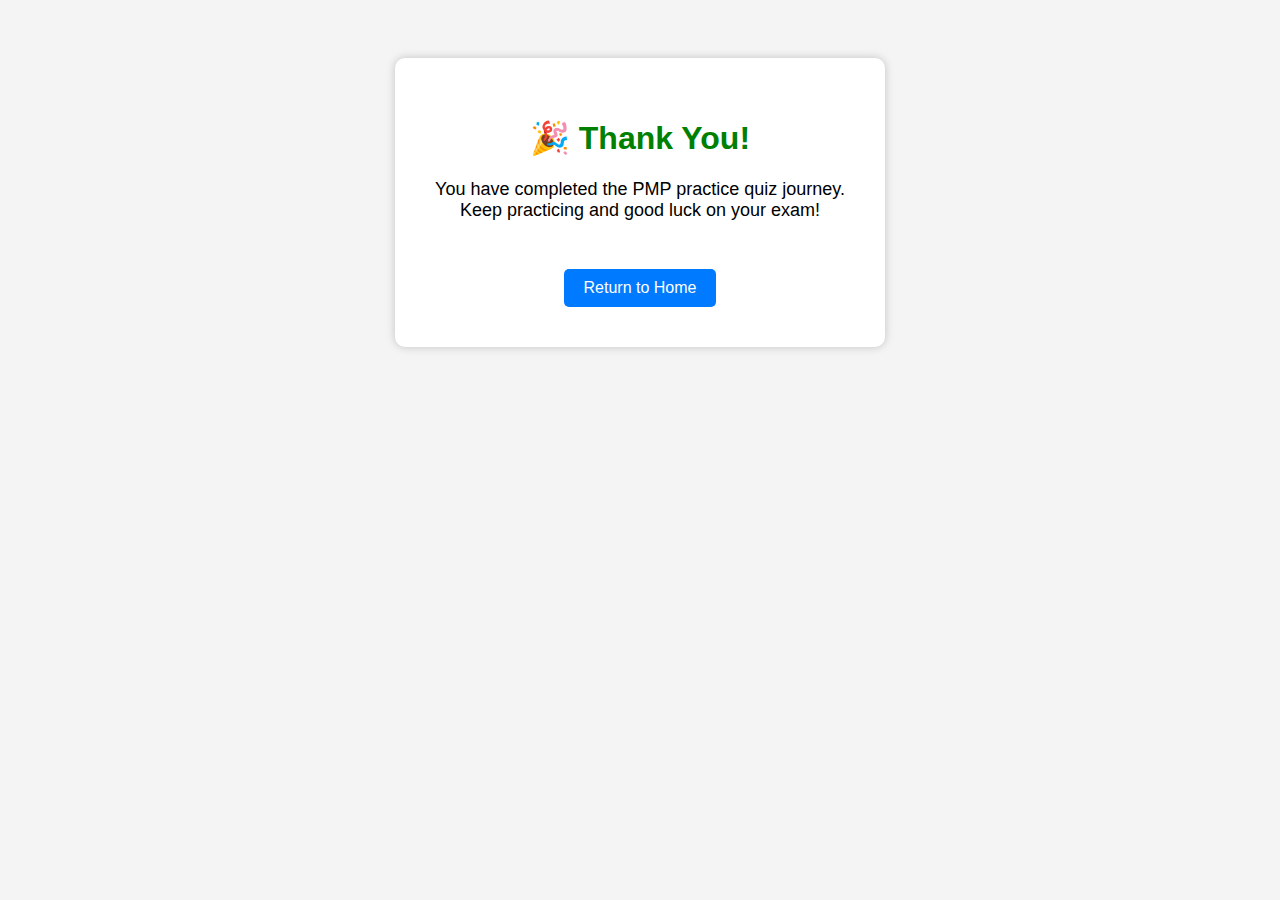
<file: thanks.html>
<!DOCTYPE html>
<html lang="en">
<head>
    <meta charset="UTF-8">
    <title>Thank You - PMP Practice</title>
    <style>
        body {
            font-family: Arial, sans-serif;
            text-align: center;
            padding: 50px;
            background: #f4f4f4;
        }
        .thankyou-container {
            background: white;
            padding: 40px;
            border-radius: 10px;
            display: inline-block;
            box-shadow: 0 0 10px rgba(0,0,0,0.2);
        }
        h1 {
            color: green;
        }
        p {
            font-size: 18px;
            margin-top: 20px;
        }
        a {
            display: inline-block;
            margin-top: 30px;
            padding: 10px 20px;
            background: #007bff;
            color: white;
            text-decoration: none;
            border-radius: 5px;
        }
        a:hover {
            background: #0056b3;
        }
    </style>
</head>
<body>
    <div class="thankyou-container">
        <h1>🎉 Thank You!</h1>
        <p>You have completed the PMP practice quiz journey.<br>
        Keep practicing and good luck on your exam!</p>
        <a href="index.html">Return to Home</a>
    </div>
</body>
</html>
</file>
